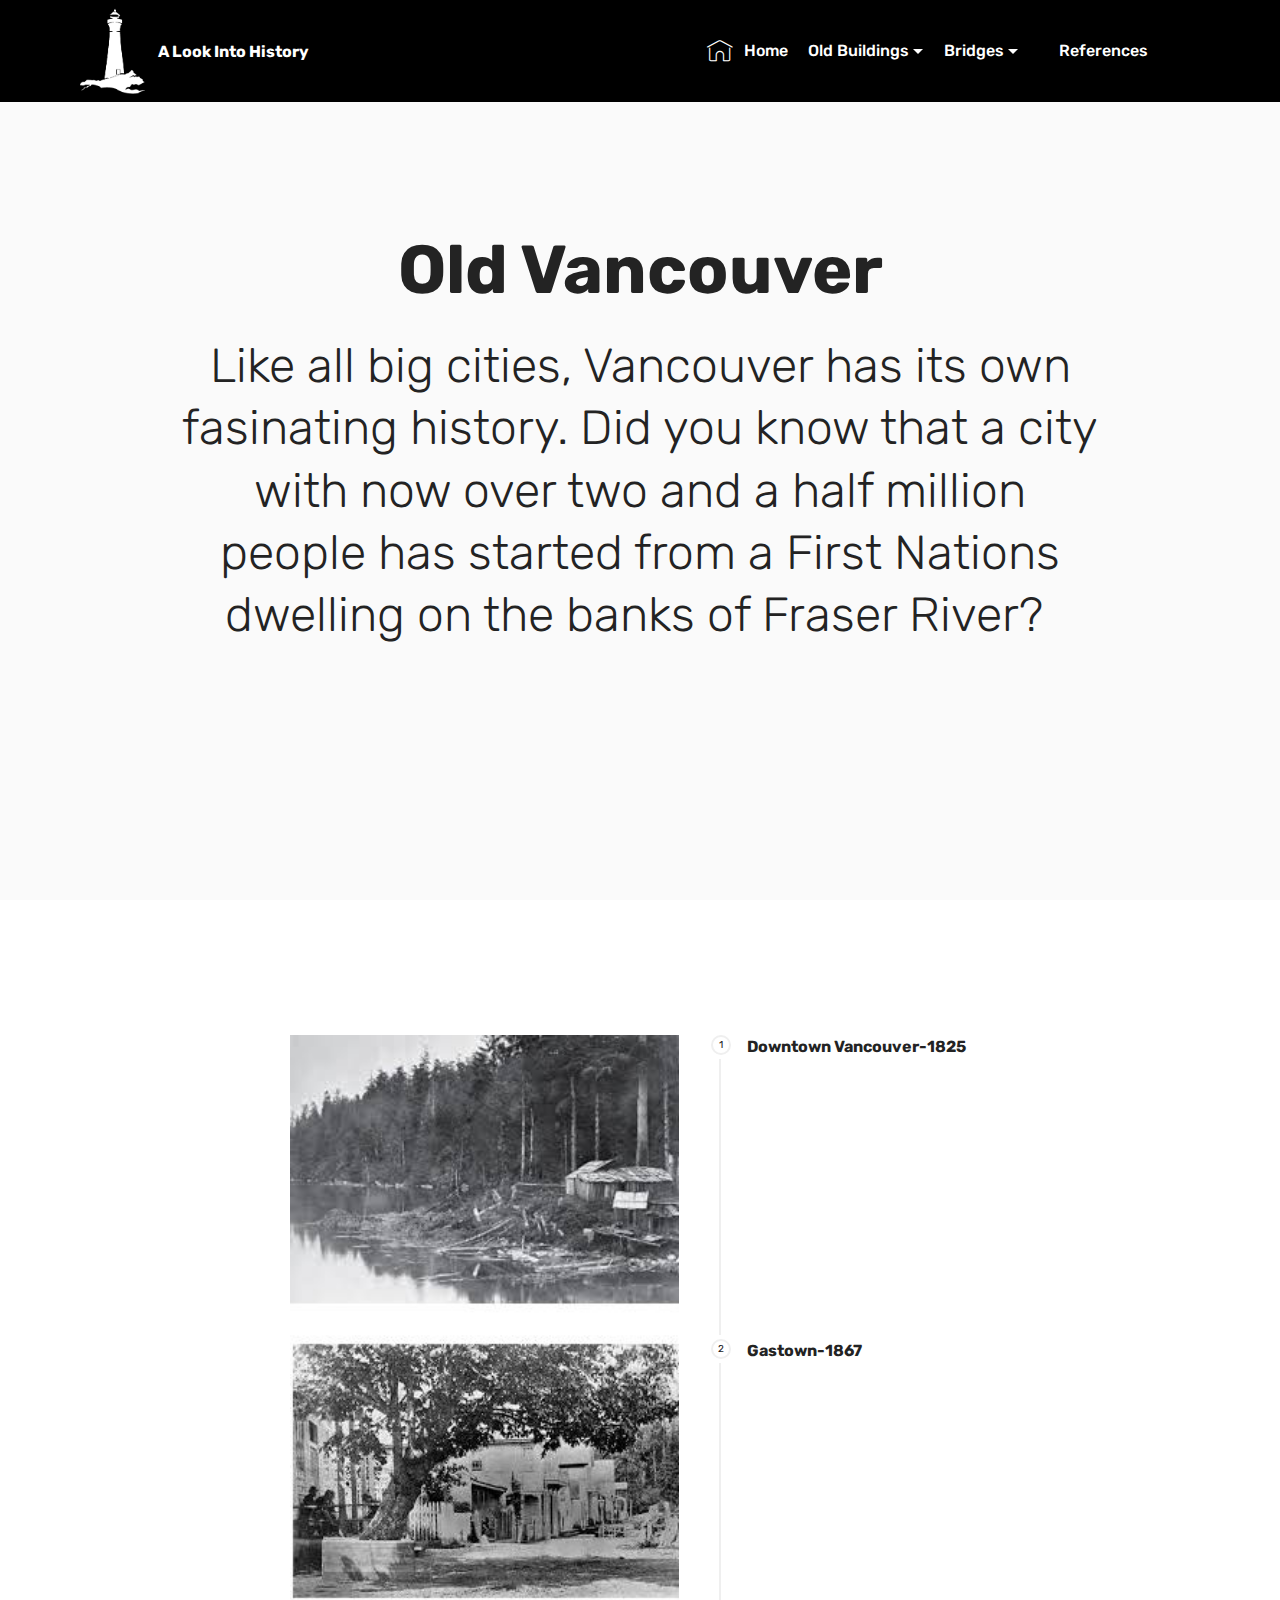
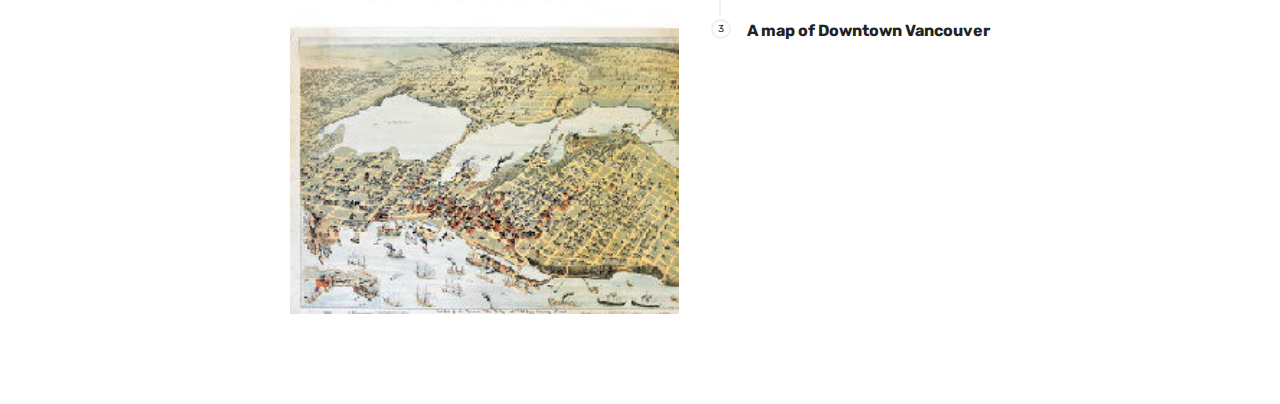
<file: index.html>
<!DOCTYPE html>
<html  >
<head>
  <!-- Site made with Mobirise Website Builder v4.12.3, https://mobirise.com -->
  <meta charset="UTF-8">
  <meta http-equiv="X-UA-Compatible" content="IE=edge">
  <meta name="generator" content="Mobirise v4.12.3, mobirise.com">
  <meta name="viewport" content="width=device-width, initial-scale=1, minimum-scale=1">
  <link rel="shortcut icon" href="assets/images/130743510-one-continuous-single-drawn-line-art-doodle-sea-beach-lighthouse-landscape-cliff-ocean-coast-rock-to.jpg" type="image/x-icon">
  <meta name="description" content="">
  
  
  <title>Home</title>
  <link rel="stylesheet" href="assets/web/assets/mobirise-icons/mobirise-icons.css">
  <link rel="stylesheet" href="assets/bootstrap/css/bootstrap.min.css">
  <link rel="stylesheet" href="assets/bootstrap/css/bootstrap-grid.min.css">
  <link rel="stylesheet" href="assets/bootstrap/css/bootstrap-reboot.min.css">
  <link rel="stylesheet" href="assets/tether/tether.min.css">
  <link rel="stylesheet" href="assets/dropdown/css/style.css">
  <link rel="stylesheet" href="assets/theme/css/style.css">
  <link rel="preload" as="style" href="assets/mobirise/css/mbr-additional.css"><link rel="stylesheet" href="assets/mobirise/css/mbr-additional.css" type="text/css">
  
  
  
</head>
<body>
  <section class="menu cid-rTpZGhavoj" once="menu" id="menu1-2">

    

    <nav class="navbar navbar-expand beta-menu navbar-dropdown align-items-center navbar-fixed-top navbar-toggleable-sm">
        <button class="navbar-toggler navbar-toggler-right" type="button" data-toggle="collapse" data-target="#navbarSupportedContent" aria-controls="navbarSupportedContent" aria-expanded="false" aria-label="Toggle navigation">
            <div class="hamburger">
                <span></span>
                <span></span>
                <span></span>
                <span></span>
            </div>
        </button>
        <div class="menu-logo">
            <div class="navbar-brand">
                <span class="navbar-logo">
                    <a href="https://mobirise.co">
                         <img src="assets/images/130743510-one-continuous-single-drawn-line-art-doodle-sea-beach-lighthouse-landscape-cliff-ocean-coast-rock-to.jpg" alt="Mobirise" title="" style="height: 5.4rem;">
                    </a>
                </span>
                <span class="navbar-caption-wrap"><a class="navbar-caption text-white display-4" href="https://mobirise.co">A Look Into History &nbsp; &nbsp; &nbsp; &nbsp; &nbsp; &nbsp;&nbsp;</a></span>
            </div>
        </div>
        <div class="collapse navbar-collapse" id="navbarSupportedContent">
            <ul class="navbar-nav nav-dropdown nav-right" data-app-modern-menu="true"><li class="nav-item"><a class="nav-link link text-white display-4" href="index.html">
                        <span class="mbri-home mbr-iconfont mbr-iconfont-btn"></span>Home</a></li><li class="nav-item dropdown"><a class="nav-link link text-white dropdown-toggle display-4" href="page1.html" data-toggle="dropdown-submenu" aria-expanded="false">Old Buildings</a><div class="dropdown-menu"><div class="dropdown"><a class="text-white dropdown-item dropdown-toggle display-4" href="page3.html" aria-expanded="false" data-toggle="dropdown-submenu">1950-2000</a><div class="dropdown-menu dropdown-submenu"><a class="text-white dropdown-item display-4" href="page1.html" aria-expanded="false">Library on Burrard Street</a></div></div><div class="dropdown"><a class="text-white dropdown-item dropdown-toggle display-4" href="page1.html" aria-expanded="false" data-toggle="dropdown-submenu">1900-1949<br></a><div class="dropdown-menu dropdown-submenu"><a class="text-white dropdown-item display-4" href="page3.html" aria-expanded="false">BMO Bank on 222 Main Street</a><a class="text-white dropdown-item display-4" href="page4.html" aria-expanded="false">Third CPR Station</a></div></div><div class="dropdown"><a class="text-white dropdown-item dropdown-toggle display-4" href="page1.html" aria-expanded="false" data-toggle="dropdown-submenu">1850-1899</a><div class="dropdown-menu dropdown-submenu"><a class="text-white dropdown-item display-4" href="page6.html" aria-expanded="false">Fairmont Hotel</a></div></div></div></li><li class="nav-item dropdown"><a class="nav-link link text-white dropdown-toggle display-4" href="page1.html" aria-expanded="true" data-toggle="dropdown-submenu">Bridges</a><div class="dropdown-menu"><a class="text-white dropdown-item display-4" href="page7.html" aria-expanded="false">The Lions Gate Bridge</a><a class="text-white dropdown-item display-4" href="page8.html" aria-expanded="true">Iron Workers Memorial Bridge</a></div></li><li class="nav-item"><a class="nav-link link text-white display-4" href="page2.html" aria-expanded="false">&nbsp; &nbsp; &nbsp;References</a></li><li class="nav-item"><a class="nav-link link text-white display-4" href="page1.html">
                        </a></li>
                <li class="nav-item">
                    <a class="nav-link link text-white display-4" href="page1.html">
                        </a>
                </li></ul>
            
        </div>
    </nav>
</section>

<section class="engine"><a href="https://mobirise.info/y">free html web templates</a></section><section class="header1 cid-rWG0Tz98rc mbr-fullscreen" data-bg-video="https://www.youtube.com/watch?v=jOY3gVV_KRE" id="header1-2d">

    

    <div class="mbr-overlay" style="opacity: 0.7; background-color: rgb(255, 255, 255);">
    </div>

    <div class="container">
        <div class="row justify-content-md-center">
            <div class="mbr-white col-md-10">
                <h1 class="mbr-section-title align-center mbr-bold pb-3 mbr-fonts-style display-1">Old Vancouver</h1>
                <h3 class="mbr-section-subtitle align-center mbr-light pb-3 mbr-fonts-style display-2">Like all big cities, Vancouver has its own fasinating history. Did you know that a city with now over two and a half million people has started from a First Nations dwelling on the banks of Fraser River?&nbsp;</h3>
                
                
            </div>
        </div>
    </div>

</section>

<section class="step3 cid-rWIguWskMF" id="step3-2g">

    

    
    
    <div class="container">
        
        
        <div class="media-container-row">
            <div class="media-block" style="width: 38%;">
                <div class="mbr-figure">
                    <img src="assets/images/index-270x609.jpg" alt="" title="">
                </div>
            </div>
            <div class="step-container">
                <div class="card separline pb-4">
                    <div class="step-element d-flex">
                        <div class="step-wrapper pr-3">
                            <div class="step d-flex align-items-center justify-content-center">
                                1
                            </div>
                        </div>          
                        <div class="step-text-content">
                            
                            <p class="mbr-step-text mbr-fonts-style display-7"><strong>Downtown Vancouver-1825</strong><br><br><br><br><br><br><br><br><br><br><br></p>
                        </div>
                    </div>
                </div>

                <div class="card separline pb-4">
                    <div class="step-element d-flex">
                        <div class="step-wrapper pr-3">
                            <div class="step d-flex align-items-center justify-content-center">
                                2
                            </div>
                        </div>          
                        <div class="step-text-content">
                            
                            <p class="mbr-step-text mbr-fonts-style display-7"><strong>Gastown-1867</strong><br><br><br><br><br><br><br><br><br><strong><br></strong></p>
                        </div>
                    </div>
                </div>

                <div class="card">
                    <div class="step-element d-flex">
                        <div class="step-wrapper pr-3">
                            <div class="step d-flex align-items-center justify-content-center">
                                3
                            </div>
                        </div>          
                        <div class="step-text-content">
                            
                            <p class="mbr-step-text mbr-fonts-style display-7"><strong>A map of Downtown Vancouver</strong></p>
                        </div>
                    </div>
                </div>

                

                

                

                

                

                
            </div>
        </div>
    </div>
</section>


  <script src="assets/web/assets/jquery/jquery.min.js"></script>
  <script src="assets/popper/popper.min.js"></script>
  <script src="assets/bootstrap/js/bootstrap.min.js"></script>
  <script src="assets/tether/tether.min.js"></script>
  <script src="assets/dropdown/js/nav-dropdown.js"></script>
  <script src="assets/dropdown/js/navbar-dropdown.js"></script>
  <script src="assets/touchswipe/jquery.touch-swipe.min.js"></script>
  <script src="assets/ytplayer/jquery.mb.ytplayer.min.js"></script>
  <script src="assets/vimeoplayer/jquery.mb.vimeo_player.js"></script>
  <script src="assets/smoothscroll/smooth-scroll.js"></script>
  <script src="assets/theme/js/script.js"></script>
  
  
</body>
</html>
</file>
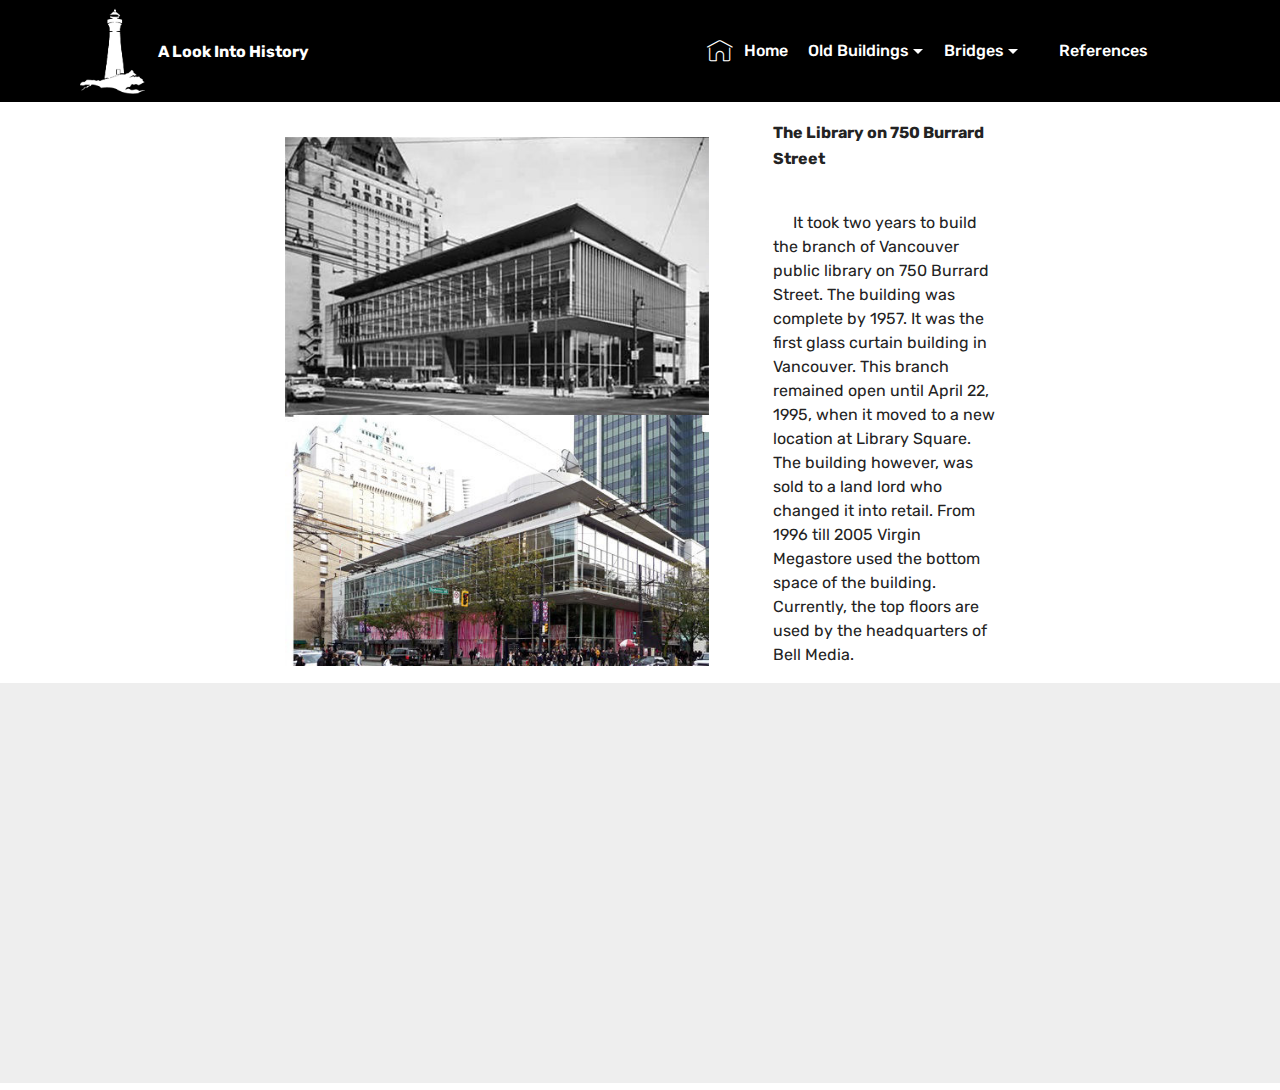
<file: page1.html>
<!DOCTYPE html>
<html  >
<head>
  <!-- Site made with Mobirise Website Builder v4.12.3, https://mobirise.com -->
  <meta charset="UTF-8">
  <meta http-equiv="X-UA-Compatible" content="IE=edge">
  <meta name="generator" content="Mobirise v4.12.3, mobirise.com">
  <meta name="viewport" content="width=device-width, initial-scale=1, minimum-scale=1">
  <link rel="shortcut icon" href="assets/images/130743510-one-continuous-single-drawn-line-art-doodle-sea-beach-lighthouse-landscape-cliff-ocean-coast-rock-to.jpg" type="image/x-icon">
  <meta name="description" content="Web Generator Description">
  
  
  <title>Page 1</title>
  <link rel="stylesheet" href="assets/web/assets/mobirise-icons/mobirise-icons.css">
  <link rel="stylesheet" href="assets/bootstrap/css/bootstrap.min.css">
  <link rel="stylesheet" href="assets/bootstrap/css/bootstrap-grid.min.css">
  <link rel="stylesheet" href="assets/bootstrap/css/bootstrap-reboot.min.css">
  <link rel="stylesheet" href="assets/tether/tether.min.css">
  <link rel="stylesheet" href="assets/dropdown/css/style.css">
  <link rel="stylesheet" href="assets/theme/css/style.css">
  <link rel="preload" as="style" href="assets/mobirise/css/mbr-additional.css"><link rel="stylesheet" href="assets/mobirise/css/mbr-additional.css" type="text/css">
  
  
  
</head>
<body>
  <section class="menu cid-rTpZGhavoj" once="menu" id="menu1-i">

    

    <nav class="navbar navbar-expand beta-menu navbar-dropdown align-items-center navbar-fixed-top navbar-toggleable-sm">
        <button class="navbar-toggler navbar-toggler-right" type="button" data-toggle="collapse" data-target="#navbarSupportedContent" aria-controls="navbarSupportedContent" aria-expanded="false" aria-label="Toggle navigation">
            <div class="hamburger">
                <span></span>
                <span></span>
                <span></span>
                <span></span>
            </div>
        </button>
        <div class="menu-logo">
            <div class="navbar-brand">
                <span class="navbar-logo">
                    <a href="https://mobirise.co">
                         <img src="assets/images/130743510-one-continuous-single-drawn-line-art-doodle-sea-beach-lighthouse-landscape-cliff-ocean-coast-rock-to.jpg" alt="Mobirise" title="" style="height: 5.4rem;">
                    </a>
                </span>
                <span class="navbar-caption-wrap"><a class="navbar-caption text-white display-4" href="https://mobirise.co">A Look Into History &nbsp; &nbsp; &nbsp; &nbsp; &nbsp; &nbsp;&nbsp;</a></span>
            </div>
        </div>
        <div class="collapse navbar-collapse" id="navbarSupportedContent">
            <ul class="navbar-nav nav-dropdown nav-right" data-app-modern-menu="true"><li class="nav-item"><a class="nav-link link text-white display-4" href="index.html">
                        <span class="mbri-home mbr-iconfont mbr-iconfont-btn"></span>Home</a></li><li class="nav-item dropdown"><a class="nav-link link text-white dropdown-toggle display-4" href="page1.html" data-toggle="dropdown-submenu" aria-expanded="false">Old Buildings</a><div class="dropdown-menu"><div class="dropdown"><a class="text-white dropdown-item dropdown-toggle display-4" href="page3.html" aria-expanded="false" data-toggle="dropdown-submenu">1950-2000</a><div class="dropdown-menu dropdown-submenu"><a class="text-white dropdown-item display-4" href="page1.html" aria-expanded="false">Library on Burrard Street</a></div></div><div class="dropdown"><a class="text-white dropdown-item dropdown-toggle display-4" href="page1.html" aria-expanded="false" data-toggle="dropdown-submenu">1900-1949<br></a><div class="dropdown-menu dropdown-submenu"><a class="text-white dropdown-item display-4" href="page3.html" aria-expanded="false">BMO Bank on 222 Main Street</a><a class="text-white dropdown-item display-4" href="page4.html" aria-expanded="false">Third CPR Station</a></div></div><div class="dropdown"><a class="text-white dropdown-item dropdown-toggle display-4" href="page1.html" aria-expanded="false" data-toggle="dropdown-submenu">1850-1899</a><div class="dropdown-menu dropdown-submenu"><a class="text-white dropdown-item display-4" href="page6.html" aria-expanded="false">Fairmont Hotel</a></div></div></div></li><li class="nav-item dropdown open"><a class="nav-link link text-white dropdown-toggle display-4" href="page1.html" aria-expanded="true" data-toggle="dropdown-submenu">Bridges</a><div class="dropdown-menu"><a class="text-white dropdown-item display-4" href="page7.html" aria-expanded="false">The Lions Gate Bridge</a><a class="text-white dropdown-item display-4" href="page8.html" aria-expanded="true">Iron Workers Memorial Bridge</a></div></li><li class="nav-item"><a class="nav-link link text-white display-4" href="page2.html" aria-expanded="false">&nbsp; &nbsp; &nbsp;References</a></li><li class="nav-item"><a class="nav-link link text-white display-4" href="page1.html">
                        </a></li>
                <li class="nav-item">
                    <a class="nav-link link text-white display-4" href="page1.html">
                        </a>
                </li></ul>
            
        </div>
    </nav>
</section>

<section class="engine"><a href="https://mobirise.info/t">free amp templates</a></section><section class="mbr-section content6 cid-rUGnB4Ergu" id="content6-k">
    
     
    
    <div class="container">
        <div class="media-container-row">
            <div class="col-12 col-md-8">
                <div class="media-container-row">
                    <div class="mbr-figure" style="width: 200%;">
                      <img src="assets/images/library-old-new-500x624.jpg" alt="Mobirise" title="">  
                    </div>
                    <div class="media-content">
                        <div class="mbr-section-text">
                            <p class="mbr-text mb-0 mbr-fonts-style display-7"><strong>The Library on 750 Burrard Street</strong><br></p><p></p><p><br>&nbsp;&nbsp;&nbsp;&nbsp;&nbsp;It took two years to build the branch of Vancouver public library on 750 Burrard Street. The building was complete by 1957. It was the first glass curtain building in Vancouver. This branch remained open until April 22, 1995, when it moved to a new location at Library Square. The building however, was sold to a land lord who changed it into retail. From 1996 till 2005 Virgin Megastore used the bottom space of the building. Currently, the top floors are used by the headquarters of Bell Media. &nbsp;<br></p><p></p><p></p>
                        </div>
                    </div>
                </div>
            </div>
        </div>
    </div>
</section>

<section class="map1 cid-rUQogdRkta" id="map1-1q">

     

    <div class="google-map"><iframe frameborder="0" style="border:0" src="https://www.google.com/maps/embed?pb=!1m18!1m12!1m3!1d24760.774751886387!2d-123.14080295835005!3d49.28291823361782!2m3!1f0!2f0!3f0!3m2!1i1024!2i768!4f13.1!3m3!1m2!1s0x5486718033731cb7%3A0x16652bcae237871!2s750%20Burrard%20St%2C%20Vancouver%2C%20BC%20V6Z%202V6!5e0!3m2!1sen!2sca!4v1585684473442!5m2!1sen!2sca" allowfullscreen=""></iframe></div>
</section>


  <script src="assets/web/assets/jquery/jquery.min.js"></script>
  <script src="assets/popper/popper.min.js"></script>
  <script src="assets/bootstrap/js/bootstrap.min.js"></script>
  <script src="assets/tether/tether.min.js"></script>
  <script src="assets/smoothscroll/smooth-scroll.js"></script>
  <script src="assets/dropdown/js/nav-dropdown.js"></script>
  <script src="assets/dropdown/js/navbar-dropdown.js"></script>
  <script src="assets/touchswipe/jquery.touch-swipe.min.js"></script>
  <script src="assets/theme/js/script.js"></script>
  
  
</body>
</html>
</file>
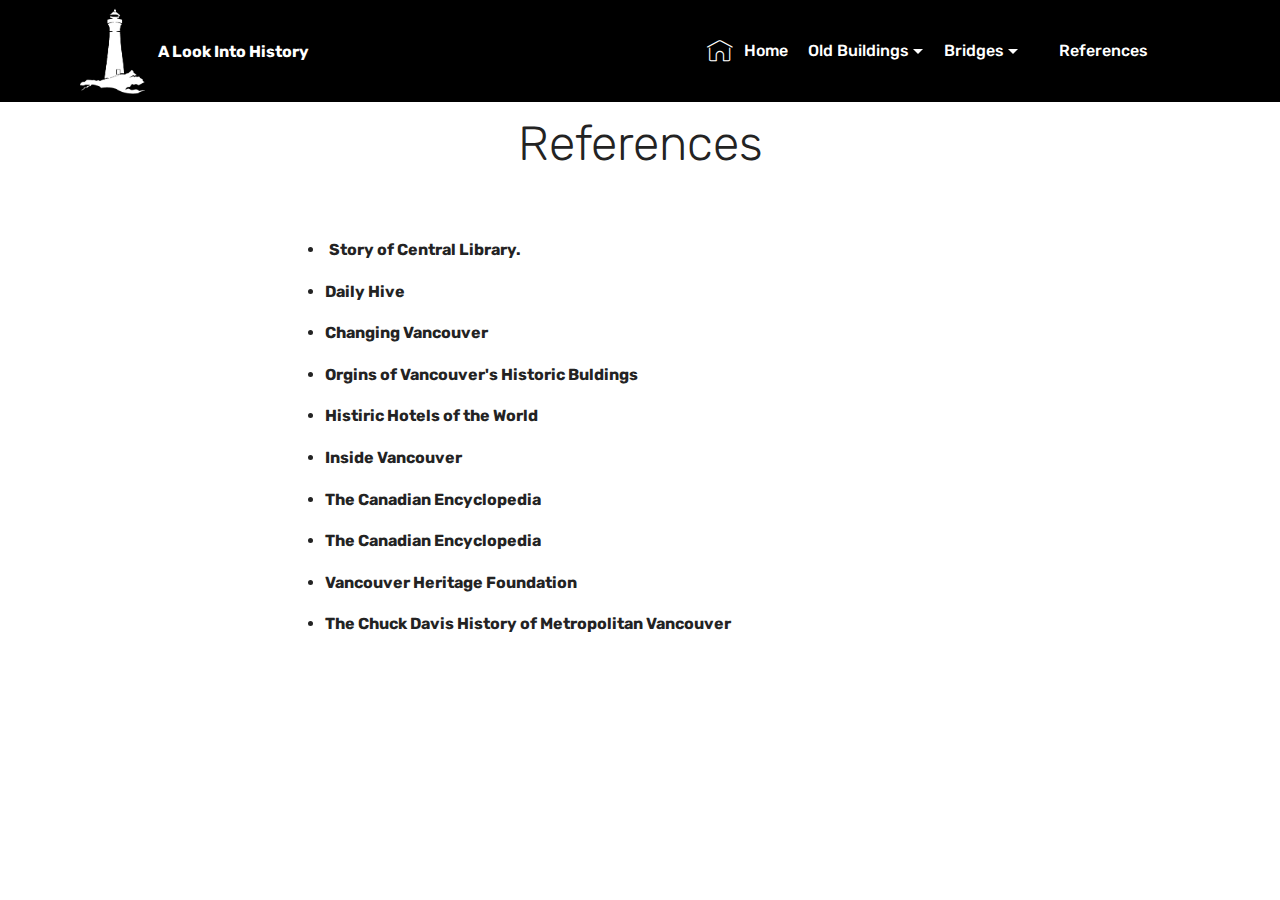
<file: page2.html>
<!DOCTYPE html>
<html  >
<head>
  <!-- Site made with Mobirise Website Builder v4.12.3, https://mobirise.com -->
  <meta charset="UTF-8">
  <meta http-equiv="X-UA-Compatible" content="IE=edge">
  <meta name="generator" content="Mobirise v4.12.3, mobirise.com">
  <meta name="viewport" content="width=device-width, initial-scale=1, minimum-scale=1">
  <link rel="shortcut icon" href="assets/images/130743510-one-continuous-single-drawn-line-art-doodle-sea-beach-lighthouse-landscape-cliff-ocean-coast-rock-to.jpg" type="image/x-icon">
  <meta name="description" content="Website Builder Description">
  
  
  <title>Page 2</title>
  <link rel="stylesheet" href="assets/web/assets/mobirise-icons/mobirise-icons.css">
  <link rel="stylesheet" href="assets/bootstrap/css/bootstrap.min.css">
  <link rel="stylesheet" href="assets/bootstrap/css/bootstrap-grid.min.css">
  <link rel="stylesheet" href="assets/bootstrap/css/bootstrap-reboot.min.css">
  <link rel="stylesheet" href="assets/tether/tether.min.css">
  <link rel="stylesheet" href="assets/dropdown/css/style.css">
  <link rel="stylesheet" href="assets/theme/css/style.css">
  <link rel="preload" as="style" href="assets/mobirise/css/mbr-additional.css"><link rel="stylesheet" href="assets/mobirise/css/mbr-additional.css" type="text/css">
  
  
  
</head>
<body>
  <section class="menu cid-rTpZGhavoj" once="menu" id="menu1-m">

    

    <nav class="navbar navbar-expand beta-menu navbar-dropdown align-items-center navbar-fixed-top navbar-toggleable-sm">
        <button class="navbar-toggler navbar-toggler-right" type="button" data-toggle="collapse" data-target="#navbarSupportedContent" aria-controls="navbarSupportedContent" aria-expanded="false" aria-label="Toggle navigation">
            <div class="hamburger">
                <span></span>
                <span></span>
                <span></span>
                <span></span>
            </div>
        </button>
        <div class="menu-logo">
            <div class="navbar-brand">
                <span class="navbar-logo">
                    <a href="https://mobirise.co">
                         <img src="assets/images/130743510-one-continuous-single-drawn-line-art-doodle-sea-beach-lighthouse-landscape-cliff-ocean-coast-rock-to.jpg" alt="Mobirise" title="" style="height: 5.4rem;">
                    </a>
                </span>
                <span class="navbar-caption-wrap"><a class="navbar-caption text-white display-4" href="https://mobirise.co">A Look Into History &nbsp; &nbsp; &nbsp; &nbsp; &nbsp; &nbsp;&nbsp;</a></span>
            </div>
        </div>
        <div class="collapse navbar-collapse" id="navbarSupportedContent">
            <ul class="navbar-nav nav-dropdown nav-right" data-app-modern-menu="true"><li class="nav-item"><a class="nav-link link text-white display-4" href="index.html">
                        <span class="mbri-home mbr-iconfont mbr-iconfont-btn"></span>Home</a></li><li class="nav-item dropdown"><a class="nav-link link text-white dropdown-toggle display-4" href="page1.html" data-toggle="dropdown-submenu" aria-expanded="false">Old Buildings</a><div class="dropdown-menu"><div class="dropdown"><a class="text-white dropdown-item dropdown-toggle display-4" href="page3.html" aria-expanded="false" data-toggle="dropdown-submenu">1950-2000</a><div class="dropdown-menu dropdown-submenu"><a class="text-white dropdown-item display-4" href="page1.html" aria-expanded="false">Library on Burrard Street</a></div></div><div class="dropdown"><a class="text-white dropdown-item dropdown-toggle display-4" href="page1.html" aria-expanded="false" data-toggle="dropdown-submenu">1900-1949<br></a><div class="dropdown-menu dropdown-submenu"><a class="text-white dropdown-item display-4" href="page3.html" aria-expanded="false">BMO Bank on 222 Main Street</a><a class="text-white dropdown-item display-4" href="page4.html" aria-expanded="false">Third CPR Station</a></div></div><div class="dropdown"><a class="text-white dropdown-item dropdown-toggle display-4" href="page1.html" aria-expanded="false" data-toggle="dropdown-submenu">1850-1899</a><div class="dropdown-menu dropdown-submenu"><a class="text-white dropdown-item display-4" href="page6.html" aria-expanded="false">Fairmont Hotel</a></div></div></div></li><li class="nav-item dropdown"><a class="nav-link link text-white dropdown-toggle display-4" href="page1.html" aria-expanded="true" data-toggle="dropdown-submenu">Bridges</a><div class="dropdown-menu"><a class="text-white dropdown-item display-4" href="page7.html" aria-expanded="false">The Lions Gate Bridge</a><a class="text-white dropdown-item display-4" href="page8.html" aria-expanded="true">Iron Workers Memorial Bridge</a></div></li><li class="nav-item"><a class="nav-link link text-white display-4" href="page2.html" aria-expanded="false">&nbsp; &nbsp; &nbsp;References</a></li><li class="nav-item"><a class="nav-link link text-white display-4" href="page1.html">
                        </a></li>
                <li class="nav-item">
                    <a class="nav-link link text-white display-4" href="page1.html">
                        </a>
                </li></ul>
            
        </div>
    </nav>
</section>

<section class="engine"><a href="https://mobirise.info/w">html5 templates</a></section><section class="mbr-section content4 cid-rUMUmvzogr" id="content4-14">

    

    <div class="container">
        <div class="media-container-row">
            <div class="title col-12 col-md-8">
                <h2 class="align-center pb-3 mbr-fonts-style display-2">References</h2>
                
                
            </div>
        </div>
    </div>
</section>

<section class="mbr-section article content12 cid-rUMSu66RWL" id="content12-11">
     

    <div class="container">
        <div class="media-container-row">
            <div class="mbr-text counter-container col-12 col-md-8 mbr-fonts-style display-7">
                <ul>
                    <li>&nbsp;<strong>Story of <a href="https://www.vpl.ca/story-of-central-library" target="_blank"><b>Central Library</b></a>.</strong></li><li><a href="https://dailyhive.com/vancouver/vancouver-public-library-central-branch-burrard-building-victorias-secret" target="_blank"><strong>Daily Hive</strong></a></li><li><strong><a href="https://changingvancouver.wordpress.com/" target="_blank"><b>Changing Vancouver</b></a></strong></li><li><span style="font-size: 1rem;"><a href="https://www.sfu.ca/geog/geog351fall11/project6/website%20here/waterfront.html" target="_blank"><strong>Orgins of Vancouver's Historic Buldings</strong></a></span></li><li><a href="http://www.historichotelsthenandnow.com/fairmontvancouver.html" target="_blank"><strong>Histiric Hotels of the World</strong></a></li><li><a href="https://www.insidevancouver.ca/2012/06/26/the-secret-history-of-the-hotel-vancouver/" target="_blank"><strong>Inside Vancouver</strong></a></li><li><a href="https://www.thecanadianencyclopedia.ca/en/article/second-narrows-bridge-collapse" target="_blank"><strong>The Canadian Encyclopedia</strong></a></li><li><a href="https://www.thecanadianencyclopedia.ca/en/article/lions-gate-bridge" target="_blank"><strong>The Canadian Encyclopedia</strong></a></li><li><a href="https://www.vancouverheritagefoundation.org/place-that-matters/lions-gate-bridge/" target="_blank"><strong>Vancouver Heritage Foundation</strong></a></li><li><a href="https://fvrl.bibliocommons.com/item/show/1574847021" target="_blank"><strong>The Chuck Davis History of Metropolitan Vancouver</strong></a></li>
                </ul>
            </div>
        </div>
    </div>
</section>


  <script src="assets/web/assets/jquery/jquery.min.js"></script>
  <script src="assets/popper/popper.min.js"></script>
  <script src="assets/bootstrap/js/bootstrap.min.js"></script>
  <script src="assets/tether/tether.min.js"></script>
  <script src="assets/smoothscroll/smooth-scroll.js"></script>
  <script src="assets/dropdown/js/nav-dropdown.js"></script>
  <script src="assets/dropdown/js/navbar-dropdown.js"></script>
  <script src="assets/touchswipe/jquery.touch-swipe.min.js"></script>
  <script src="assets/theme/js/script.js"></script>
  
  
</body>
</html>
</file>
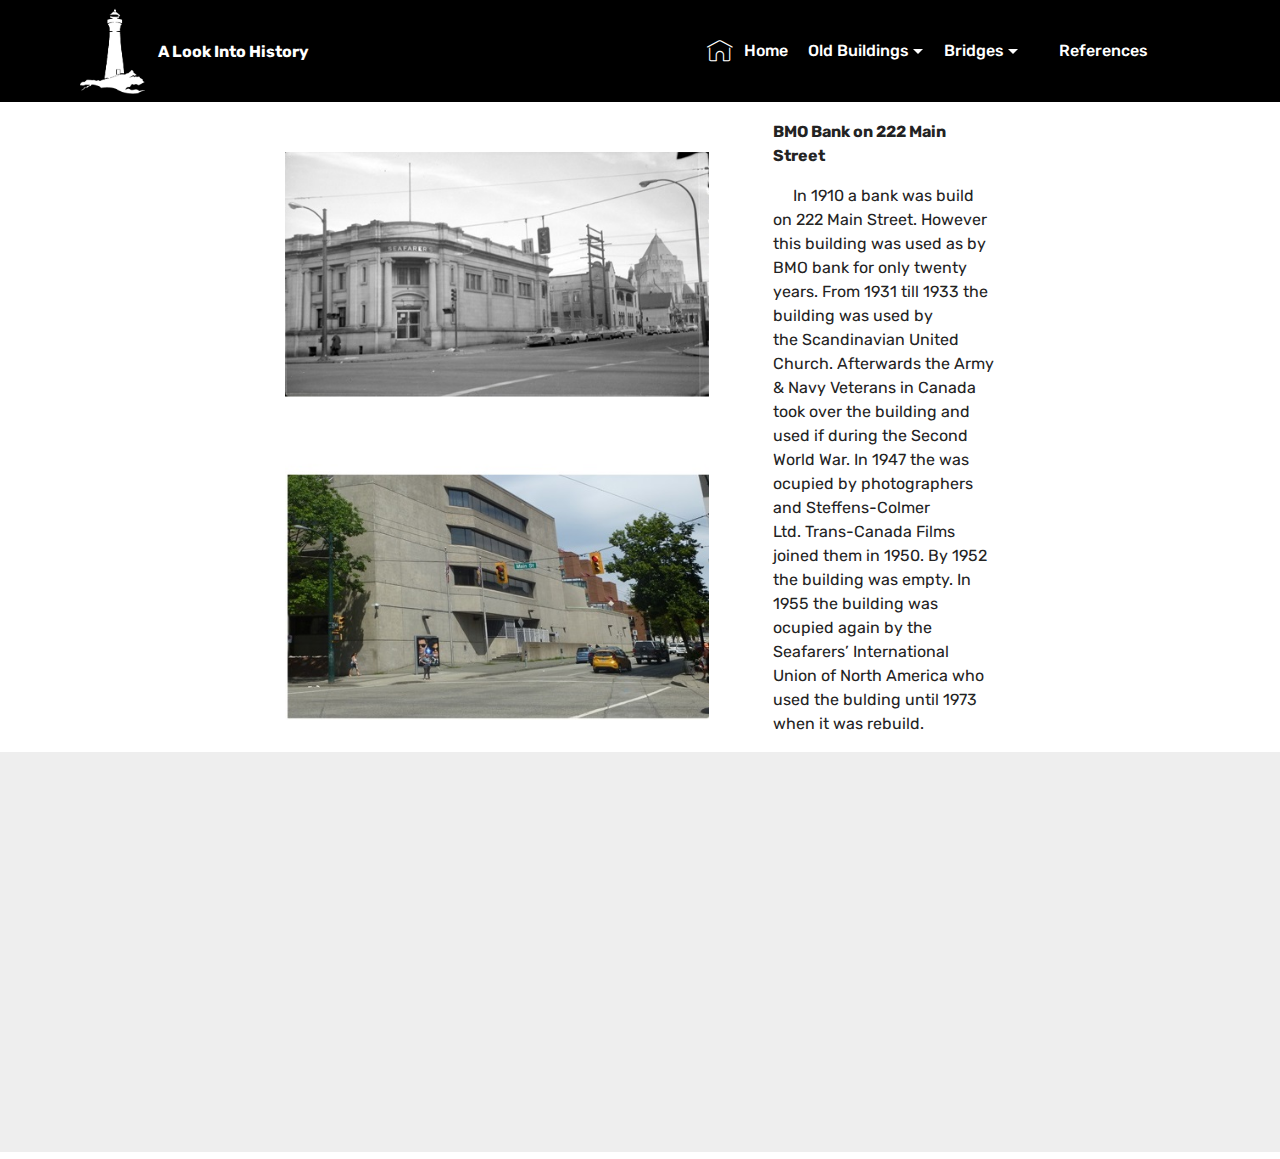
<file: page3.html>
<!DOCTYPE html>
<html  >
<head>
  <!-- Site made with Mobirise Website Builder v4.12.3, https://mobirise.com -->
  <meta charset="UTF-8">
  <meta http-equiv="X-UA-Compatible" content="IE=edge">
  <meta name="generator" content="Mobirise v4.12.3, mobirise.com">
  <meta name="viewport" content="width=device-width, initial-scale=1, minimum-scale=1">
  <link rel="shortcut icon" href="assets/images/130743510-one-continuous-single-drawn-line-art-doodle-sea-beach-lighthouse-landscape-cliff-ocean-coast-rock-to.jpg" type="image/x-icon">
  <meta name="description" content="Web Site Generator Description">
  
  
  <title>Page 3</title>
  <link rel="stylesheet" href="assets/web/assets/mobirise-icons/mobirise-icons.css">
  <link rel="stylesheet" href="assets/bootstrap/css/bootstrap.min.css">
  <link rel="stylesheet" href="assets/bootstrap/css/bootstrap-grid.min.css">
  <link rel="stylesheet" href="assets/bootstrap/css/bootstrap-reboot.min.css">
  <link rel="stylesheet" href="assets/tether/tether.min.css">
  <link rel="stylesheet" href="assets/dropdown/css/style.css">
  <link rel="stylesheet" href="assets/theme/css/style.css">
  <link rel="preload" as="style" href="assets/mobirise/css/mbr-additional.css"><link rel="stylesheet" href="assets/mobirise/css/mbr-additional.css" type="text/css">
  
  
  
</head>
<body>
  <section class="menu cid-rTpZGhavoj" once="menu" id="menu1-o">

    

    <nav class="navbar navbar-expand beta-menu navbar-dropdown align-items-center navbar-fixed-top navbar-toggleable-sm">
        <button class="navbar-toggler navbar-toggler-right" type="button" data-toggle="collapse" data-target="#navbarSupportedContent" aria-controls="navbarSupportedContent" aria-expanded="false" aria-label="Toggle navigation">
            <div class="hamburger">
                <span></span>
                <span></span>
                <span></span>
                <span></span>
            </div>
        </button>
        <div class="menu-logo">
            <div class="navbar-brand">
                <span class="navbar-logo">
                    <a href="https://mobirise.co">
                         <img src="assets/images/130743510-one-continuous-single-drawn-line-art-doodle-sea-beach-lighthouse-landscape-cliff-ocean-coast-rock-to.jpg" alt="Mobirise" title="" style="height: 5.4rem;">
                    </a>
                </span>
                <span class="navbar-caption-wrap"><a class="navbar-caption text-white display-4" href="https://mobirise.co">A Look Into History &nbsp; &nbsp; &nbsp; &nbsp; &nbsp; &nbsp;&nbsp;</a></span>
            </div>
        </div>
        <div class="collapse navbar-collapse" id="navbarSupportedContent">
            <ul class="navbar-nav nav-dropdown nav-right" data-app-modern-menu="true"><li class="nav-item"><a class="nav-link link text-white display-4" href="index.html">
                        <span class="mbri-home mbr-iconfont mbr-iconfont-btn"></span>Home</a></li><li class="nav-item dropdown"><a class="nav-link link text-white dropdown-toggle display-4" href="page1.html" data-toggle="dropdown-submenu" aria-expanded="false">Old Buildings</a><div class="dropdown-menu"><div class="dropdown"><a class="text-white dropdown-item dropdown-toggle display-4" href="page3.html" aria-expanded="false" data-toggle="dropdown-submenu">1950-2000</a><div class="dropdown-menu dropdown-submenu"><a class="text-white dropdown-item display-4" href="page1.html" aria-expanded="false">Library on Burrard Street</a></div></div><div class="dropdown"><a class="text-white dropdown-item dropdown-toggle display-4" href="page1.html" aria-expanded="false" data-toggle="dropdown-submenu">1900-1949<br></a><div class="dropdown-menu dropdown-submenu"><a class="text-white dropdown-item display-4" href="page3.html" aria-expanded="false">BMO Bank on 222 Main Street</a><a class="text-white dropdown-item display-4" href="page4.html" aria-expanded="false">Third CPR Station</a></div></div><div class="dropdown"><a class="text-white dropdown-item dropdown-toggle display-4" href="page1.html" aria-expanded="false" data-toggle="dropdown-submenu">1850-1899</a><div class="dropdown-menu dropdown-submenu"><a class="text-white dropdown-item display-4" href="page6.html" aria-expanded="false">Fairmont Hotel</a></div></div></div></li><li class="nav-item dropdown open"><a class="nav-link link text-white dropdown-toggle display-4" href="page1.html" aria-expanded="true" data-toggle="dropdown-submenu">Bridges</a><div class="dropdown-menu"><a class="text-white dropdown-item display-4" href="page7.html" aria-expanded="false">The Lions Gate Bridge</a><a class="text-white dropdown-item display-4" href="page8.html" aria-expanded="true">Iron Workers Memorial Bridge</a></div></li><li class="nav-item"><a class="nav-link link text-white display-4" href="page2.html" aria-expanded="false">&nbsp; &nbsp; &nbsp;References</a></li><li class="nav-item"><a class="nav-link link text-white display-4" href="page1.html">
                        </a></li>
                <li class="nav-item">
                    <a class="nav-link link text-white display-4" href="page1.html">
                        </a>
                </li></ul>
            
        </div>
    </nav>
</section>

<section class="engine"><a href="https://mobirise.info/r">free bootstrap template</a></section><section class="mbr-section content6 cid-rUKvUOBRkd" id="content6-p">
    
     
    
    <div class="container">
        <div class="media-container-row">
            <div class="col-12 col-md-8">
                <div class="media-container-row">
                    <div class="mbr-figure" style="width: 200%;">
                      <img src="assets/images/bank.2jpg-1.jpg" alt="Mobirise" title="">  
                    </div>
                    <div class="media-content">
                        <div class="mbr-section-text">
                            <p class="mbr-text mb-0 mbr-fonts-style display-7"></p><p><strong>BMO Bank on 222 Main Street</strong></p><p>&nbsp; &nbsp; &nbsp;In 1910 a bank was build on 222 Main Street. However this building was used as by BMO bank for only twenty years. From 1931 till 1933 the building was used by the&nbsp;Scandinavian United Church. Afterwards the Army &amp; Navy Veterans in Canada took over the building and used if during the Second World War. In 1947 the was ocupied by photographers and&nbsp;Steffens-Colmer Ltd.&nbsp;Trans-Canada Films joined them in 1950. By 1952 the building was empty. In 1955 the building was ocupied again by the Seafarers’ International Union of North America who used the bulding until 1973 when it was rebuild.</p><p></p>
                        </div>
                    </div>
                </div>
            </div>
        </div>
    </div>
</section>

<section class="map1 cid-rUQnytUoKD" id="map1-1o">

     

    <div class="google-map"><iframe frameborder="0" style="border:0" src="https://www.google.com/maps/embed?pb=!1m18!1m12!1m3!1d8754.711295981062!2d-123.10656614425561!3d49.28035279839961!2m3!1f0!2f0!3f0!3m2!1i1024!2i768!4f13.1!3m3!1m2!1s0x5486717110bf27cb%3A0x6594b28be8e089ee!2s222%20Main%20St%2C%20Vancouver%2C%20BC!5e0!3m2!1sen!2sca!4v1585683212411!5m2!1sen!2sca" allowfullscreen=""></iframe></div>
</section>


  <script src="assets/web/assets/jquery/jquery.min.js"></script>
  <script src="assets/popper/popper.min.js"></script>
  <script src="assets/bootstrap/js/bootstrap.min.js"></script>
  <script src="assets/tether/tether.min.js"></script>
  <script src="assets/smoothscroll/smooth-scroll.js"></script>
  <script src="assets/dropdown/js/nav-dropdown.js"></script>
  <script src="assets/dropdown/js/navbar-dropdown.js"></script>
  <script src="assets/touchswipe/jquery.touch-swipe.min.js"></script>
  <script src="assets/theme/js/script.js"></script>
  
  
</body>
</html>
</file>
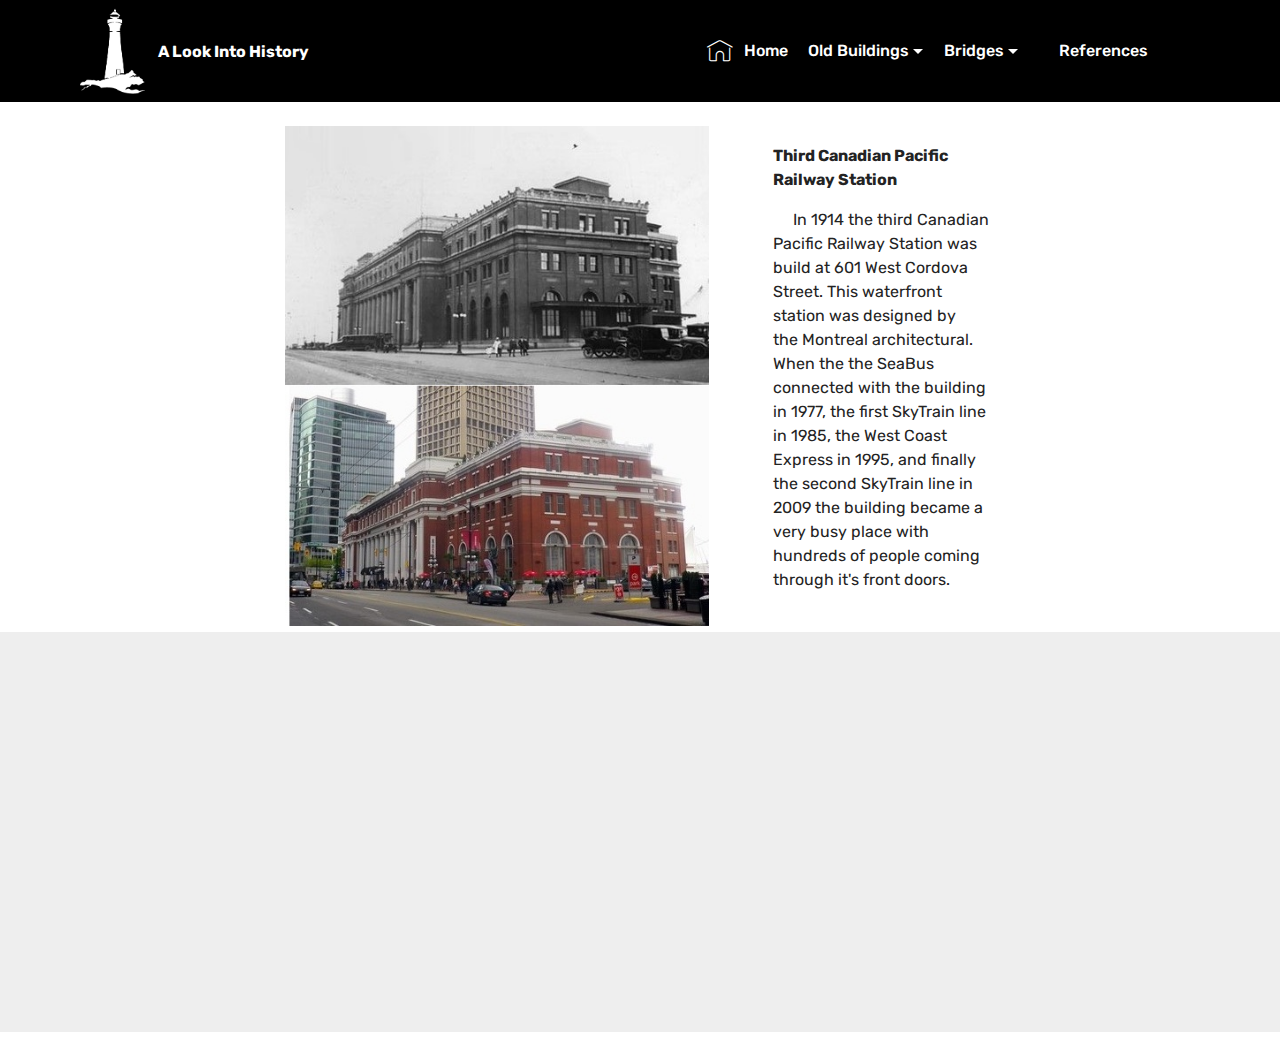
<file: page4.html>
<!DOCTYPE html>
<html  >
<head>
  <!-- Site made with Mobirise Website Builder v4.12.3, https://mobirise.com -->
  <meta charset="UTF-8">
  <meta http-equiv="X-UA-Compatible" content="IE=edge">
  <meta name="generator" content="Mobirise v4.12.3, mobirise.com">
  <meta name="viewport" content="width=device-width, initial-scale=1, minimum-scale=1">
  <link rel="shortcut icon" href="assets/images/130743510-one-continuous-single-drawn-line-art-doodle-sea-beach-lighthouse-landscape-cliff-ocean-coast-rock-to.jpg" type="image/x-icon">
  <meta name="description" content="Web Creator Description">
  
  
  <title>Page 4</title>
  <link rel="stylesheet" href="assets/web/assets/mobirise-icons/mobirise-icons.css">
  <link rel="stylesheet" href="assets/bootstrap/css/bootstrap.min.css">
  <link rel="stylesheet" href="assets/bootstrap/css/bootstrap-grid.min.css">
  <link rel="stylesheet" href="assets/bootstrap/css/bootstrap-reboot.min.css">
  <link rel="stylesheet" href="assets/tether/tether.min.css">
  <link rel="stylesheet" href="assets/dropdown/css/style.css">
  <link rel="stylesheet" href="assets/theme/css/style.css">
  <link rel="preload" as="style" href="assets/mobirise/css/mbr-additional.css"><link rel="stylesheet" href="assets/mobirise/css/mbr-additional.css" type="text/css">
  
  
  
</head>
<body>
  <section class="menu cid-rTpZGhavoj" once="menu" id="menu1-15">

    

    <nav class="navbar navbar-expand beta-menu navbar-dropdown align-items-center navbar-fixed-top navbar-toggleable-sm">
        <button class="navbar-toggler navbar-toggler-right" type="button" data-toggle="collapse" data-target="#navbarSupportedContent" aria-controls="navbarSupportedContent" aria-expanded="false" aria-label="Toggle navigation">
            <div class="hamburger">
                <span></span>
                <span></span>
                <span></span>
                <span></span>
            </div>
        </button>
        <div class="menu-logo">
            <div class="navbar-brand">
                <span class="navbar-logo">
                    <a href="https://mobirise.co">
                         <img src="assets/images/130743510-one-continuous-single-drawn-line-art-doodle-sea-beach-lighthouse-landscape-cliff-ocean-coast-rock-to.jpg" alt="Mobirise" title="" style="height: 5.4rem;">
                    </a>
                </span>
                <span class="navbar-caption-wrap"><a class="navbar-caption text-white display-4" href="https://mobirise.co">A Look Into History &nbsp; &nbsp; &nbsp; &nbsp; &nbsp; &nbsp;&nbsp;</a></span>
            </div>
        </div>
        <div class="collapse navbar-collapse" id="navbarSupportedContent">
            <ul class="navbar-nav nav-dropdown nav-right" data-app-modern-menu="true"><li class="nav-item"><a class="nav-link link text-white display-4" href="index.html">
                        <span class="mbri-home mbr-iconfont mbr-iconfont-btn"></span>Home</a></li><li class="nav-item dropdown"><a class="nav-link link text-white dropdown-toggle display-4" href="page1.html" data-toggle="dropdown-submenu" aria-expanded="false">Old Buildings</a><div class="dropdown-menu"><div class="dropdown"><a class="text-white dropdown-item dropdown-toggle display-4" href="page3.html" aria-expanded="false" data-toggle="dropdown-submenu">1950-2000</a><div class="dropdown-menu dropdown-submenu"><a class="text-white dropdown-item display-4" href="page1.html" aria-expanded="false">Library on Burrard Street</a></div></div><div class="dropdown"><a class="text-white dropdown-item dropdown-toggle display-4" href="page1.html" aria-expanded="false" data-toggle="dropdown-submenu">1900-1949<br></a><div class="dropdown-menu dropdown-submenu"><a class="text-white dropdown-item display-4" href="page3.html" aria-expanded="false">BMO Bank on 222 Main Street</a><a class="text-white dropdown-item display-4" href="page4.html" aria-expanded="false">Third CPR Station</a></div></div><div class="dropdown"><a class="text-white dropdown-item dropdown-toggle display-4" href="page1.html" aria-expanded="false" data-toggle="dropdown-submenu">1850-1899</a><div class="dropdown-menu dropdown-submenu"><a class="text-white dropdown-item display-4" href="page6.html" aria-expanded="false">Fairmont Hotel</a></div></div></div></li><li class="nav-item dropdown open"><a class="nav-link link text-white dropdown-toggle display-4" href="page1.html" aria-expanded="true" data-toggle="dropdown-submenu">Bridges</a><div class="dropdown-menu"><a class="text-white dropdown-item display-4" href="page7.html" aria-expanded="false">The Lions Gate Bridge</a><a class="text-white dropdown-item display-4" href="page8.html" aria-expanded="true">Iron Workers Memorial Bridge</a></div></li><li class="nav-item"><a class="nav-link link text-white display-4" href="page2.html" aria-expanded="false">&nbsp; &nbsp; &nbsp;References</a></li><li class="nav-item"><a class="nav-link link text-white display-4" href="page1.html">
                        </a></li>
                <li class="nav-item">
                    <a class="nav-link link text-white display-4" href="page1.html">
                        </a>
                </li></ul>
            
        </div>
    </nav>
</section>

<section class="engine"><a href="https://mobirise.info">Mobirise</a></section><section class="mbr-section content6 cid-rUPumeB5Ki" id="content6-16">
    
     
    
    <div class="container">
        <div class="media-container-row">
            <div class="col-12 col-md-8">
                <div class="media-container-row">
                    <div class="mbr-figure" style="width: 200%;">
                      <img src="assets/images/station2.jpg" alt="Mobirise" title="">  
                    </div>
                    <div class="media-content">
                        <div class="mbr-section-text">
                            <p class="mbr-text mb-0 mbr-fonts-style display-7"></p><p><br><strong>Third Canadian Pacific Railway Station</strong></p><p>&nbsp; &nbsp; &nbsp;In 1914 the third Canadian Pacific Railway Station was build at 601 West Cordova Street. This waterfront station was designed by the&nbsp;Montreal architectural.<br>When the the SeaBus connected with the building in 1977, the first SkyTrain line in&nbsp;1985, the West Coast Express in 1995, and finally the second SkyTrain line in 2009 the building became a very busy place with hundreds of people coming through it's front doors.<br><br></p><p></p>
                        </div>
                    </div>
                </div>
            </div>
        </div>
    </div>
</section>

<section class="map1 cid-rUQpA9GyeF" id="map1-1s">

     

    <div class="google-map"><iframe frameborder="0" style="border:0" src="https://www.google.com/maps/embed?pb=!1m18!1m12!1m3!1d12379.951319388025!2d-123.1225050504731!3d49.284655052019424!2m3!1f0!2f0!3f0!3m2!1i1024!2i768!4f13.1!3m3!1m2!1s0x548671780b5ae895%3A0xdd36ada08d81c4f6!2s601%20W%20Cordova%20St%2C%20Vancouver%2C%20BC%20V6B%201G1!5e0!3m2!1sen!2sca!4v1585684248329!5m2!1sen!2sca" allowfullscreen=""></iframe></div>
</section>


  <script src="assets/web/assets/jquery/jquery.min.js"></script>
  <script src="assets/popper/popper.min.js"></script>
  <script src="assets/bootstrap/js/bootstrap.min.js"></script>
  <script src="assets/tether/tether.min.js"></script>
  <script src="assets/smoothscroll/smooth-scroll.js"></script>
  <script src="assets/dropdown/js/nav-dropdown.js"></script>
  <script src="assets/dropdown/js/navbar-dropdown.js"></script>
  <script src="assets/touchswipe/jquery.touch-swipe.min.js"></script>
  <script src="assets/theme/js/script.js"></script>
  
  
</body>
</html>
</file>
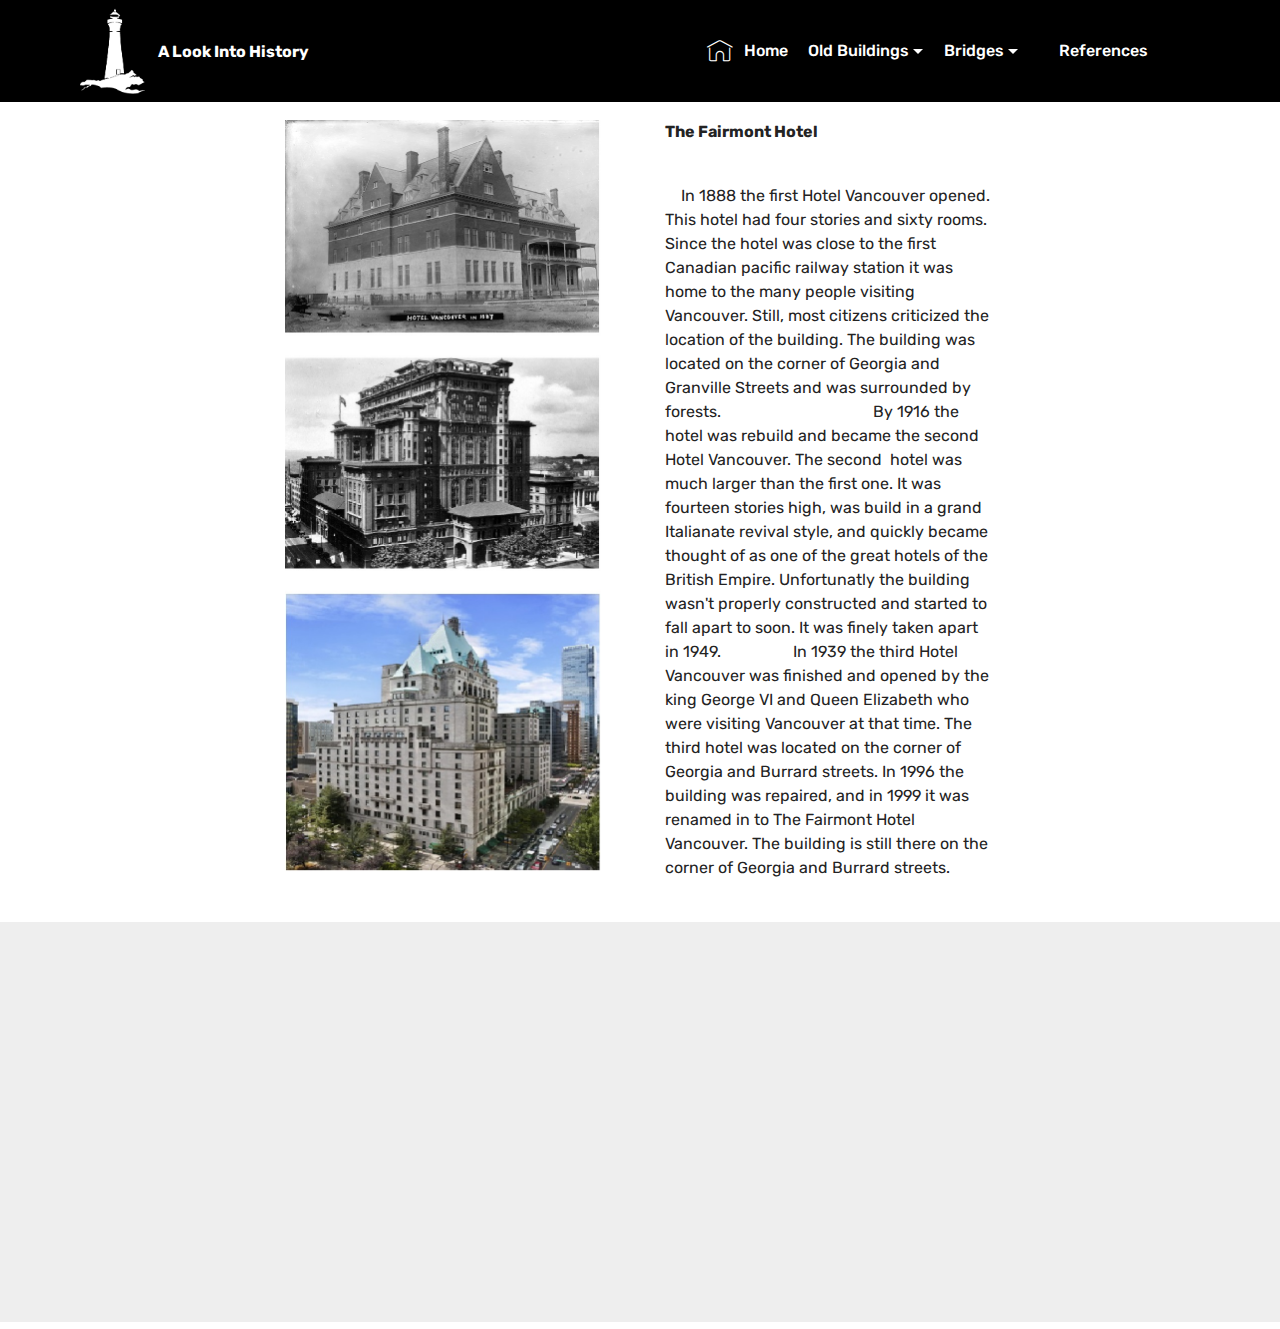
<file: page6.html>
<!DOCTYPE html>
<html  >
<head>
  <!-- Site made with Mobirise Website Builder v4.12.3, https://mobirise.com -->
  <meta charset="UTF-8">
  <meta http-equiv="X-UA-Compatible" content="IE=edge">
  <meta name="generator" content="Mobirise v4.12.3, mobirise.com">
  <meta name="viewport" content="width=device-width, initial-scale=1, minimum-scale=1">
  <link rel="shortcut icon" href="assets/images/130743510-one-continuous-single-drawn-line-art-doodle-sea-beach-lighthouse-landscape-cliff-ocean-coast-rock-to.jpg" type="image/x-icon">
  <meta name="description" content="Web Site Builder Description">
  
  
  <title>page 5</title>
  <link rel="stylesheet" href="assets/web/assets/mobirise-icons/mobirise-icons.css">
  <link rel="stylesheet" href="assets/bootstrap/css/bootstrap.min.css">
  <link rel="stylesheet" href="assets/bootstrap/css/bootstrap-grid.min.css">
  <link rel="stylesheet" href="assets/bootstrap/css/bootstrap-reboot.min.css">
  <link rel="stylesheet" href="assets/tether/tether.min.css">
  <link rel="stylesheet" href="assets/dropdown/css/style.css">
  <link rel="stylesheet" href="assets/theme/css/style.css">
  <link rel="preload" as="style" href="assets/mobirise/css/mbr-additional.css"><link rel="stylesheet" href="assets/mobirise/css/mbr-additional.css" type="text/css">
  
  
  
</head>
<body>
  <section class="menu cid-rTpZGhavoj" once="menu" id="menu1-1v">

    

    <nav class="navbar navbar-expand beta-menu navbar-dropdown align-items-center navbar-fixed-top navbar-toggleable-sm">
        <button class="navbar-toggler navbar-toggler-right" type="button" data-toggle="collapse" data-target="#navbarSupportedContent" aria-controls="navbarSupportedContent" aria-expanded="false" aria-label="Toggle navigation">
            <div class="hamburger">
                <span></span>
                <span></span>
                <span></span>
                <span></span>
            </div>
        </button>
        <div class="menu-logo">
            <div class="navbar-brand">
                <span class="navbar-logo">
                    <a href="https://mobirise.co">
                         <img src="assets/images/130743510-one-continuous-single-drawn-line-art-doodle-sea-beach-lighthouse-landscape-cliff-ocean-coast-rock-to.jpg" alt="Mobirise" title="" style="height: 5.4rem;">
                    </a>
                </span>
                <span class="navbar-caption-wrap"><a class="navbar-caption text-white display-4" href="https://mobirise.co">A Look Into History &nbsp; &nbsp; &nbsp; &nbsp; &nbsp; &nbsp;&nbsp;</a></span>
            </div>
        </div>
        <div class="collapse navbar-collapse" id="navbarSupportedContent">
            <ul class="navbar-nav nav-dropdown nav-right" data-app-modern-menu="true"><li class="nav-item"><a class="nav-link link text-white display-4" href="index.html">
                        <span class="mbri-home mbr-iconfont mbr-iconfont-btn"></span>Home</a></li><li class="nav-item dropdown"><a class="nav-link link text-white dropdown-toggle display-4" href="page1.html" data-toggle="dropdown-submenu" aria-expanded="false">Old Buildings</a><div class="dropdown-menu"><div class="dropdown"><a class="text-white dropdown-item dropdown-toggle display-4" href="page3.html" aria-expanded="false" data-toggle="dropdown-submenu">1950-2000</a><div class="dropdown-menu dropdown-submenu"><a class="text-white dropdown-item display-4" href="page1.html" aria-expanded="false">Library on Burrard Street</a></div></div><div class="dropdown"><a class="text-white dropdown-item dropdown-toggle display-4" href="page1.html" aria-expanded="false" data-toggle="dropdown-submenu">1900-1949<br></a><div class="dropdown-menu dropdown-submenu"><a class="text-white dropdown-item display-4" href="page3.html" aria-expanded="false">BMO Bank on 222 Main Street</a><a class="text-white dropdown-item display-4" href="page4.html" aria-expanded="false">Third CPR Station</a></div></div><div class="dropdown"><a class="text-white dropdown-item dropdown-toggle display-4" href="page1.html" aria-expanded="false" data-toggle="dropdown-submenu">1850-1899</a><div class="dropdown-menu dropdown-submenu"><a class="text-white dropdown-item display-4" href="page6.html" aria-expanded="false">Fairmont Hotel</a></div></div></div></li><li class="nav-item dropdown open"><a class="nav-link link text-white dropdown-toggle display-4" href="page1.html" aria-expanded="true" data-toggle="dropdown-submenu">Bridges</a><div class="dropdown-menu"><a class="text-white dropdown-item display-4" href="page7.html" aria-expanded="false">The Lions Gate Bridge</a><a class="text-white dropdown-item display-4" href="page8.html" aria-expanded="true">Iron Workers Memorial Bridge</a></div></li><li class="nav-item"><a class="nav-link link text-white display-4" href="page2.html" aria-expanded="false">&nbsp; &nbsp; &nbsp;References</a></li><li class="nav-item"><a class="nav-link link text-white display-4" href="page1.html">
                        </a></li>
                <li class="nav-item">
                    <a class="nav-link link text-white display-4" href="page1.html">
                        </a>
                </li></ul>
            
        </div>
    </nav>
</section>

<section class="engine"><a href="https://mobirise.info/p">website templates free download</a></section><section class="mbr-section content6 cid-rUQzPOBPks" id="content6-1x">
    
     
    
    <div class="container">
        <div class="media-container-row">
            <div class="col-12 col-md-8">
                <div class="media-container-row">
                    <div class="mbr-figure" style="width: 105%;">
                      <img src="assets/images/hotel123-2.jpg" alt="Mobirise" title="">  
                    </div>
                    <div class="media-content">
                        <div class="mbr-section-text">
                            <p class="mbr-text mb-0 mbr-fonts-style display-7"></p><p><span style="font-size: 1rem;"><strong>The Fairmont Hotel&nbsp;</strong></span></p><br><p><span style="font-size: 1rem;">&nbsp; &nbsp;&nbsp;</span><span style="font-size: 1rem;">In 1888 the first Hotel Vancouver opened. This hotel had four stories and sixty rooms. Since the hotel was close to the first Canadian pacific railway station it was home to the many people visiting Vancouver. Still, most citizens criticized the location of the building. The building was located on the corner of Georgia and Granville Streets and was surrounded by forests. &nbsp; &nbsp; &nbsp; &nbsp; &nbsp; &nbsp; &nbsp; &nbsp; &nbsp; &nbsp; &nbsp; &nbsp; &nbsp; &nbsp; &nbsp; &nbsp; &nbsp; &nbsp; &nbsp;</span><span style="font-size: 1rem;">By 1916 the hotel was rebuild and became the second Hotel Vancouver. The second &nbsp;hotel was much larger than the first one. It was fourteen stories high, was build in a grand Italianate revival style, and quickly became thought of as one of the great hotels of the British Empire. Unfortunatly the building wasn't properly constructed and started to fall apart to soon. It was finely taken apart in 1949. &nbsp; &nbsp; &nbsp; &nbsp; &nbsp; &nbsp; &nbsp; &nbsp; &nbsp;</span><span style="font-size: 1rem;">In 1939 the third Hotel Vancouver was finished and opened by the king George VI and Queen Elizabeth who were visiting Vancouver at that time. The third hotel was located on the corner of Georgia and Burrard streets. In 1996 the building was repaired, and in 1999 it was renamed in to The Fairmont Hotel Vancouver. The building is still there on the corner of Georgia and Burrard streets.</span></p><p></p>
                        </div>
                    </div>
                </div>
            </div>
        </div>
    </div>
</section>

<section class="map1 cid-rUW12sSszC" id="map1-1z">

     

    <div class="google-map"><iframe frameborder="0" style="border:0" src="https://www.google.com/maps/embed?pb=!1m18!1m12!1m3!1d14723.021297499685!2d-123.12535836800502!3d49.28232692594631!2m3!1f0!2f0!3f0!3m2!1i1024!2i768!4f13.1!3m3!1m2!1s0x5486717f752da5e5%3A0x9616d105f5c310e4!2s701%20Granville%20St%2C%20Vancouver%2C%20BC%20V6Z%201E4!5e0!3m2!1sen!2sca!4v1585770316553!5m2!1sen!2sca" allowfullscreen=""></iframe></div>
</section>


  <script src="assets/web/assets/jquery/jquery.min.js"></script>
  <script src="assets/popper/popper.min.js"></script>
  <script src="assets/bootstrap/js/bootstrap.min.js"></script>
  <script src="assets/tether/tether.min.js"></script>
  <script src="assets/smoothscroll/smooth-scroll.js"></script>
  <script src="assets/dropdown/js/nav-dropdown.js"></script>
  <script src="assets/dropdown/js/navbar-dropdown.js"></script>
  <script src="assets/touchswipe/jquery.touch-swipe.min.js"></script>
  <script src="assets/theme/js/script.js"></script>
  
  
</body>
</html>
</file>
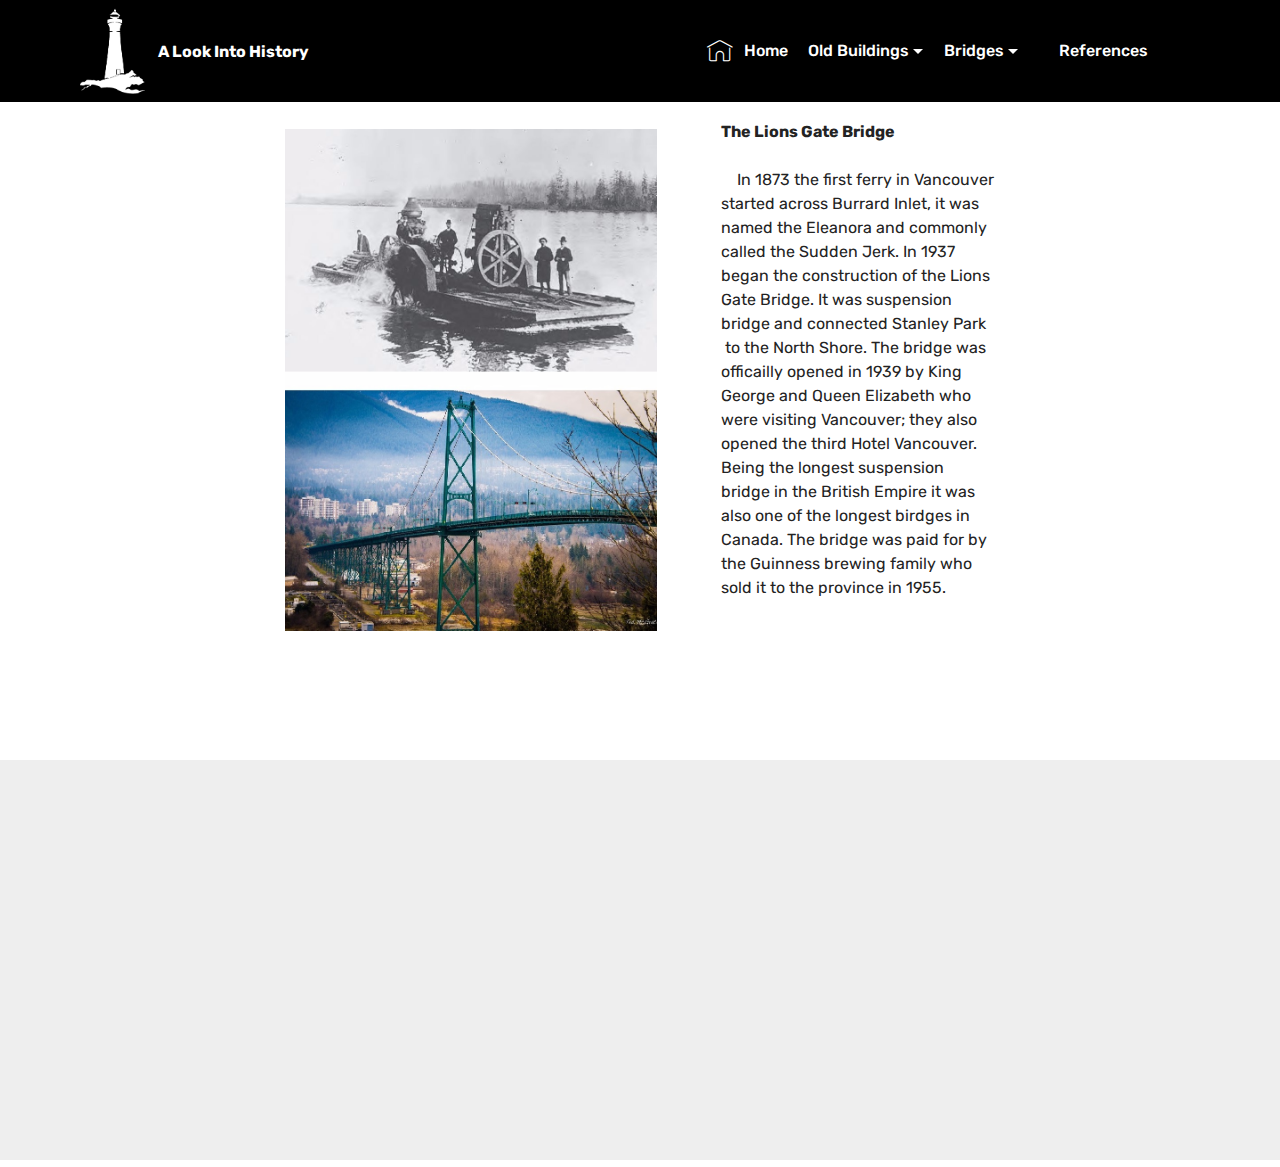
<file: page7.html>
<!DOCTYPE html>
<html  >
<head>
  <!-- Site made with Mobirise Website Builder v4.12.3, https://mobirise.com -->
  <meta charset="UTF-8">
  <meta http-equiv="X-UA-Compatible" content="IE=edge">
  <meta name="generator" content="Mobirise v4.12.3, mobirise.com">
  <meta name="viewport" content="width=device-width, initial-scale=1, minimum-scale=1">
  <link rel="shortcut icon" href="assets/images/130743510-one-continuous-single-drawn-line-art-doodle-sea-beach-lighthouse-landscape-cliff-ocean-coast-rock-to.jpg" type="image/x-icon">
  <meta name="description" content="Web Site Builder Description">
  
  
  <title>Page 7</title>
  <link rel="stylesheet" href="assets/web/assets/mobirise-icons/mobirise-icons.css">
  <link rel="stylesheet" href="assets/bootstrap/css/bootstrap.min.css">
  <link rel="stylesheet" href="assets/bootstrap/css/bootstrap-grid.min.css">
  <link rel="stylesheet" href="assets/bootstrap/css/bootstrap-reboot.min.css">
  <link rel="stylesheet" href="assets/tether/tether.min.css">
  <link rel="stylesheet" href="assets/dropdown/css/style.css">
  <link rel="stylesheet" href="assets/theme/css/style.css">
  <link rel="preload" as="style" href="assets/mobirise/css/mbr-additional.css"><link rel="stylesheet" href="assets/mobirise/css/mbr-additional.css" type="text/css">
  
  
  
</head>
<body>
  <section class="menu cid-rUQzH29FVY" once="menu" id="menu1-1w">

    

    <nav class="navbar navbar-expand beta-menu navbar-dropdown align-items-center navbar-fixed-top navbar-toggleable-sm">
        <button class="navbar-toggler navbar-toggler-right" type="button" data-toggle="collapse" data-target="#navbarSupportedContent" aria-controls="navbarSupportedContent" aria-expanded="false" aria-label="Toggle navigation">
            <div class="hamburger">
                <span></span>
                <span></span>
                <span></span>
                <span></span>
            </div>
        </button>
        <div class="menu-logo">
            <div class="navbar-brand">
                <span class="navbar-logo">
                    <a href="https://mobirise.co">
                         <img src="assets/images/130743510-one-continuous-single-drawn-line-art-doodle-sea-beach-lighthouse-landscape-cliff-ocean-coast-rock-to.jpg" alt="Mobirise" title="" style="height: 5.4rem;">
                    </a>
                </span>
                <span class="navbar-caption-wrap"><a class="navbar-caption text-white display-4" href="https://mobirise.co">A Look Into History &nbsp; &nbsp; &nbsp; &nbsp; &nbsp; &nbsp;&nbsp;</a></span>
            </div>
        </div>
        <div class="collapse navbar-collapse" id="navbarSupportedContent">
            <ul class="navbar-nav nav-dropdown nav-right" data-app-modern-menu="true"><li class="nav-item"><a class="nav-link link text-white display-4" href="index.html">
                        <span class="mbri-home mbr-iconfont mbr-iconfont-btn"></span>Home</a></li><li class="nav-item dropdown"><a class="nav-link link text-white dropdown-toggle display-4" href="page1.html" data-toggle="dropdown-submenu" aria-expanded="false">Old Buildings</a><div class="dropdown-menu"><div class="dropdown"><a class="text-white dropdown-item dropdown-toggle display-4" href="page3.html" aria-expanded="false" data-toggle="dropdown-submenu">1950-2000</a><div class="dropdown-menu dropdown-submenu"><a class="text-white dropdown-item display-4" href="page1.html" aria-expanded="false">Library on Burrard Street</a></div></div><div class="dropdown"><a class="text-white dropdown-item dropdown-toggle display-4" href="page1.html" aria-expanded="false" data-toggle="dropdown-submenu">1900-1949<br></a><div class="dropdown-menu dropdown-submenu"><a class="text-white dropdown-item display-4" href="page3.html" aria-expanded="false">BMO Bank on 222 Main Street</a><a class="text-white dropdown-item display-4" href="page4.html" aria-expanded="false">Third CPR Station</a></div></div><div class="dropdown"><a class="text-white dropdown-item dropdown-toggle display-4" href="page1.html" aria-expanded="false" data-toggle="dropdown-submenu">1850-1899</a><div class="dropdown-menu dropdown-submenu"><a class="text-white dropdown-item display-4" href="page6.html" aria-expanded="false">Fairmont Hotel</a></div></div></div></li><li class="nav-item dropdown open"><a class="nav-link link text-white dropdown-toggle display-4" href="page1.html" aria-expanded="true" data-toggle="dropdown-submenu">Bridges</a><div class="dropdown-menu"><a class="text-white dropdown-item display-4" href="page7.html" aria-expanded="false">The Lions Gate Bridge</a><a class="text-white dropdown-item display-4" href="page8.html" aria-expanded="true">Iron Workers Memorial Bridge</a></div></li><li class="nav-item"><a class="nav-link link text-white display-4" href="page2.html" aria-expanded="false">&nbsp; &nbsp; &nbsp;References</a></li><li class="nav-item"><a class="nav-link link text-white display-4" href="page1.html">
                        </a></li>
                <li class="nav-item">
                    <a class="nav-link link text-white display-4" href="page1.html">
                        </a>
                </li></ul>
            
        </div>
    </nav>
</section>

<section class="engine"><a href="https://mobirise.info/f">easy website creator</a></section><section class="mbr-section content6 cid-rUWv0tF2wb" id="content6-23">
    
     
    
    <div class="container">
        <div class="media-container-row">
            <div class="col-12 col-md-8">
                <div class="media-container-row">
                    <div class="mbr-figure" style="width: 145%;">
                      <img src="assets/images/08012000-1873-vancouvers-first-ferryw960.jpg-1.jpeg" alt="Mobirise" title="">  
                    </div>
                    <div class="media-content">
                        <div class="mbr-section-text">
                            <p class="mbr-text mb-0 mbr-fonts-style display-7"></p><p><strong>The Lions Gate Bridge</strong><br><strong><br></strong>&nbsp;&nbsp;&nbsp;&nbsp;In 1873&nbsp;the first ferry in Vancouver started across Burrard Inlet, it was named the&nbsp;Eleanora and commonly called the Sudden Jerk. In 1937 began the construction of the&nbsp;Lions Gate Bridge. It was suspension bridge and connected Stanley Park &nbsp;to the North Shore. The bridge was officailly opened in 1939 by King George and Queen Elizabeth who were visiting Vancouver; they also opened the third Hotel Vancouver. Being the longest suspension bridge in the British Empire it was also one of the longest birdges in Canada. The bridge was paid for by the Guinness brewing family who sold it to the province in 1955.<br><br></p><p></p>
                        </div>
                    </div>
                </div>
            </div>
        </div>
    </div>
</section>

<section class="map1 cid-rV25OqCdqo" id="map1-26">

     

    <div class="google-map"><iframe frameborder="0" style="border:0" src="https://www.google.com/maps/embed?pb=!1m18!1m12!1m3!1d49497.13394978651!2d-123.16865379990948!3d49.30722699135188!2m3!1f0!2f0!3f0!3m2!1i1024!2i768!4f13.1!3m3!1m2!1s0x0%3A0x3e51e1a4f59d56fa!2sLions%20Gate%20Bridge!5e0!3m2!1sen!2sca!4v1585856896847!5m2!1sen!2sca" allowfullscreen=""></iframe></div>
</section>


  <script src="assets/web/assets/jquery/jquery.min.js"></script>
  <script src="assets/popper/popper.min.js"></script>
  <script src="assets/bootstrap/js/bootstrap.min.js"></script>
  <script src="assets/tether/tether.min.js"></script>
  <script src="assets/smoothscroll/smooth-scroll.js"></script>
  <script src="assets/dropdown/js/nav-dropdown.js"></script>
  <script src="assets/dropdown/js/navbar-dropdown.js"></script>
  <script src="assets/touchswipe/jquery.touch-swipe.min.js"></script>
  <script src="assets/theme/js/script.js"></script>
  
  
</body>
</html>
</file>
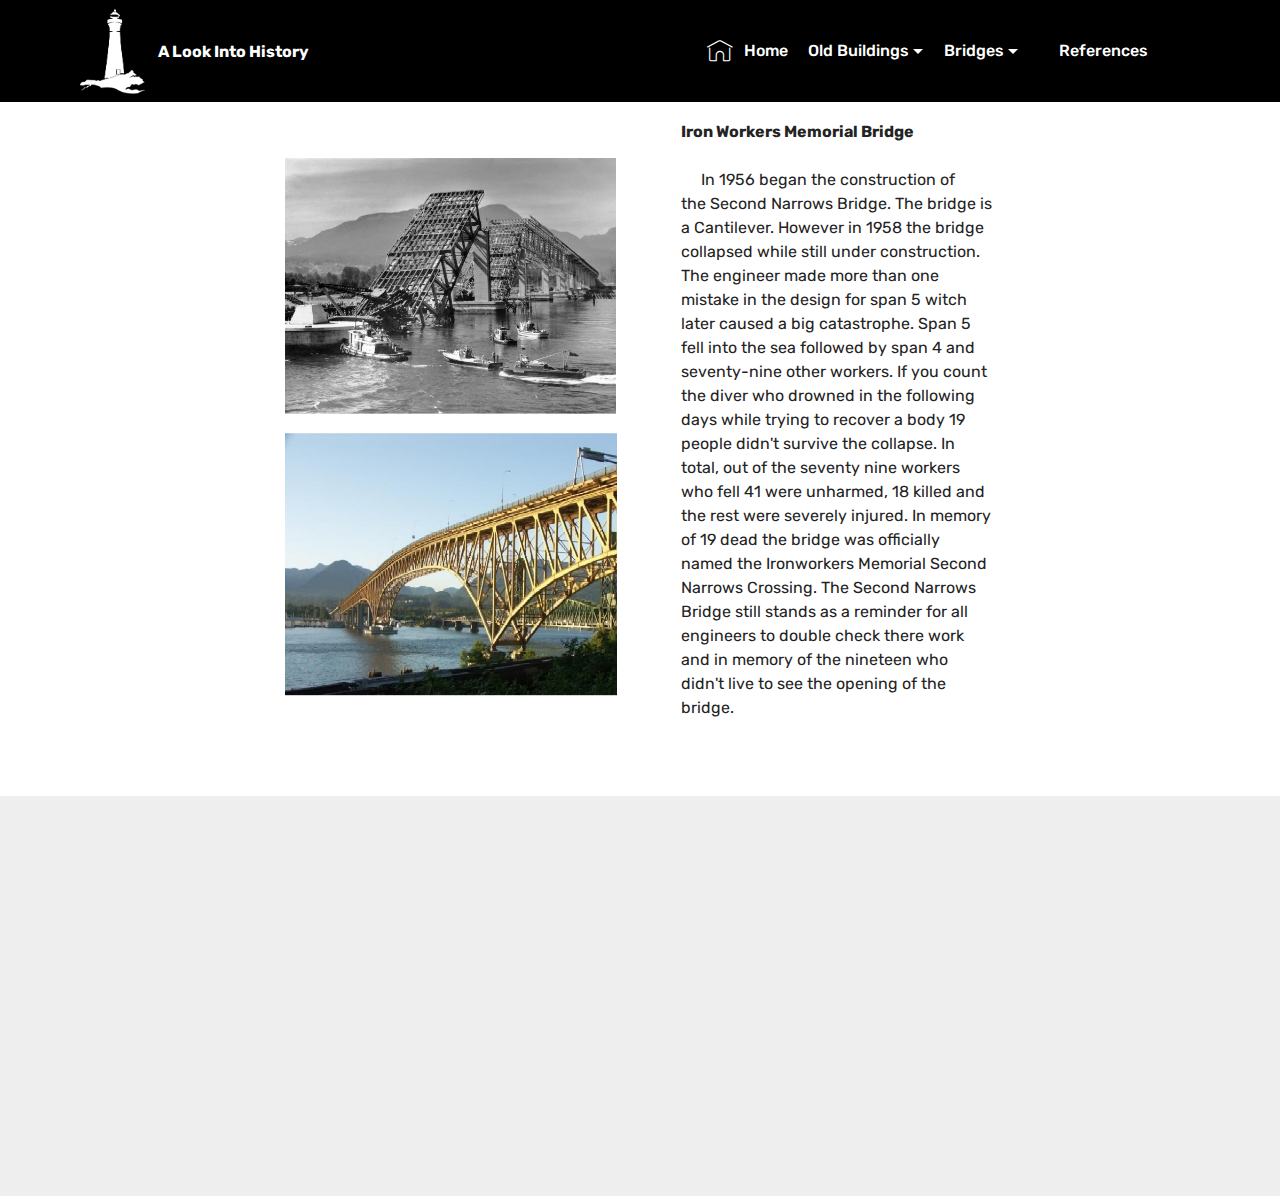
<file: page8.html>
<!DOCTYPE html>
<html  >
<head>
  <!-- Site made with Mobirise Website Builder v4.12.3, https://mobirise.com -->
  <meta charset="UTF-8">
  <meta http-equiv="X-UA-Compatible" content="IE=edge">
  <meta name="generator" content="Mobirise v4.12.3, mobirise.com">
  <meta name="viewport" content="width=device-width, initial-scale=1, minimum-scale=1">
  <link rel="shortcut icon" href="assets/images/130743510-one-continuous-single-drawn-line-art-doodle-sea-beach-lighthouse-landscape-cliff-ocean-coast-rock-to.jpg" type="image/x-icon">
  <meta name="description" content="Website Creator Description">
  
  
  <title>Page 8</title>
  <link rel="stylesheet" href="assets/web/assets/mobirise-icons/mobirise-icons.css">
  <link rel="stylesheet" href="assets/bootstrap/css/bootstrap.min.css">
  <link rel="stylesheet" href="assets/bootstrap/css/bootstrap-grid.min.css">
  <link rel="stylesheet" href="assets/bootstrap/css/bootstrap-reboot.min.css">
  <link rel="stylesheet" href="assets/tether/tether.min.css">
  <link rel="stylesheet" href="assets/dropdown/css/style.css">
  <link rel="stylesheet" href="assets/theme/css/style.css">
  <link rel="preload" as="style" href="assets/mobirise/css/mbr-additional.css"><link rel="stylesheet" href="assets/mobirise/css/mbr-additional.css" type="text/css">
  
  
  
</head>
<body>
  <section class="menu cid-rTpZGhavoj" once="menu" id="menu1-28">

    

    <nav class="navbar navbar-expand beta-menu navbar-dropdown align-items-center navbar-fixed-top navbar-toggleable-sm">
        <button class="navbar-toggler navbar-toggler-right" type="button" data-toggle="collapse" data-target="#navbarSupportedContent" aria-controls="navbarSupportedContent" aria-expanded="false" aria-label="Toggle navigation">
            <div class="hamburger">
                <span></span>
                <span></span>
                <span></span>
                <span></span>
            </div>
        </button>
        <div class="menu-logo">
            <div class="navbar-brand">
                <span class="navbar-logo">
                    <a href="https://mobirise.co">
                         <img src="assets/images/130743510-one-continuous-single-drawn-line-art-doodle-sea-beach-lighthouse-landscape-cliff-ocean-coast-rock-to.jpg" alt="Mobirise" title="" style="height: 5.4rem;">
                    </a>
                </span>
                <span class="navbar-caption-wrap"><a class="navbar-caption text-white display-4" href="https://mobirise.co">A Look Into History &nbsp; &nbsp; &nbsp; &nbsp; &nbsp; &nbsp;&nbsp;</a></span>
            </div>
        </div>
        <div class="collapse navbar-collapse" id="navbarSupportedContent">
            <ul class="navbar-nav nav-dropdown nav-right" data-app-modern-menu="true"><li class="nav-item"><a class="nav-link link text-white display-4" href="index.html">
                        <span class="mbri-home mbr-iconfont mbr-iconfont-btn"></span>Home</a></li><li class="nav-item dropdown"><a class="nav-link link text-white dropdown-toggle display-4" href="page1.html" data-toggle="dropdown-submenu" aria-expanded="false">Old Buildings</a><div class="dropdown-menu"><div class="dropdown"><a class="text-white dropdown-item dropdown-toggle display-4" href="page3.html" aria-expanded="false" data-toggle="dropdown-submenu">1950-2000</a><div class="dropdown-menu dropdown-submenu"><a class="text-white dropdown-item display-4" href="page1.html" aria-expanded="false">Library on Burrard Street</a></div></div><div class="dropdown"><a class="text-white dropdown-item dropdown-toggle display-4" href="page1.html" aria-expanded="false" data-toggle="dropdown-submenu">1900-1949<br></a><div class="dropdown-menu dropdown-submenu"><a class="text-white dropdown-item display-4" href="page3.html" aria-expanded="false">BMO Bank on 222 Main Street</a><a class="text-white dropdown-item display-4" href="page4.html" aria-expanded="false">Third CPR Station</a></div></div><div class="dropdown"><a class="text-white dropdown-item dropdown-toggle display-4" href="page1.html" aria-expanded="false" data-toggle="dropdown-submenu">1850-1899</a><div class="dropdown-menu dropdown-submenu"><a class="text-white dropdown-item display-4" href="page6.html" aria-expanded="false">Fairmont Hotel</a></div></div></div></li><li class="nav-item dropdown"><a class="nav-link link text-white dropdown-toggle display-4" href="page1.html" aria-expanded="true" data-toggle="dropdown-submenu">Bridges</a><div class="dropdown-menu"><a class="text-white dropdown-item display-4" href="page7.html" aria-expanded="false">The Lions Gate Bridge</a><a class="text-white dropdown-item display-4" href="page8.html" aria-expanded="true">Iron Workers Memorial Bridge</a></div></li><li class="nav-item"><a class="nav-link link text-white display-4" href="page2.html" aria-expanded="false">&nbsp; &nbsp; &nbsp;References</a></li><li class="nav-item"><a class="nav-link link text-white display-4" href="page1.html">
                        </a></li>
                <li class="nav-item">
                    <a class="nav-link link text-white display-4" href="page1.html">
                        </a>
                </li></ul>
            
        </div>
    </nav>
</section>

<section class="engine"><a href="https://mobirise.info/x">css templates</a></section><section class="mbr-section content6 cid-rV2BduIkB5" id="content6-29">
    
     
    
    <div class="container">
        <div class="media-container-row">
            <div class="col-12 col-md-8">
                <div class="media-container-row">
                    <div class="mbr-figure" style="width: 115%;">
                      <img src="assets/images/6800456.jpg" alt="Mobirise" title="">  
                    </div>
                    <div class="media-content">
                        <div class="mbr-section-text">
                            <p class="mbr-text mb-0 mbr-fonts-style display-7"></p><p><strong>Iron Workers Memorial Bridge</strong><br><br>&nbsp;&nbsp;&nbsp;&nbsp;&nbsp;In 1956 began the construction of the&nbsp;Second Narrows Bridge. The bridge is a Cantilever. However in 1958 the bridge collapsed while still under construction. The engineer made more than one mistake in the design for span 5 witch later caused a big catastrophe. Span 5 fell into the sea followed by span 4 and seventy-nine other workers. If you count the diver who drowned in the following days while trying to recover a body 19 people didn't survive the collapse. In total, out of the seventy nine workers who fell 41 were unharmed, 18 killed and the rest were severely injured. In memory of 19 dead the bridge was officially named the Ironworkers Memorial Second Narrows Crossing. The Second Narrows Bridge&nbsp;still stands as a reminder for all engineers to double check there work and in memory of the nineteen who didn't live to see the opening of the bridge.<br></p><p></p>
                        </div>
                    </div>
                </div>
            </div>
        </div>
    </div>
</section>

<section class="map1 cid-rV2Bgtj1MF" id="map1-2a">

     

    <div class="google-map"><iframe frameborder="0" style="border:0" src="https://www.google.com/maps/embed?pb=!1m18!1m12!1m3!1d58867.277835245375!2d-123.04992781971052!3d49.30309698041266!2m3!1f0!2f0!3f0!3m2!1i1024!2i768!4f13.1!3m3!1m2!1s0x0%3A0x57302e8bbfccbf06!2sIron%20Workers%20Memorial%20Bridge!5e0!3m2!1sen!2sca!4v1585864430420!5m2!1sen!2sca" allowfullscreen=""></iframe></div>
</section>


  <script src="assets/web/assets/jquery/jquery.min.js"></script>
  <script src="assets/popper/popper.min.js"></script>
  <script src="assets/bootstrap/js/bootstrap.min.js"></script>
  <script src="assets/tether/tether.min.js"></script>
  <script src="assets/smoothscroll/smooth-scroll.js"></script>
  <script src="assets/dropdown/js/nav-dropdown.js"></script>
  <script src="assets/dropdown/js/navbar-dropdown.js"></script>
  <script src="assets/touchswipe/jquery.touch-swipe.min.js"></script>
  <script src="assets/theme/js/script.js"></script>
  
  
</body>
</html>
</file>
<file: assets/web/assets/mobirise-icons/mobirise-icons.css>
@font-face {
  font-family: 'MobiriseIcons';
  src:  url('mobirise-icons.eot?spat4u');
  src:  url('mobirise-icons.eot?spat4u#iefix') format('embedded-opentype'),
    url('mobirise-icons.ttf?spat4u') format('truetype'),
    url('mobirise-icons.woff?spat4u') format('woff'),
    url('mobirise-icons.svg?spat4u#MobiriseIcons') format('svg');
  font-weight: normal;
  font-style: normal;
  font-display: swap;
}

[class^="mbri-"], [class*=" mbri-"] {
  /* use !important to prevent issues with browser extensions that change fonts */
  font-family: MobiriseIcons !important;
  speak: none;
  font-style: normal;
  font-weight: normal;
  font-variant: normal;
  text-transform: none;
  line-height: 1;

  /* Better Font Rendering =========== */
  -webkit-font-smoothing: antialiased;
  -moz-osx-font-smoothing: grayscale;
}

.mbri-add-submenu:before {
  content: "\e900";
}
.mbri-alert:before {
  content: "\e901";
}
.mbri-align-center:before {
  content: "\e902";
}
.mbri-align-justify:before {
  content: "\e903";
}
.mbri-align-left:before {
  content: "\e904";
}
.mbri-align-right:before {
  content: "\e905";
}
.mbri-android:before {
  content: "\e906";
}
.mbri-apple:before {
  content: "\e907";
}
.mbri-arrow-down:before {
  content: "\e908";
}
.mbri-arrow-next:before {
  content: "\e909";
}
.mbri-arrow-prev:before {
  content: "\e90a";
}
.mbri-arrow-up:before {
  content: "\e90b";
}
.mbri-bold:before {
  content: "\e90c";
}
.mbri-bookmark:before {
  content: "\e90d";
}
.mbri-bootstrap:before {
  content: "\e90e";
}
.mbri-briefcase:before {
  content: "\e90f";
}
.mbri-browse:before {
  content: "\e910";
}
.mbri-bulleted-list:before {
  content: "\e911";
}
.mbri-calendar:before {
  content: "\e912";
}
.mbri-camera:before {
  content: "\e913";
}
.mbri-cart-add:before {
  content: "\e914";
}
.mbri-cart-full:before {
  content: "\e915";
}
.mbri-cash:before {
  content: "\e916";
}
.mbri-change-style:before {
  content: "\e917";
}
.mbri-chat:before {
  content: "\e918";
}
.mbri-clock:before {
  content: "\e919";
}
.mbri-close:before {
  content: "\e91a";
}
.mbri-cloud:before {
  content: "\e91b";
}
.mbri-code:before {
  content: "\e91c";
}
.mbri-contact-form:before {
  content: "\e91d";
}
.mbri-credit-card:before {
  content: "\e91e";
}
.mbri-cursor-click:before {
  content: "\e91f";
}
.mbri-cust-feedback:before {
  content: "\e920";
}
.mbri-database:before {
  content: "\e921";
}
.mbri-delivery:before {
  content: "\e922";
}
.mbri-desktop:before {
  content: "\e923";
}
.mbri-devices:before {
  content: "\e924";
}
.mbri-down:before {
  content: "\e925";
}
.mbri-download:before {
  content: "\e989";
}
.mbri-drag-n-drop:before {
  content: "\e927";
}
.mbri-drag-n-drop2:before {
  content: "\e928";
}
.mbri-edit:before {
  content: "\e929";
}
.mbri-edit2:before {
  content: "\e92a";
}
.mbri-error:before {
  content: "\e92b";
}
.mbri-extension:before {
  content: "\e92c";
}
.mbri-features:before {
  content: "\e92d";
}
.mbri-file:before {
  content: "\e92e";
}
.mbri-flag:before {
  content: "\e92f";
}
.mbri-folder:before {
  content: "\e930";
}
.mbri-gift:before {
  content: "\e931";
}
.mbri-github:before {
  content: "\e932";
}
.mbri-globe:before {
  content: "\e933";
}
.mbri-globe-2:before {
  content: "\e934";
}
.mbri-growing-chart:before {
  content: "\e935";
}
.mbri-hearth:before {
  content: "\e936";
}
.mbri-help:before {
  content: "\e937";
}
.mbri-home:before {
  content: "\e938";
}
.mbri-hot-cup:before {
  content: "\e939";
}
.mbri-idea:before {
  content: "\e93a";
}
.mbri-image-gallery:before {
  content: "\e93b";
}
.mbri-image-slider:before {
  content: "\e93c";
}
.mbri-info:before {
  content: "\e93d";
}
.mbri-italic:before {
  content: "\e93e";
}
.mbri-key:before {
  content: "\e93f";
}
.mbri-laptop:before {
  content: "\e940";
}
.mbri-layers:before {
  content: "\e941";
}
.mbri-left-right:before {
  content: "\e942";
}
.mbri-left:before {
  content: "\e943";
}
.mbri-letter:before {
  content: "\e944";
}
.mbri-like:before {
  content: "\e945";
}
.mbri-link:before {
  content: "\e946";
}
.mbri-lock:before {
  content: "\e947";
}
.mbri-login:before {
  content: "\e948";
}
.mbri-logout:before {
  content: "\e949";
}
.mbri-magic-stick:before {
  content: "\e94a";
}
.mbri-map-pin:before {
  content: "\e94b";
}
.mbri-menu:before {
  content: "\e94c";
}
.mbri-mobile:before {
  content: "\e94d";
}
.mbri-mobile2:before {
  content: "\e94e";
}
.mbri-mobirise:before {
  content: "\e94f";
}
.mbri-more-horizontal:before {
  content: "\e950";
}
.mbri-more-vertical:before {
  content: "\e951";
}
.mbri-music:before {
  content: "\e952";
}
.mbri-new-file:before {
  content: "\e953";
}
.mbri-numbered-list:before {
  content: "\e954";
}
.mbri-opened-folder:before {
  content: "\e955";
}
.mbri-pages:before {
  content: "\e956";
}
.mbri-paper-plane:before {
  content: "\e957";
}
.mbri-paperclip:before {
  content: "\e958";
}
.mbri-photo:before {
  content: "\e959";
}
.mbri-photos:before {
  content: "\e95a";
}
.mbri-pin:before {
  content: "\e95b";
}
.mbri-play:before {
  content: "\e95c";
}
.mbri-plus:before {
  content: "\e95d";
}
.mbri-preview:before {
  content: "\e95e";
}
.mbri-print:before {
  content: "\e95f";
}
.mbri-protect:before {
  content: "\e960";
}
.mbri-question:before {
  content: "\e961";
}
.mbri-quote-left:before {
  content: "\e962";
}
.mbri-quote-right:before {
  content: "\e963";
}
.mbri-refresh:before {
  content: "\e964";
}
.mbri-responsive:before {
  content: "\e965";
}
.mbri-right:before {
  content: "\e966";
}
.mbri-rocket:before {
  content: "\e967";
}
.mbri-sad-face:before {
  content: "\e968";
}
.mbri-sale:before {
  content: "\e969";
}
.mbri-save:before {
  content: "\e96a";
}
.mbri-search:before {
  content: "\e96b";
}
.mbri-setting:before {
  content: "\e96c";
}
.mbri-setting2:before {
  content: "\e96d";
}
.mbri-setting3:before {
  content: "\e96e";
}
.mbri-share:before {
  content: "\e96f";
}
.mbri-shopping-bag:before {
  content: "\e970";
}
.mbri-shopping-basket:before {
  content: "\e971";
}
.mbri-shopping-cart:before {
  content: "\e972";
}
.mbri-sites:before {
  content: "\e973";
}
.mbri-smile-face:before {
  content: "\e974";
}
.mbri-speed:before {
  content: "\e975";
}
.mbri-star:before {
  content: "\e976";
}
.mbri-success:before {
  content: "\e977";
}
.mbri-sun:before {
  content: "\e978";
}
.mbri-sun2:before {
  content: "\e979";
}
.mbri-tablet:before {
  content: "\e97a";
}
.mbri-tablet-vertical:before {
  content: "\e97b";
}
.mbri-target:before {
  content: "\e97c";
}
.mbri-timer:before {
  content: "\e97d";
}
.mbri-to-ftp:before {
  content: "\e97e";
}
.mbri-to-local-drive:before {
  content: "\e97f";
}
.mbri-touch-swipe:before {
  content: "\e980";
}
.mbri-touch:before {
  content: "\e981";
}
.mbri-trash:before {
  content: "\e982";
}
.mbri-underline:before {
  content: "\e983";
}
.mbri-unlink:before {
  content: "\e984";
}
.mbri-unlock:before {
  content: "\e985";
}
.mbri-up-down:before {
  content: "\e986";
}
.mbri-up:before {
  content: "\e987";
}
.mbri-update:before {
  content: "\e988";
}
.mbri-upload:before {
 content: "\e926"; 
}
.mbri-user:before {
  content: "\e98a";
}
.mbri-user2:before {
  content: "\e98b";
}
.mbri-users:before {
  content: "\e98c";
}
.mbri-video:before {
  content: "\e98d";
}
.mbri-video-play:before {
  content: "\e98e";
}
.mbri-watch:before {
  content: "\e98f";
}
.mbri-website-theme:before {
  content: "\e990";
}
.mbri-wifi:before {
  content: "\e991";
}
.mbri-windows:before {
  content: "\e992";
}
.mbri-zoom-out:before {
  content: "\e993";
}
.mbri-redo:before {
  content: "\e994";
}
.mbri-undo:before {
  content: "\e995";
}
</file>
<file: assets/dropdown/css/style.css>
.navbar-dropdown {
  left: 0;
  padding: 0;
  position: absolute;
  right: 0;
  top: 0;
  transition: all 0.45s ease;
  z-index: 1030;
  background: #282828; }
  .navbar-dropdown .navbar-logo {
    margin-right: 0.8rem;
    transition: margin 0.3s ease-in-out;
    vertical-align: middle; }
    .navbar-dropdown .navbar-logo img {
      height: 3.125rem;
      transition: all 0.3s ease-in-out; }
    .navbar-dropdown .navbar-logo.mbr-iconfont {
      font-size: 3.125rem;
      line-height: 3.125rem; }
  .navbar-dropdown .navbar-caption {
    font-weight: 700;
    white-space: normal;
    vertical-align: -4px;
    line-height: 3.125rem !important; }
    .navbar-dropdown .navbar-caption, .navbar-dropdown .navbar-caption:hover {
      color: inherit;
      text-decoration: none; }
  .navbar-dropdown .mbr-iconfont + .navbar-caption {
    vertical-align: -1px; }
  .navbar-dropdown.navbar-fixed-top {
    position: fixed; }
  .navbar-dropdown .navbar-brand span {
    vertical-align: -4px; }
  .navbar-dropdown.bg-color.transparent {
    background: none; }
  .navbar-dropdown.navbar-short .navbar-brand {
    padding: 0.625rem 0; }
    .navbar-dropdown.navbar-short .navbar-brand span {
      vertical-align: -1px; }
  .navbar-dropdown.navbar-short .navbar-caption {
    line-height: 2.375rem !important;
    vertical-align: -2px; }
  .navbar-dropdown.navbar-short .navbar-logo {
    margin-right: 0.5rem; }
    .navbar-dropdown.navbar-short .navbar-logo img {
      height: 2.375rem; }
    .navbar-dropdown.navbar-short .navbar-logo.mbr-iconfont {
      font-size: 2.375rem;
      line-height: 2.375rem; }
  .navbar-dropdown.navbar-short .mbr-table-cell {
    height: 3.625rem; }
  .navbar-dropdown .navbar-close {
    left: 0.6875rem;
    position: fixed;
    top: 0.75rem;
    z-index: 1000; }
  .navbar-dropdown .hamburger-icon {
    content: "";
    display: inline-block;
    vertical-align: middle;
    width: 16px;
    -webkit-box-shadow: 0 -6px 0 1px #282828,0 0 0 1px #282828,0 6px 0 1px #282828;
    -moz-box-shadow: 0 -6px 0 1px #282828,0 0 0 1px #282828,0 6px 0 1px #282828;
    box-shadow: 0 -6px 0 1px #282828,0 0 0 1px #282828,0 6px 0 1px #282828; }

.dropdown-menu .dropdown-toggle[data-toggle="dropdown-submenu"]::after {
  border-bottom: 0.35em solid transparent;
  border-left: 0.35em solid;
  border-right: 0;
  border-top: 0.35em solid transparent;
  margin-left: 0.3rem; }

.dropdown-menu .dropdown-item:focus {
  outline: 0; }

.nav-dropdown {
  font-size: 0.75rem;
  font-weight: 500;
  height: auto !important; }
  .nav-dropdown .nav-btn {
    padding-left: 1rem; }
  .nav-dropdown .link {
    margin: .667em 1.667em;
    font-weight: 500;
    padding: 0;
    transition: color .2s ease-in-out; }
    .nav-dropdown .link.dropdown-toggle {
      margin-right: 2.583em; }
      .nav-dropdown .link.dropdown-toggle::after {
        margin-left: .25rem;
        border-top: 0.35em solid;
        border-right: 0.35em solid transparent;
        border-left: 0.35em solid transparent;
        border-bottom: 0; }
      .nav-dropdown .link.dropdown-toggle[aria-expanded="true"] {
        margin: 0;
        padding: 0.667em 3.263em  0.667em 1.667em; }
  .nav-dropdown .link::after,
  .nav-dropdown .dropdown-item::after {
    color: inherit; }
  .nav-dropdown .btn {
    font-size: 0.75rem;
    font-weight: 700;
    letter-spacing: 0;
    margin-bottom: 0;
    padding-left: 1.25rem;
    padding-right: 1.25rem; }
  .nav-dropdown .dropdown-menu {
    border-radius: 0;
    border: 0;
    left: 0;
    margin: 0;
    padding-bottom: 1.25rem;
    padding-top: 1.25rem;
    position: relative; }
  .nav-dropdown .dropdown-submenu {
    margin-left: 0.125rem;
    top: 0; }
  .nav-dropdown .dropdown-item {
    font-weight: 500;
    line-height: 2;
    padding: 0.3846em 4.615em 0.3846em 1.5385em;
    position: relative;
    transition: color .2s ease-in-out, background-color .2s ease-in-out; }
    .nav-dropdown .dropdown-item::after {
      margin-top: -0.3077em;
      position: absolute;
      right: 1.1538em;
      top: 50%; }
    .nav-dropdown .dropdown-item:focus, .nav-dropdown .dropdown-item:hover {
      background: none; }

@media (max-width: 767px) {
  .nav-dropdown.navbar-toggleable-sm {
    bottom: 0;
    display: none;
    left: 0;
    overflow-x: hidden;
    position: fixed;
    top: 0;
    transform: translateX(-100%);
    -ms-transform: translateX(-100%);
    -webkit-transform: translateX(-100%);
    width: 18.75rem;
    z-index: 999; } }
.nav-dropdown.navbar-toggleable-xl {
  bottom: 0;
  display: none;
  left: 0;
  overflow-x: hidden;
  position: fixed;
  top: 0;
  transform: translateX(-100%);
  -ms-transform: translateX(-100%);
  -webkit-transform: translateX(-100%);
  width: 18.75rem;
  z-index: 999; }

.nav-dropdown-sm {
  display: block !important;
  overflow-x: hidden;
  overflow: auto;
  padding-top: 3.875rem; }
  .nav-dropdown-sm::after {
    content: "";
    display: block;
    height: 3rem;
    width: 100%; }
  .nav-dropdown-sm.collapse.in ~ .navbar-close {
    display: block !important; }
  .nav-dropdown-sm.collapsing, .nav-dropdown-sm.collapse.in {
    transform: translateX(0);
    -ms-transform: translateX(0);
    -webkit-transform: translateX(0);
    transition: all 0.25s ease-out;
    -webkit-transition: all 0.25s ease-out;
    background: #282828; }
  .nav-dropdown-sm.collapsing[aria-expanded="false"] {
    transform: translateX(-100%);
    -ms-transform: translateX(-100%);
    -webkit-transform: translateX(-100%); }
  .nav-dropdown-sm .nav-item {
    display: block;
    margin-left: 0 !important;
    padding-left: 0; }
  .nav-dropdown-sm .link,
  .nav-dropdown-sm .dropdown-item {
    border-top: 1px dotted rgba(255, 255, 255, 0.1);
    font-size: 0.8125rem;
    line-height: 1.6;
    margin: 0 !important;
    padding: 0.875rem 2.4rem 0.875rem 1.5625rem !important;
    position: relative;
    white-space: normal; }
    .nav-dropdown-sm .link:focus, .nav-dropdown-sm .link:hover,
    .nav-dropdown-sm .dropdown-item:focus,
    .nav-dropdown-sm .dropdown-item:hover {
      background: rgba(0, 0, 0, 0.2) !important;
      color: #c0a375; }
  .nav-dropdown-sm .nav-btn {
    position: relative;
    padding: 1.5625rem 1.5625rem 0 1.5625rem; }
    .nav-dropdown-sm .nav-btn::before {
      border-top: 1px dotted rgba(255, 255, 255, 0.1);
      content: "";
      left: 0;
      position: absolute;
      top: 0;
      width: 100%; }
    .nav-dropdown-sm .nav-btn + .nav-btn {
      padding-top: 0.625rem; }
      .nav-dropdown-sm .nav-btn + .nav-btn::before {
        display: none; }
  .nav-dropdown-sm .btn {
    padding: 0.625rem 0; }
  .nav-dropdown-sm .dropdown-toggle[data-toggle="dropdown-submenu"]::after {
    margin-left: .25rem;
    border-top: 0.35em solid;
    border-right: 0.35em solid transparent;
    border-left: 0.35em solid transparent;
    border-bottom: 0; }
  .nav-dropdown-sm .dropdown-toggle[data-toggle="dropdown-submenu"][aria-expanded="true"]::after {
    border-top: 0;
    border-right: 0.35em solid transparent;
    border-left: 0.35em solid transparent;
    border-bottom: 0.35em solid; }
  .nav-dropdown-sm .dropdown-menu {
    margin: 0;
    padding: 0;
    position: relative;
    top: 0;
    left: 0;
    width: 100%;
    border: 0;
    float: none;
    border-radius: 0;
    background: none; }
  .nav-dropdown-sm .dropdown-submenu {
    left: 100%;
    margin-left: 0.125rem;
    margin-top: -1.25rem;
    top: 0; }

.navbar-toggleable-sm .nav-dropdown .dropdown-menu {
  position: absolute; }

.navbar-toggleable-sm .nav-dropdown .dropdown-submenu {
  left: 100%;
  margin-left: 0.125rem;
  margin-top: -1.25rem;
  top: 0; }

.navbar-toggleable-sm.opened .nav-dropdown .dropdown-menu {
  position: relative; }

.navbar-toggleable-sm.opened .nav-dropdown .dropdown-submenu {
  left: 0;
  margin-left: 00rem;
  margin-top: 0rem;
  top: 0; }

.is-builder .nav-dropdown.collapsing {
  transition: none !important; }

/*# sourceMappingURL=style.css.map */
</file>
<file: assets/theme/css/style.css>
@charset "UTF-8";
/*!
 * Mobirise v4 theme (https://mobirise.com/)
 * Copyright 2017 Mobirise
 */
section {
  background-color: #eeeeee;
}

body {
  font-style: normal;
  line-height: 1.5;
}

section,
.container,
.container-fluid {
  position: relative;
  word-wrap: break-word;
}

a.mbr-iconfont:hover {
  text-decoration: none;
}

.article .lead p,
.article .lead ul,
.article .lead ol,
.article .lead pre,
.article .lead blockquote {
  margin-bottom: 0;
}

ul,
ol,
pre,
blockquote {
  margin-bottom: 2.3125rem;
}

pre {
  background: #f4f4f4;
  padding: 10px 24px;
  white-space: pre-wrap;
}

.inactive {
  -webkit-user-select: none;
  -moz-user-select: none;
  -ms-user-select: none;
  user-select: none;
  pointer-events: none;
  -webkit-user-drag: none;
  user-drag: none;
}

.mbr-section__comments .row {
  justify-content: center;
  -webkit-justify-content: center;
}

a {
  font-style: normal;
  font-weight: 400;
  cursor: pointer;
}
a, a:hover {
  text-decoration: none;
}

figure {
  margin-bottom: 0;
}

body {
  color: #232323;
}

h1,
h2,
h3,
h4,
h5,
h6,
.h1,
.h2,
.h3,
.h4,
.h5,
.h6,
.display-1,
.display-2,
.display-3,
.display-4 {
  line-height: 1;
  word-break: break-word;
  word-wrap: break-word;
}

.mbr-section-title {
  font-style: normal;
  line-height: 1.2;
}

.mbr-section-subtitle {
  line-height: 1.3;
}

.mbr-text {
  font-style: normal;
  line-height: 1.6;
}

b,
strong {
  font-weight: bold;
}

blockquote {
  padding: 10px 0 10px 20px;
  position: relative;
  border-left: 2px solid;
  border-color: #ff3366;
}

input:-webkit-autofill, input:-webkit-autofill:hover, input:-webkit-autofill:focus, input:-webkit-autofill:active {
  transition-delay: 9999s;
  transition-property: background-color, color;
}

textarea[type=hidden] {
  display: none;
}

body {
  position: relative;
}

section {
  background-position: 50% 50%;
  background-repeat: no-repeat;
  background-size: cover;
}
section .mbr-background-video,
section .mbr-background-video-preview {
  position: absolute;
  bottom: 0;
  left: 0;
  right: 0;
  top: 0;
}

.hidden {
  visibility: hidden;
}

.mbr-z-index20 {
  z-index: 20;
}

/*! Base colors */
.mbr-white {
  color: #ffffff;
}

.mbr-black {
  color: #000000;
}

.mbr-bg-white {
  background-color: #ffffff;
}

.mbr-bg-black {
  background-color: #000000;
}

/*! Text-aligns */
.align-left {
  text-align: left;
}

.align-center {
  text-align: center;
}

.align-right {
  text-align: right;
}

@media (max-width: 767px) {
  .align-left,
.align-center,
.align-right,
.mbr-section-btn,
.mbr-section-title {
    text-align: center;
  }
}
/*! Font-weight  */
.mbr-light {
  font-weight: 300;
}

.mbr-regular {
  font-weight: 400;
}

.mbr-semibold {
  font-weight: 500;
}

.mbr-bold {
  font-weight: 700;
}

/*! Media  */
.media-size-item {
  -webkit-flex: 1 1 auto;
  -moz-flex: 1 1 auto;
  -ms-flex: 1 1 auto;
  -o-flex: 1 1 auto;
  flex: 1 1 auto;
}

.media-content {
  -webkit-flex-basis: 100%;
  flex-basis: 100%;
}

.media-container-row {
  display: -ms-flexbox;
  display: -webkit-flex;
  display: flex;
  -webkit-flex-direction: row;
  -ms-flex-direction: row;
  flex-direction: row;
  -webkit-flex-wrap: wrap;
  -ms-flex-wrap: wrap;
  flex-wrap: wrap;
  -webkit-justify-content: center;
  -ms-flex-pack: center;
  justify-content: center;
  -webkit-align-content: center;
  -ms-flex-line-pack: center;
  align-content: center;
  -webkit-align-items: start;
  -ms-flex-align: start;
  align-items: start;
}
.media-container-row .media-size-item {
  width: 400px;
}

.media-container-column {
  display: -ms-flexbox;
  display: -webkit-flex;
  display: flex;
  -webkit-flex-direction: column;
  -ms-flex-direction: column;
  flex-direction: column;
  -webkit-flex-wrap: wrap;
  -ms-flex-wrap: wrap;
  flex-wrap: wrap;
  -webkit-justify-content: center;
  -ms-flex-pack: center;
  justify-content: center;
  -webkit-align-content: center;
  -ms-flex-line-pack: center;
  align-content: center;
  -webkit-align-items: stretch;
  -ms-flex-align: stretch;
  align-items: stretch;
}
.media-container-column > * {
  width: 100%;
}

@media (min-width: 992px) {
  .media-container-row {
    -webkit-flex-wrap: nowrap;
    -ms-flex-wrap: nowrap;
    flex-wrap: nowrap;
  }
}
figure {
  overflow: hidden;
}

figure[mbr-media-size] {
  transition: width 0.1s;
}

.mbr-figure img,
.mbr-figure iframe {
  display: block;
  width: 100%;
}

.card {
  background-color: transparent;
  border: none;
}

.card-box {
  width: 100%;
}

.card-img {
  text-align: center;
  flex-shrink: 0;
  -webkit-flex-shrink: 0;
}

.media {
  max-width: 100%;
  margin: 0 auto;
}

.mbr-figure {
  -ms-flex-item-align: center;
  -ms-grid-row-align: center;
  -webkit-align-self: center;
  align-self: center;
}

.media-container > div {
  max-width: 100%;
}

.mbr-figure img,
.card-img img {
  width: 100%;
}

@media (max-width: 991px) {
  .media-size-item {
    width: auto !important;
  }

  .media {
    width: auto;
  }

  .mbr-figure {
    width: 100% !important;
  }
}
/*! Buttons */
.btn {
  font-weight: 500;
  border-width: 2px;
  font-style: normal;
  letter-spacing: 1px;
  margin: 0.4rem 0.8rem;
  white-space: normal;
  -webkit-transition: all 0.3s ease-in-out;
  -moz-transition: all 0.3s ease-in-out;
  transition: all 0.3s ease-in-out;
  display: inline-flex;
  align-items: center;
  justify-content: center;
  word-break: break-word;
  -webkit-align-items: center;
  -webkit-justify-content: center;
  display: -webkit-inline-flex;
}

.btn-sm {
  font-weight: 500;
  letter-spacing: 1px;
  -webkit-transition: all 0.3s ease-in-out;
  -moz-transition: all 0.3s ease-in-out;
  transition: all 0.3s ease-in-out;
}

.btn-md {
  font-weight: 500;
  letter-spacing: 1px;
  margin: 0.4rem 0.8rem !important;
  -webkit-transition: all 0.3s ease-in-out;
  -moz-transition: all 0.3s ease-in-out;
  transition: all 0.3s ease-in-out;
}

.btn-lg {
  font-weight: 500;
  letter-spacing: 1px;
  margin: 0.4rem 0.8rem !important;
  -webkit-transition: all 0.3s ease-in-out;
  -moz-transition: all 0.3s ease-in-out;
  transition: all 0.3s ease-in-out;
}

.mbr-section-btn {
  margin-left: -0.25rem;
  margin-right: -0.25rem;
  font-size: 0;
}

nav .mbr-section-btn {
  margin-left: 0rem;
  margin-right: 0rem;
}

.btn-form {
  border-radius: 0;
}
.btn-form:hover {
  cursor: pointer;
}

/*! Btn icon margin */
.btn .mbr-iconfont,
.btn.btn-sm .mbr-iconfont {
  cursor: pointer;
  margin-right: 0.5rem;
}

.btn.btn-md .mbr-iconfont,
.btn.btn-md .mbr-iconfont {
  margin-right: 0.8rem;
}

.mbr-regular {
  font-weight: 400;
}

.mbr-semibold {
  font-weight: 500;
}

.mbr-bold {
  font-weight: 700;
}

[type=submit] {
  -webkit-appearance: none;
}

/*! Full-screen */
.mbr-fullscreen .mbr-overlay {
  min-height: 100vh;
}

.mbr-fullscreen {
  display: flex;
  display: -webkit-flex;
  display: -moz-flex;
  display: -ms-flex;
  display: -o-flex;
  align-items: center;
  -webkit-align-items: center;
  min-height: 100vh;
  padding-top: 3rem;
  padding-bottom: 3rem;
}

/*! Map */
.map {
  height: 25rem;
  position: relative;
}
.map iframe {
  width: 100%;
  height: 100%;
}

.mbr-overlay {
  background-color: #000;
  bottom: 0;
  left: 0;
  opacity: 0.5;
  position: absolute;
  right: 0;
  top: 0;
  z-index: 0;
  pointer-events: none;
}

/* Form */
blockquote {
  font-style: italic;
  padding: 10px 0 10px 20px;
  font-size: 1.09rem;
  position: relative;
  border-width: 3px;
}

.form-control {
  background-color: #f5f5f5;
  box-shadow: none;
  color: #565656;
  line-height: 1.43;
  min-height: 3.5em;
  padding: 1.07em 0.5em;
}
.form-control, .form-control:focus {
  border: 1px solid #e8e8e8;
}
.form-active .form-control:invalid {
  border-color: red;
}

.form-control-label {
  position: relative;
  cursor: pointer;
  margin-bottom: 0.357em;
  padding: 0;
}

.alert {
  color: #ffffff;
  border-radius: 0;
  border: 0;
  font-size: 0.875rem;
  line-height: 1.5;
  margin-bottom: 1.875rem;
  padding: 1.25rem;
  position: relative;
}
.alert.alert-form::after {
  background-color: inherit;
  bottom: -7px;
  content: "";
  display: block;
  height: 14px;
  left: 50%;
  margin-left: -7px;
  position: absolute;
  transform: rotate(45deg);
  width: 14px;
  -webkit-transform: rotate(45deg);
}

.form-asterisk {
  font-family: initial;
  position: absolute;
  top: -2px;
  font-weight: normal;
}

/*! Scroll to top arrow */
#scrollToTop a i:before {
  content: "";
  position: absolute;
  height: 40%;
  top: 25%;
  background: #fff;
  width: 2px;
  left: calc(50% - 1px);
}
#scrollToTop a i:after {
  content: "";
  position: absolute;
  display: block;
  border-top: 2px solid #fff;
  border-right: 2px solid #fff;
  width: 40%;
  height: 40%;
  left: 30%;
  bottom: 30%;
  transform: rotate(135deg);
  -webkit-transform: rotate(135deg);
}

.mbr-arrow-up {
  bottom: 25px;
  right: 90px;
  position: fixed;
  text-align: right;
  z-index: 5000;
  color: #ffffff;
  font-size: 32px;
  transform: rotate(180deg);
  -webkit-transform: rotate(180deg);
}

.mbr-arrow-up a {
  background: rgba(0, 0, 0, 0.2);
  border-radius: 3px;
  color: #fff;
  display: inline-block;
  height: 60px;
  width: 60px;
  outline-style: none !important;
  position: relative;
  text-decoration: none;
  transition: all 0.3s ease-in-out;
  cursor: pointer;
  text-align: center;
}
.mbr-arrow-up a:hover {
  background-color: rgba(0, 0, 0, 0.4);
}
.mbr-arrow-up a i {
  line-height: 60px;
}

.mbr-arrow-up-icon {
  display: block;
  color: #fff;
}

.mbr-arrow-up-icon::before {
  content: "›";
  display: inline-block;
  font-family: serif;
  font-size: 32px;
  line-height: 1;
  font-style: normal;
  position: relative;
  top: 6px;
  left: -4px;
  -webkit-transform: rotate(-90deg);
  transform: rotate(-90deg);
}

/*! Arrow Down */
.mbr-arrow {
  position: absolute;
  bottom: 45px;
  left: 50%;
  width: 60px;
  height: 60px;
  cursor: pointer;
  background-color: rgba(80, 80, 80, 0.5);
  border-radius: 50%;
  -webkit-transform: translateX(-50%);
  transform: translateX(-50%);
}
.mbr-arrow > a {
  display: inline-block;
  text-decoration: none;
  outline-style: none;
  -webkit-animation: arrowdown 1.7s ease-in-out infinite;
  animation: arrowdown 1.7s ease-in-out infinite;
}
.mbr-arrow > a > i {
  position: absolute;
  top: -2px;
  left: 15px;
  font-size: 2rem;
}

@keyframes arrowdown {
  0% {
    transform: translateY(0px);
    -webkit-transform: translateY(0px);
  }
  50% {
    transform: translateY(-5px);
    -webkit-transform: translateY(-5px);
  }
  100% {
    transform: translateY(0px);
    -webkit-transform: translateY(0px);
  }
}
@-webkit-keyframes arrowdown {
  0% {
    transform: translateY(0px);
    -webkit-transform: translateY(0px);
  }
  50% {
    transform: translateY(-5px);
    -webkit-transform: translateY(-5px);
  }
  100% {
    transform: translateY(0px);
    -webkit-transform: translateY(0px);
  }
}
@media (max-width: 500px) {
  .mbr-arrow-up {
    left: 50%;
    right: auto;
    transform: translateX(-50%) rotate(180deg);
    -webkit-transform: translateX(-50%) rotate(180deg);
  }
}
/*Gradients animation*/
@keyframes gradient-animation {
  from {
    background-position: 0% 100%;
    animation-timing-function: ease-in-out;
  }
  to {
    background-position: 100% 0%;
    animation-timing-function: ease-in-out;
  }
}
@-webkit-keyframes gradient-animation {
  from {
    background-position: 0% 100%;
    animation-timing-function: ease-in-out;
  }
  to {
    background-position: 100% 0%;
    animation-timing-function: ease-in-out;
  }
}
.bg-gradient {
  background-size: 200% 200%;
  animation: gradient-animation 5s infinite alternate;
  -webkit-animation: gradient-animation 5s infinite alternate;
}

.menu .navbar-brand {
  display: -webkit-flex;
}
.menu .navbar-brand span {
  display: flex;
  display: -webkit-flex;
}
.menu .navbar-brand .navbar-caption-wrap {
  display: -webkit-flex;
}
.menu .navbar-brand .navbar-logo img {
  display: -webkit-flex;
}
@media (min-width: 768px) and (max-width: 1023px) {
  .menu .navbar-toggleable-sm .navbar-nav {
    display: -webkit-box;
    display: -webkit-flex;
    display: -ms-flexbox;
  }
}
@media (max-width: 1023px) {
  .menu .navbar-collapse {
    max-height: 93.5vh;
  }
  .menu .navbar-collapse.show {
    overflow: auto;
  }
}
@media (min-width: 1024px) {
  .menu .navbar-nav.nav-dropdown {
    display: -webkit-flex;
  }
  .menu .navbar-toggleable-sm .navbar-collapse {
    display: -webkit-flex !important;
  }
  .menu .collapsed .navbar-collapse {
    max-height: 93.5vh;
  }
  .menu .collapsed .navbar-collapse.show {
    overflow: auto;
  }
}
@media (max-width: 767px) {
  .menu .navbar-collapse {
    max-height: 80vh;
  }
}

/* Others*/
.note-check a[data-value=Rubik] {
  font-style: normal;
}

.mbr-arrow a {
  color: #ffffff;
}

@media (max-width: 767px) {
  .mbr-arrow {
    display: none;
  }
}
.navbar {
  display: -webkit-flex;
  -webkit-flex-wrap: wrap;
  -webkit-align-items: center;
  -webkit-justify-content: space-between;
}

.navbar-collapse {
  -webkit-flex-basis: 100%;
  -webkit-flex-grow: 1;
  -webkit-align-items: center;
}

.nav-dropdown .link {
  padding: 0.667em 1.667em !important;
  margin: 0 !important;
}

.nav {
  display: -webkit-flex;
  -webkit-flex-wrap: wrap;
}

.row {
  display: -webkit-flex;
  -webkit-flex-wrap: wrap;
}

.justify-content-center {
  -webkit-justify-content: center;
}

.form-inline {
  display: -webkit-flex;
  -webkit-flex-flow: row wrap;
  -webkit-align-items: center;
}

.card-wrapper {
  -webkit-flex: 1;
}

.carousel-control {
  z-index: 10;
  display: -webkit-flex;
  -webkit-align-items: center;
  -webkit-justify-content: center;
}

.carousel-controls {
  display: -webkit-flex;
}

.media {
  display: -webkit-flex;
}

.form-group:focus {
  outline: none;
}

.jq-selectbox__select {
  padding: 1.07em 0.5em;
  position: absolute;
  top: 0;
  left: 0;
  width: 100%;
}

.jq-selectbox__dropdown {
  position: absolute;
  top: 100%;
  left: 0 !important;
  width: 100% !important;
}

.jq-selectbox__trigger-arrow {
  transform: translateY(-50%);
}

.jq-selectbox li {
  padding: 1.07em 0.5em;
}

input[type=range] {
  padding-left: 0 !important;
  padding-right: 0 !important;
}

.modal-dialog,
.modal-content {
  height: 100%;
}

.modal-dialog .carousel-inner {
  height: calc(100vh - 1.75rem);
}
@media (max-width: 575px) {
  .modal-dialog .carousel-inner {
    height: calc(100vh - 1rem);
  }
}

.carousel-item {
  text-align: center;
}

.carousel-item img {
  margin: auto;
}

.navbar-toggler {
  -webkit-align-self: flex-start;
  -ms-flex-item-align: start;
  align-self: flex-start;
  padding: 0.25rem 0.75rem;
  font-size: 1.25rem;
  line-height: 1;
  background: transparent;
  border: 1px solid transparent;
  -webkit-border-radius: 0.25rem;
  border-radius: 0.25rem;
}

.navbar-toggler:focus,
.navbar-toggler:hover {
  text-decoration: none;
}

.navbar-toggler-icon {
  display: inline-block;
  width: 1.5em;
  height: 1.5em;
  vertical-align: middle;
  content: "";
  background: no-repeat center center;
  -webkit-background-size: 100% 100%;
  -o-background-size: 100% 100%;
  background-size: 100% 100%;
}

.navbar-toggler-left {
  position: absolute;
  left: 1rem;
}

.navbar-toggler-right {
  position: absolute;
  right: 1rem;
}

@media (max-width: 575px) {
  .navbar-toggleable .navbar-nav .dropdown-menu {
    position: static;
    float: none;
  }

  .navbar-toggleable > .container {
    padding-right: 0;
    padding-left: 0;
  }
}
@media (min-width: 576px) {
  .navbar-toggleable {
    -webkit-box-orient: horizontal;
    -webkit-box-direction: normal;
    -webkit-flex-direction: row;
    -ms-flex-direction: row;
    flex-direction: row;
    -webkit-flex-wrap: nowrap;
    -ms-flex-wrap: nowrap;
    flex-wrap: nowrap;
    -webkit-box-align: center;
    -webkit-align-items: center;
    -ms-flex-align: center;
    align-items: center;
  }

  .navbar-toggleable .navbar-nav {
    -webkit-box-orient: horizontal;
    -webkit-box-direction: normal;
    -webkit-flex-direction: row;
    -ms-flex-direction: row;
    flex-direction: row;
  }

  .navbar-toggleable .navbar-nav .nav-link {
    padding-right: 0.5rem;
    padding-left: 0.5rem;
  }

  .navbar-toggleable > .container {
    display: -webkit-box;
    display: -webkit-flex;
    display: -ms-flexbox;
    display: flex;
    -webkit-flex-wrap: nowrap;
    -ms-flex-wrap: nowrap;
    flex-wrap: nowrap;
    -webkit-box-align: center;
    -webkit-align-items: center;
    -ms-flex-align: center;
    align-items: center;
  }

  .navbar-toggleable .navbar-collapse {
    display: -webkit-box !important;
    display: -webkit-flex !important;
    display: -ms-flexbox !important;
    display: flex !important;
    width: 100%;
  }

  .navbar-toggleable .navbar-toggler {
    display: none;
  }
}
@media (max-width: 767px) {
  .navbar-toggleable-sm .navbar-nav .dropdown-menu {
    position: static;
    float: none;
  }

  .navbar-toggleable-sm > .container {
    padding-right: 0;
    padding-left: 0;
  }
}
@media (min-width: 768px) {
  .navbar-toggleable-sm {
    -webkit-box-orient: horizontal;
    -webkit-box-direction: normal;
    -webkit-flex-direction: row;
    -ms-flex-direction: row;
    flex-direction: row;
    -webkit-flex-wrap: nowrap;
    -ms-flex-wrap: nowrap;
    flex-wrap: nowrap;
    -webkit-box-align: center;
    -webkit-align-items: center;
    -ms-flex-align: center;
    align-items: center;
  }

  .navbar-toggleable-sm .navbar-nav {
    -webkit-box-orient: horizontal;
    -webkit-box-direction: normal;
    -webkit-flex-direction: row;
    -ms-flex-direction: row;
    flex-direction: row;
  }

  .navbar-toggleable-sm .navbar-nav .nav-link {
    padding-right: 0.5rem;
    padding-left: 0.5rem;
  }

  .navbar-toggleable-sm > .container {
    display: -webkit-box;
    display: -webkit-flex;
    display: -ms-flexbox;
    display: flex;
    -webkit-flex-wrap: nowrap;
    -ms-flex-wrap: nowrap;
    flex-wrap: nowrap;
    -webkit-box-align: center;
    -webkit-align-items: center;
    -ms-flex-align: center;
    align-items: center;
  }

  .navbar-toggleable-sm .navbar-collapse {
    display: none;
    width: 100%;
  }

  .navbar-toggleable-sm .navbar-toggler {
    display: none;
  }
}
@media (max-width: 1023px) {
  .navbar-toggleable-md .navbar-nav .dropdown-menu {
    position: static;
    float: none;
  }

  .navbar-toggleable-md > .container {
    padding-right: 0;
    padding-left: 0;
  }
}
@media (min-width: 1024px) {
  .navbar-toggleable-md {
    -webkit-box-orient: horizontal;
    -webkit-box-direction: normal;
    -webkit-flex-direction: row;
    -ms-flex-direction: row;
    flex-direction: row;
    -webkit-flex-wrap: nowrap;
    -ms-flex-wrap: nowrap;
    flex-wrap: nowrap;
    -webkit-box-align: center;
    -webkit-align-items: center;
    -ms-flex-align: center;
    align-items: center;
  }

  .navbar-toggleable-md .navbar-nav {
    -webkit-box-orient: horizontal;
    -webkit-box-direction: normal;
    -webkit-flex-direction: row;
    -ms-flex-direction: row;
    flex-direction: row;
  }

  .navbar-toggleable-md .navbar-nav .nav-link {
    padding-right: 0.5rem;
    padding-left: 0.5rem;
  }

  .navbar-toggleable-md > .container {
    display: -webkit-box;
    display: -webkit-flex;
    display: -ms-flexbox;
    display: flex;
    -webkit-flex-wrap: nowrap;
    -ms-flex-wrap: nowrap;
    flex-wrap: nowrap;
    -webkit-box-align: center;
    -webkit-align-items: center;
    -ms-flex-align: center;
    align-items: center;
  }

  .navbar-toggleable-md .navbar-collapse {
    display: -webkit-box !important;
    display: -webkit-flex !important;
    display: -ms-flexbox !important;
    display: flex !important;
    width: 100%;
  }

  .navbar-toggleable-md .navbar-toggler {
    display: none;
  }
}
@media (max-width: 1199px) {
  .navbar-toggleable-lg .navbar-nav .dropdown-menu {
    position: static;
    float: none;
  }

  .navbar-toggleable-lg > .container {
    padding-right: 0;
    padding-left: 0;
  }
}
@media (min-width: 1200px) {
  .navbar-toggleable-lg {
    -webkit-box-orient: horizontal;
    -webkit-box-direction: normal;
    -webkit-flex-direction: row;
    -ms-flex-direction: row;
    flex-direction: row;
    -webkit-flex-wrap: nowrap;
    -ms-flex-wrap: nowrap;
    flex-wrap: nowrap;
    -webkit-box-align: center;
    -webkit-align-items: center;
    -ms-flex-align: center;
    align-items: center;
  }

  .navbar-toggleable-lg .navbar-nav {
    -webkit-box-orient: horizontal;
    -webkit-box-direction: normal;
    -webkit-flex-direction: row;
    -ms-flex-direction: row;
    flex-direction: row;
  }

  .navbar-toggleable-lg .navbar-nav .nav-link {
    padding-right: 0.5rem;
    padding-left: 0.5rem;
  }

  .navbar-toggleable-lg > .container {
    display: -webkit-box;
    display: -webkit-flex;
    display: -ms-flexbox;
    display: flex;
    -webkit-flex-wrap: nowrap;
    -ms-flex-wrap: nowrap;
    flex-wrap: nowrap;
    -webkit-box-align: center;
    -webkit-align-items: center;
    -ms-flex-align: center;
    align-items: center;
  }

  .navbar-toggleable-lg .navbar-collapse {
    display: -webkit-box !important;
    display: -webkit-flex !important;
    display: -ms-flexbox !important;
    display: flex !important;
    width: 100%;
  }

  .navbar-toggleable-lg .navbar-toggler {
    display: none;
  }
}
.navbar-toggleable-xl {
  -webkit-box-orient: horizontal;
  -webkit-box-direction: normal;
  -webkit-flex-direction: row;
  -ms-flex-direction: row;
  flex-direction: row;
  -webkit-flex-wrap: nowrap;
  -ms-flex-wrap: nowrap;
  flex-wrap: nowrap;
  -webkit-box-align: center;
  -webkit-align-items: center;
  -ms-flex-align: center;
  align-items: center;
}

.navbar-toggleable-xl .navbar-nav .dropdown-menu {
  position: static;
  float: none;
}

.navbar-toggleable-xl > .container {
  padding-right: 0;
  padding-left: 0;
}

.navbar-toggleable-xl .navbar-nav {
  -webkit-box-orient: horizontal;
  -webkit-box-direction: normal;
  -webkit-flex-direction: row;
  -ms-flex-direction: row;
  flex-direction: row;
}

.navbar-toggleable-xl .navbar-nav .nav-link {
  padding-right: 0.5rem;
  padding-left: 0.5rem;
}

.navbar-toggleable-xl > .container {
  display: -webkit-box;
  display: -webkit-flex;
  display: -ms-flexbox;
  display: flex;
  -webkit-flex-wrap: nowrap;
  -ms-flex-wrap: nowrap;
  flex-wrap: nowrap;
  -webkit-box-align: center;
  -webkit-align-items: center;
  -ms-flex-align: center;
  align-items: center;
}

.navbar-toggleable-xl .navbar-collapse {
  display: -webkit-box !important;
  display: -webkit-flex !important;
  display: -ms-flexbox !important;
  display: flex !important;
  width: 100%;
}

.navbar-toggleable-xl .navbar-toggler {
  display: none;
}

.card-img {
  width: auto;
}

.menu .navbar.collapsed:not(.beta-menu) {
  flex-direction: column;
  -webkit-flex-direction: column;
}

.carousel-item.active,
.carousel-item-next,
.carousel-item-prev {
  display: -webkit-box;
  display: -webkit-flex;
  display: -ms-flexbox;
  display: flex;
}

.note-air-layout .dropup .dropdown-menu,
.note-air-layout .navbar-fixed-bottom .dropdown .dropdown-menu {
  bottom: initial !important;
}

html,
body {
  height: auto;
  min-height: 100vh;
}

.dropup .dropdown-toggle::after {
  display: none;
}.engine {
	position: absolute;
	text-indent: -2400px;
	text-align: center;
	padding: 0;
	top: 0;
	left: -2400px;
}
</file>
<file: assets/mobirise/css/mbr-additional.css>
@import url(https://fonts.googleapis.com/css?family=Rubik:300,300i,400,400i,500,500i,700,700i,900,900i&display=swap);





body {
  font-family: Rubik;
}
.display-1 {
  font-family: 'Rubik', sans-serif;
  font-size: 4.25rem;
  font-display: swap;
}
.display-1 > .mbr-iconfont {
  font-size: 6.8rem;
}
.display-2 {
  font-family: 'Rubik', sans-serif;
  font-size: 3rem;
  font-display: swap;
}
.display-2 > .mbr-iconfont {
  font-size: 4.8rem;
}
.display-4 {
  font-family: 'Rubik', sans-serif;
  font-size: 1rem;
  font-display: swap;
}
.display-4 > .mbr-iconfont {
  font-size: 1.6rem;
}
.display-5 {
  font-family: 'Rubik', sans-serif;
  font-size: 1.5rem;
  font-display: swap;
}
.display-5 > .mbr-iconfont {
  font-size: 2.4rem;
}
.display-7 {
  font-family: 'Rubik', sans-serif;
  font-size: 1rem;
  font-display: swap;
}
.display-7 > .mbr-iconfont {
  font-size: 1.6rem;
}
/* ---- Fluid typography for mobile devices ---- */
/* 1.4 - font scale ratio ( bootstrap == 1.42857 ) */
/* 100vw - current viewport width */
/* (48 - 20)  48 == 48rem == 768px, 20 == 20rem == 320px(minimal supported viewport) */
/* 0.65 - min scale variable, may vary */
@media (max-width: 768px) {
  .display-1 {
    font-size: 3.4rem;
    font-size: calc( 2.1374999999999997rem + (4.25 - 2.1374999999999997) * ((100vw - 20rem) / (48 - 20)));
    line-height: calc( 1.4 * (2.1374999999999997rem + (4.25 - 2.1374999999999997) * ((100vw - 20rem) / (48 - 20))));
  }
  .display-2 {
    font-size: 2.4rem;
    font-size: calc( 1.7rem + (3 - 1.7) * ((100vw - 20rem) / (48 - 20)));
    line-height: calc( 1.4 * (1.7rem + (3 - 1.7) * ((100vw - 20rem) / (48 - 20))));
  }
  .display-4 {
    font-size: 0.8rem;
    font-size: calc( 1rem + (1 - 1) * ((100vw - 20rem) / (48 - 20)));
    line-height: calc( 1.4 * (1rem + (1 - 1) * ((100vw - 20rem) / (48 - 20))));
  }
  .display-5 {
    font-size: 1.2rem;
    font-size: calc( 1.175rem + (1.5 - 1.175) * ((100vw - 20rem) / (48 - 20)));
    line-height: calc( 1.4 * (1.175rem + (1.5 - 1.175) * ((100vw - 20rem) / (48 - 20))));
  }
}
/* Buttons */
.btn {
  padding: 1rem 3rem;
  border-radius: 3px;
}
.btn-sm {
  padding: 0.6rem 1.5rem;
  border-radius: 3px;
}
.btn-md {
  padding: 1rem 3rem;
  border-radius: 3px;
}
.btn-lg {
  padding: 1.2rem 3.2rem;
  border-radius: 3px;
}
.bg-primary {
  background-color: #232323 !important;
}
.bg-success {
  background-color: #f7ed4a !important;
}
.bg-info {
  background-color: #82786e !important;
}
.bg-warning {
  background-color: #879a9f !important;
}
.bg-danger {
  background-color: #b1a374 !important;
}
.btn-primary,
.btn-primary:active {
  background-color: #232323 !important;
  border-color: #232323 !important;
  color: #ffffff !important;
}
.btn-primary:hover,
.btn-primary:focus,
.btn-primary.focus,
.btn-primary.active {
  color: #ffffff !important;
  background-color: #000000 !important;
  border-color: #000000 !important;
}
.btn-primary.disabled,
.btn-primary:disabled {
  color: #ffffff !important;
  background-color: #000000 !important;
  border-color: #000000 !important;
}
.btn-secondary,
.btn-secondary:active {
  background-color: #ff3366 !important;
  border-color: #ff3366 !important;
  color: #ffffff !important;
}
.btn-secondary:hover,
.btn-secondary:focus,
.btn-secondary.focus,
.btn-secondary.active {
  color: #ffffff !important;
  background-color: #e50039 !important;
  border-color: #e50039 !important;
}
.btn-secondary.disabled,
.btn-secondary:disabled {
  color: #ffffff !important;
  background-color: #e50039 !important;
  border-color: #e50039 !important;
}
.btn-info,
.btn-info:active {
  background-color: #82786e !important;
  border-color: #82786e !important;
  color: #ffffff !important;
}
.btn-info:hover,
.btn-info:focus,
.btn-info.focus,
.btn-info.active {
  color: #ffffff !important;
  background-color: #59524b !important;
  border-color: #59524b !important;
}
.btn-info.disabled,
.btn-info:disabled {
  color: #ffffff !important;
  background-color: #59524b !important;
  border-color: #59524b !important;
}
.btn-success,
.btn-success:active {
  background-color: #f7ed4a !important;
  border-color: #f7ed4a !important;
  color: #3f3c03 !important;
}
.btn-success:hover,
.btn-success:focus,
.btn-success.focus,
.btn-success.active {
  color: #3f3c03 !important;
  background-color: #eadd0a !important;
  border-color: #eadd0a !important;
}
.btn-success.disabled,
.btn-success:disabled {
  color: #3f3c03 !important;
  background-color: #eadd0a !important;
  border-color: #eadd0a !important;
}
.btn-warning,
.btn-warning:active {
  background-color: #879a9f !important;
  border-color: #879a9f !important;
  color: #ffffff !important;
}
.btn-warning:hover,
.btn-warning:focus,
.btn-warning.focus,
.btn-warning.active {
  color: #ffffff !important;
  background-color: #617479 !important;
  border-color: #617479 !important;
}
.btn-warning.disabled,
.btn-warning:disabled {
  color: #ffffff !important;
  background-color: #617479 !important;
  border-color: #617479 !important;
}
.btn-danger,
.btn-danger:active {
  background-color: #b1a374 !important;
  border-color: #b1a374 !important;
  color: #ffffff !important;
}
.btn-danger:hover,
.btn-danger:focus,
.btn-danger.focus,
.btn-danger.active {
  color: #ffffff !important;
  background-color: #8b7d4e !important;
  border-color: #8b7d4e !important;
}
.btn-danger.disabled,
.btn-danger:disabled {
  color: #ffffff !important;
  background-color: #8b7d4e !important;
  border-color: #8b7d4e !important;
}
.btn-white {
  color: #333333 !important;
}
.btn-white,
.btn-white:active {
  background-color: #ffffff !important;
  border-color: #ffffff !important;
  color: #808080 !important;
}
.btn-white:hover,
.btn-white:focus,
.btn-white.focus,
.btn-white.active {
  color: #808080 !important;
  background-color: #d9d9d9 !important;
  border-color: #d9d9d9 !important;
}
.btn-white.disabled,
.btn-white:disabled {
  color: #808080 !important;
  background-color: #d9d9d9 !important;
  border-color: #d9d9d9 !important;
}
.btn-black,
.btn-black:active {
  background-color: #333333 !important;
  border-color: #333333 !important;
  color: #ffffff !important;
}
.btn-black:hover,
.btn-black:focus,
.btn-black.focus,
.btn-black.active {
  color: #ffffff !important;
  background-color: #0d0d0d !important;
  border-color: #0d0d0d !important;
}
.btn-black.disabled,
.btn-black:disabled {
  color: #ffffff !important;
  background-color: #0d0d0d !important;
  border-color: #0d0d0d !important;
}
.btn-primary-outline,
.btn-primary-outline:active {
  background: none;
  border-color: #000000;
  color: #000000;
}
.btn-primary-outline:hover,
.btn-primary-outline:focus,
.btn-primary-outline.focus,
.btn-primary-outline.active {
  color: #ffffff;
  background-color: #232323;
  border-color: #232323;
}
.btn-primary-outline.disabled,
.btn-primary-outline:disabled {
  color: #ffffff !important;
  background-color: #232323 !important;
  border-color: #232323 !important;
}
.btn-secondary-outline,
.btn-secondary-outline:active {
  background: none;
  border-color: #cc0033;
  color: #cc0033;
}
.btn-secondary-outline:hover,
.btn-secondary-outline:focus,
.btn-secondary-outline.focus,
.btn-secondary-outline.active {
  color: #ffffff;
  background-color: #ff3366;
  border-color: #ff3366;
}
.btn-secondary-outline.disabled,
.btn-secondary-outline:disabled {
  color: #ffffff !important;
  background-color: #ff3366 !important;
  border-color: #ff3366 !important;
}
.btn-info-outline,
.btn-info-outline:active {
  background: none;
  border-color: #4b453f;
  color: #4b453f;
}
.btn-info-outline:hover,
.btn-info-outline:focus,
.btn-info-outline.focus,
.btn-info-outline.active {
  color: #ffffff;
  background-color: #82786e;
  border-color: #82786e;
}
.btn-info-outline.disabled,
.btn-info-outline:disabled {
  color: #ffffff !important;
  background-color: #82786e !important;
  border-color: #82786e !important;
}
.btn-success-outline,
.btn-success-outline:active {
  background: none;
  border-color: #d2c609;
  color: #d2c609;
}
.btn-success-outline:hover,
.btn-success-outline:focus,
.btn-success-outline.focus,
.btn-success-outline.active {
  color: #3f3c03;
  background-color: #f7ed4a;
  border-color: #f7ed4a;
}
.btn-success-outline.disabled,
.btn-success-outline:disabled {
  color: #3f3c03 !important;
  background-color: #f7ed4a !important;
  border-color: #f7ed4a !important;
}
.btn-warning-outline,
.btn-warning-outline:active {
  background: none;
  border-color: #55666b;
  color: #55666b;
}
.btn-warning-outline:hover,
.btn-warning-outline:focus,
.btn-warning-outline.focus,
.btn-warning-outline.active {
  color: #ffffff;
  background-color: #879a9f;
  border-color: #879a9f;
}
.btn-warning-outline.disabled,
.btn-warning-outline:disabled {
  color: #ffffff !important;
  background-color: #879a9f !important;
  border-color: #879a9f !important;
}
.btn-danger-outline,
.btn-danger-outline:active {
  background: none;
  border-color: #7a6e45;
  color: #7a6e45;
}
.btn-danger-outline:hover,
.btn-danger-outline:focus,
.btn-danger-outline.focus,
.btn-danger-outline.active {
  color: #ffffff;
  background-color: #b1a374;
  border-color: #b1a374;
}
.btn-danger-outline.disabled,
.btn-danger-outline:disabled {
  color: #ffffff !important;
  background-color: #b1a374 !important;
  border-color: #b1a374 !important;
}
.btn-black-outline,
.btn-black-outline:active {
  background: none;
  border-color: #000000;
  color: #000000;
}
.btn-black-outline:hover,
.btn-black-outline:focus,
.btn-black-outline.focus,
.btn-black-outline.active {
  color: #ffffff;
  background-color: #333333;
  border-color: #333333;
}
.btn-black-outline.disabled,
.btn-black-outline:disabled {
  color: #ffffff !important;
  background-color: #333333 !important;
  border-color: #333333 !important;
}
.btn-white-outline,
.btn-white-outline:active,
.btn-white-outline.active {
  background: none;
  border-color: #ffffff;
  color: #ffffff;
}
.btn-white-outline:hover,
.btn-white-outline:focus,
.btn-white-outline.focus {
  color: #333333;
  background-color: #ffffff;
  border-color: #ffffff;
}
.text-primary {
  color: #232323 !important;
}
.text-secondary {
  color: #ff3366 !important;
}
.text-success {
  color: #f7ed4a !important;
}
.text-info {
  color: #82786e !important;
}
.text-warning {
  color: #879a9f !important;
}
.text-danger {
  color: #b1a374 !important;
}
.text-white {
  color: #ffffff !important;
}
.text-black {
  color: #000000 !important;
}
a.text-primary:hover,
a.text-primary:focus {
  color: #000000 !important;
}
a.text-secondary:hover,
a.text-secondary:focus {
  color: #cc0033 !important;
}
a.text-success:hover,
a.text-success:focus {
  color: #d2c609 !important;
}
a.text-info:hover,
a.text-info:focus {
  color: #4b453f !important;
}
a.text-warning:hover,
a.text-warning:focus {
  color: #55666b !important;
}
a.text-danger:hover,
a.text-danger:focus {
  color: #7a6e45 !important;
}
a.text-white:hover,
a.text-white:focus {
  color: #b3b3b3 !important;
}
a.text-black:hover,
a.text-black:focus {
  color: #4d4d4d !important;
}
.alert-success {
  background-color: #70c770;
}
.alert-info {
  background-color: #82786e;
}
.alert-warning {
  background-color: #879a9f;
}
.alert-danger {
  background-color: #b1a374;
}
.mbr-section-btn a.btn:not(.btn-form) {
  border-radius: 100px;
}
.mbr-section-btn a.btn:not(.btn-form):hover,
.mbr-section-btn a.btn:not(.btn-form):focus {
  box-shadow: none !important;
}
.mbr-section-btn a.btn:not(.btn-form):hover,
.mbr-section-btn a.btn:not(.btn-form):focus {
  box-shadow: 0 10px 40px 0 rgba(0, 0, 0, 0.2) !important;
  -webkit-box-shadow: 0 10px 40px 0 rgba(0, 0, 0, 0.2) !important;
}
.mbr-gallery-filter li a {
  border-radius: 100px !important;
}
.mbr-gallery-filter li.active .btn {
  background-color: #232323;
  border-color: #232323;
  color: #ffffff;
}
.mbr-gallery-filter li.active .btn:focus {
  box-shadow: none;
}
.nav-tabs .nav-link {
  border-radius: 100px !important;
}
a,
a:hover {
  color: #232323;
}
.mbr-plan-header.bg-primary .mbr-plan-subtitle,
.mbr-plan-header.bg-primary .mbr-plan-price-desc {
  color: #d5d5d5;
}
.mbr-plan-header.bg-success .mbr-plan-subtitle,
.mbr-plan-header.bg-success .mbr-plan-price-desc {
  color: #ffffff;
}
.mbr-plan-header.bg-info .mbr-plan-subtitle,
.mbr-plan-header.bg-info .mbr-plan-price-desc {
  color: #beb8b2;
}
.mbr-plan-header.bg-warning .mbr-plan-subtitle,
.mbr-plan-header.bg-warning .mbr-plan-price-desc {
  color: #ced6d8;
}
.mbr-plan-header.bg-danger .mbr-plan-subtitle,
.mbr-plan-header.bg-danger .mbr-plan-price-desc {
  color: #dfd9c6;
}
/* Scroll to top button*/
.scrollToTop_wraper {
  display: none;
}
.form-control {
  font-family: 'Rubik', sans-serif;
  font-size: 1rem;
  font-display: swap;
}
.form-control > .mbr-iconfont {
  font-size: 1.6rem;
}
blockquote {
  border-color: #232323;
}
/* Forms */
.mbr-form .btn {
  margin: .4rem 0;
}
.mbr-form .input-group-btn a.btn {
  border-radius: 100px !important;
}
.mbr-form .input-group-btn a.btn:hover {
  box-shadow: 0 10px 40px 0 rgba(0, 0, 0, 0.2);
}
.mbr-form .input-group-btn button[type="submit"] {
  border-radius: 100px !important;
  padding: 1rem 3rem;
}
.mbr-form .input-group-btn button[type="submit"]:hover {
  box-shadow: 0 10px 40px 0 rgba(0, 0, 0, 0.2);
}
.form2 .form-control {
  border-top-left-radius: 100px;
  border-bottom-left-radius: 100px;
}
.form2 .input-group-btn a.btn {
  border-top-left-radius: 0 !important;
  border-bottom-left-radius: 0 !important;
}
.form2 .input-group-btn button[type="submit"] {
  border-top-left-radius: 0 !important;
  border-bottom-left-radius: 0 !important;
}
.form3 input[type="email"] {
  border-radius: 100px !important;
}
@media (max-width: 349px) {
  .form2 input[type="email"] {
    border-radius: 100px !important;
  }
  .form2 .input-group-btn a.btn {
    border-radius: 100px !important;
  }
  .form2 .input-group-btn button[type="submit"] {
    border-radius: 100px !important;
  }
}
@media (max-width: 767px) {
  .btn {
    font-size: .75rem !important;
  }
  .btn .mbr-iconfont {
    font-size: 1rem !important;
  }
}
/* Footer */
.mbr-footer-content li::before,
.mbr-footer .mbr-contacts li::before {
  background: #232323;
}
.mbr-footer-content li a:hover,
.mbr-footer .mbr-contacts li a:hover {
  color: #232323;
}
.footer3 input[type="email"],
.footer4 input[type="email"] {
  border-radius: 100px !important;
}
.footer3 .input-group-btn a.btn,
.footer4 .input-group-btn a.btn {
  border-radius: 100px !important;
}
.footer3 .input-group-btn button[type="submit"],
.footer4 .input-group-btn button[type="submit"] {
  border-radius: 100px !important;
}
/* Headers*/
.header13 .form-inline input[type="email"],
.header14 .form-inline input[type="email"] {
  border-radius: 100px;
}
.header13 .form-inline input[type="text"],
.header14 .form-inline input[type="text"] {
  border-radius: 100px;
}
.header13 .form-inline input[type="tel"],
.header14 .form-inline input[type="tel"] {
  border-radius: 100px;
}
.header13 .form-inline a.btn,
.header14 .form-inline a.btn {
  border-radius: 100px;
}
.header13 .form-inline button,
.header14 .form-inline button {
  border-radius: 100px !important;
}
@media screen and (-ms-high-contrast: active), (-ms-high-contrast: none) {
  .card-wrapper {
    flex: auto !important;
  }
}
.jq-selectbox li:hover,
.jq-selectbox li.selected {
  background-color: #232323;
  color: #ffffff;
}
.jq-selectbox .jq-selectbox__trigger-arrow,
.jq-number__spin.minus:after,
.jq-number__spin.plus:after {
  transition: 0.4s;
  border-top-color: currentColor;
  border-bottom-color: currentColor;
}
.jq-selectbox:hover .jq-selectbox__trigger-arrow,
.jq-number__spin.minus:hover:after,
.jq-number__spin.plus:hover:after {
  border-top-color: #232323;
  border-bottom-color: #232323;
}
.xdsoft_datetimepicker .xdsoft_calendar td.xdsoft_default,
.xdsoft_datetimepicker .xdsoft_calendar td.xdsoft_current,
.xdsoft_datetimepicker .xdsoft_timepicker .xdsoft_time_box > div > div.xdsoft_current {
  color: #ffffff !important;
  background-color: #232323 !important;
  box-shadow: none !important;
}
.xdsoft_datetimepicker .xdsoft_calendar td:hover,
.xdsoft_datetimepicker .xdsoft_timepicker .xdsoft_time_box > div > div:hover {
  color: #ffffff !important;
  background: #ff3366 !important;
  box-shadow: none !important;
}
.lazy-bg {
  background-image: none !important;
}
.lazy-placeholder:not(section),
.lazy-none {
  display: block;
  position: relative;
  padding-bottom: 56.25%;
}
iframe.lazy-placeholder,
.lazy-placeholder:after {
  content: '';
  position: absolute;
  width: 100px;
  height: 100px;
  background: transparent no-repeat center;
  background-size: contain;
  top: 50%;
  left: 50%;
  transform: translateX(-50%) translateY(-50%);
  background-image: url("data:image/svg+xml;charset=UTF-8,%3csvg width='32' height='32' viewBox='0 0 64 64' xmlns='http://www.w3.org/2000/svg' stroke='%23232323' %3e%3cg fill='none' fill-rule='evenodd'%3e%3cg transform='translate(16 16)' stroke-width='2'%3e%3ccircle stroke-opacity='.5' cx='16' cy='16' r='16'/%3e%3cpath d='M32 16c0-9.94-8.06-16-16-16'%3e%3canimateTransform attributeName='transform' type='rotate' from='0 16 16' to='360 16 16' dur='1s' repeatCount='indefinite'/%3e%3c/path%3e%3c/g%3e%3c/g%3e%3c/svg%3e");
}
section.lazy-placeholder:after {
  opacity: 0.3;
}
.cid-rTpZGhavoj .navbar {
  padding: .5rem 0;
  background: #000000;
  transition: none;
  min-height: 77px;
}
.cid-rTpZGhavoj .navbar-dropdown.bg-color.transparent.opened {
  background: #000000;
}
.cid-rTpZGhavoj a {
  font-style: normal;
}
.cid-rTpZGhavoj .nav-item span {
  padding-right: 0.4em;
  line-height: 0.5em;
  vertical-align: text-bottom;
  position: relative;
  text-decoration: none;
}
.cid-rTpZGhavoj .nav-item a {
  display: -webkit-flex;
  align-items: center;
  justify-content: center;
  padding: 0.7rem 0 !important;
  margin: 0rem .65rem !important;
  -webkit-align-items: center;
  -webkit-justify-content: center;
}
.cid-rTpZGhavoj .nav-item:focus,
.cid-rTpZGhavoj .nav-link:focus {
  outline: none;
}
.cid-rTpZGhavoj .btn {
  padding: 0.4rem 1.5rem;
  display: -webkit-inline-flex;
  align-items: center;
  -webkit-align-items: center;
}
.cid-rTpZGhavoj .btn .mbr-iconfont {
  font-size: 1.6rem;
}
.cid-rTpZGhavoj .menu-logo {
  margin-right: auto;
}
.cid-rTpZGhavoj .menu-logo .navbar-brand {
  display: flex;
  margin-left: 5rem;
  padding: 0;
  transition: padding .2s;
  min-height: 3.8rem;
  -webkit-align-items: center;
  align-items: center;
}
.cid-rTpZGhavoj .menu-logo .navbar-brand .navbar-caption-wrap {
  display: flex;
  -webkit-align-items: center;
  align-items: center;
  word-break: break-word;
  min-width: 7rem;
  margin: .3rem 0;
}
.cid-rTpZGhavoj .menu-logo .navbar-brand .navbar-caption-wrap .navbar-caption {
  line-height: 1.2rem !important;
  padding-right: 2rem;
}
.cid-rTpZGhavoj .menu-logo .navbar-brand .navbar-logo {
  font-size: 4rem;
  transition: font-size 0.25s;
}
.cid-rTpZGhavoj .menu-logo .navbar-brand .navbar-logo img {
  display: flex;
}
.cid-rTpZGhavoj .menu-logo .navbar-brand .navbar-logo .mbr-iconfont {
  transition: font-size 0.25s;
}
.cid-rTpZGhavoj .menu-logo .navbar-brand .navbar-logo a {
  display: inline-flex;
}
.cid-rTpZGhavoj .navbar-toggleable-sm .navbar-collapse {
  justify-content: flex-end;
  -webkit-justify-content: flex-end;
  padding-right: 5rem;
  width: auto;
}
.cid-rTpZGhavoj .navbar-toggleable-sm .navbar-collapse .navbar-nav {
  flex-wrap: wrap;
  -webkit-flex-wrap: wrap;
  padding-left: 0;
}
.cid-rTpZGhavoj .navbar-toggleable-sm .navbar-collapse .navbar-nav .nav-item {
  -webkit-align-self: center;
  align-self: center;
}
.cid-rTpZGhavoj .navbar-toggleable-sm .navbar-collapse .navbar-buttons {
  padding-left: 0;
  padding-bottom: 0;
}
.cid-rTpZGhavoj .dropdown .dropdown-menu {
  background: #000000;
  display: none;
  position: absolute;
  min-width: 5rem;
  padding-top: 1.4rem;
  padding-bottom: 1.4rem;
  text-align: left;
}
.cid-rTpZGhavoj .dropdown .dropdown-menu .dropdown-item {
  width: auto;
  padding: 0.235em 1.5385em 0.235em 1.5385em !important;
}
.cid-rTpZGhavoj .dropdown .dropdown-menu .dropdown-item::after {
  right: 0.5rem;
}
.cid-rTpZGhavoj .dropdown .dropdown-menu .dropdown-submenu {
  margin: 0;
}
.cid-rTpZGhavoj .dropdown.open > .dropdown-menu {
  display: block;
}
.cid-rTpZGhavoj .navbar-toggleable-sm.opened:after {
  position: absolute;
  width: 100vw;
  height: 100vh;
  content: '';
  background-color: rgba(0, 0, 0, 0.1);
  left: 0;
  bottom: 0;
  transform: translateY(100%);
  -webkit-transform: translateY(100%);
  z-index: 1000;
}
.cid-rTpZGhavoj .navbar.navbar-short {
  min-height: 60px;
  transition: all .2s;
}
.cid-rTpZGhavoj .navbar.navbar-short .navbar-toggler-right {
  top: 20px;
}
.cid-rTpZGhavoj .navbar.navbar-short .navbar-logo a {
  font-size: 2.5rem !important;
  line-height: 2.5rem;
  transition: font-size 0.25s;
}
.cid-rTpZGhavoj .navbar.navbar-short .navbar-logo a .mbr-iconfont {
  font-size: 2.5rem !important;
}
.cid-rTpZGhavoj .navbar.navbar-short .navbar-logo a img {
  height: 3rem !important;
}
.cid-rTpZGhavoj .navbar.navbar-short .navbar-brand {
  min-height: 3rem;
}
.cid-rTpZGhavoj button.navbar-toggler {
  width: 31px;
  height: 18px;
  cursor: pointer;
  transition: all .2s;
  top: 1.5rem;
  right: 1rem;
}
.cid-rTpZGhavoj button.navbar-toggler:focus {
  outline: none;
}
.cid-rTpZGhavoj button.navbar-toggler .hamburger span {
  position: absolute;
  right: 0;
  width: 30px;
  height: 2px;
  border-right: 5px;
  background-color: #ffffff;
}
.cid-rTpZGhavoj button.navbar-toggler .hamburger span:nth-child(1) {
  top: 0;
  transition: all .2s;
}
.cid-rTpZGhavoj button.navbar-toggler .hamburger span:nth-child(2) {
  top: 8px;
  transition: all .15s;
}
.cid-rTpZGhavoj button.navbar-toggler .hamburger span:nth-child(3) {
  top: 8px;
  transition: all .15s;
}
.cid-rTpZGhavoj button.navbar-toggler .hamburger span:nth-child(4) {
  top: 16px;
  transition: all .2s;
}
.cid-rTpZGhavoj nav.opened .hamburger span:nth-child(1) {
  top: 8px;
  width: 0;
  opacity: 0;
  right: 50%;
  transition: all .2s;
}
.cid-rTpZGhavoj nav.opened .hamburger span:nth-child(2) {
  -webkit-transform: rotate(45deg);
  transform: rotate(45deg);
  transition: all .25s;
}
.cid-rTpZGhavoj nav.opened .hamburger span:nth-child(3) {
  -webkit-transform: rotate(-45deg);
  transform: rotate(-45deg);
  transition: all .25s;
}
.cid-rTpZGhavoj nav.opened .hamburger span:nth-child(4) {
  top: 8px;
  width: 0;
  opacity: 0;
  right: 50%;
  transition: all .2s;
}
.cid-rTpZGhavoj .collapsed.navbar-expand {
  flex-direction: column;
  -webkit-flex-direction: column;
}
.cid-rTpZGhavoj .collapsed .btn {
  display: -webkit-flex;
}
.cid-rTpZGhavoj .collapsed .navbar-collapse {
  display: none !important;
  padding-right: 0 !important;
}
.cid-rTpZGhavoj .collapsed .navbar-collapse.collapsing,
.cid-rTpZGhavoj .collapsed .navbar-collapse.show {
  display: block !important;
}
.cid-rTpZGhavoj .collapsed .navbar-collapse.collapsing .navbar-nav,
.cid-rTpZGhavoj .collapsed .navbar-collapse.show .navbar-nav {
  display: block;
  text-align: center;
}
.cid-rTpZGhavoj .collapsed .navbar-collapse.collapsing .navbar-nav .nav-item,
.cid-rTpZGhavoj .collapsed .navbar-collapse.show .navbar-nav .nav-item {
  clear: both;
}
.cid-rTpZGhavoj .collapsed .navbar-collapse.collapsing .navbar-nav .nav-item:last-child,
.cid-rTpZGhavoj .collapsed .navbar-collapse.show .navbar-nav .nav-item:last-child {
  margin-bottom: 1rem;
}
.cid-rTpZGhavoj .collapsed .navbar-collapse.collapsing .navbar-buttons,
.cid-rTpZGhavoj .collapsed .navbar-collapse.show .navbar-buttons {
  text-align: center;
}
.cid-rTpZGhavoj .collapsed .navbar-collapse.collapsing .navbar-buttons:last-child,
.cid-rTpZGhavoj .collapsed .navbar-collapse.show .navbar-buttons:last-child {
  margin-bottom: 1rem;
}
@media (min-width: 992px) {
  .cid-rTpZGhavoj .collapsed:not(.navbar-short) .navbar-collapse {
    max-height: calc(98.5vh - 5.4rem);
  }
}
.cid-rTpZGhavoj .collapsed button.navbar-toggler {
  display: block;
}
.cid-rTpZGhavoj .collapsed .navbar-brand {
  margin-left: 1rem !important;
}
.cid-rTpZGhavoj .collapsed .navbar-toggleable-sm {
  flex-direction: column;
  -webkit-flex-direction: column;
}
.cid-rTpZGhavoj .collapsed .dropdown .dropdown-menu {
  width: 100%;
  text-align: center;
  position: relative;
  opacity: 0;
  overflow: hidden;
  display: block;
  height: 0;
  visibility: hidden;
  padding: 0;
  transition-duration: .5s;
  transition-property: opacity,padding,height;
}
.cid-rTpZGhavoj .collapsed .dropdown.open > .dropdown-menu {
  position: relative;
  opacity: 1;
  height: auto;
  padding: 1.4rem 0;
  visibility: visible;
}
.cid-rTpZGhavoj .collapsed .dropdown .dropdown-submenu {
  left: 0;
  text-align: center;
  width: 100%;
}
.cid-rTpZGhavoj .collapsed .dropdown .dropdown-toggle[data-toggle="dropdown-submenu"]::after {
  margin-top: 0;
  position: inherit;
  right: 0;
  top: 50%;
  display: inline-block;
  width: 0;
  height: 0;
  margin-left: .3em;
  vertical-align: middle;
  content: "";
  border-top: .30em solid;
  border-right: .30em solid transparent;
  border-left: .30em solid transparent;
}
@media (max-width: 991px) {
  .cid-rTpZGhavoj .navbar-expand {
    flex-direction: column;
    -webkit-flex-direction: column;
  }
  .cid-rTpZGhavoj img {
    height: 3.8rem !important;
  }
  .cid-rTpZGhavoj .btn {
    display: -webkit-flex;
  }
  .cid-rTpZGhavoj button.navbar-toggler {
    display: block;
  }
  .cid-rTpZGhavoj .navbar-brand {
    margin-left: 1rem !important;
  }
  .cid-rTpZGhavoj .navbar-toggleable-sm {
    flex-direction: column;
    -webkit-flex-direction: column;
  }
  .cid-rTpZGhavoj .navbar-collapse {
    display: none !important;
    padding-right: 0 !important;
  }
  .cid-rTpZGhavoj .navbar-collapse.collapsing,
  .cid-rTpZGhavoj .navbar-collapse.show {
    display: block !important;
  }
  .cid-rTpZGhavoj .navbar-collapse.collapsing .navbar-nav,
  .cid-rTpZGhavoj .navbar-collapse.show .navbar-nav {
    display: block;
    text-align: center;
  }
  .cid-rTpZGhavoj .navbar-collapse.collapsing .navbar-nav .nav-item,
  .cid-rTpZGhavoj .navbar-collapse.show .navbar-nav .nav-item {
    clear: both;
  }
  .cid-rTpZGhavoj .navbar-collapse.collapsing .navbar-nav .nav-item:last-child,
  .cid-rTpZGhavoj .navbar-collapse.show .navbar-nav .nav-item:last-child {
    margin-bottom: 1rem;
  }
  .cid-rTpZGhavoj .navbar-collapse.collapsing .navbar-buttons,
  .cid-rTpZGhavoj .navbar-collapse.show .navbar-buttons {
    text-align: center;
  }
  .cid-rTpZGhavoj .navbar-collapse.collapsing .navbar-buttons:last-child,
  .cid-rTpZGhavoj .navbar-collapse.show .navbar-buttons:last-child {
    margin-bottom: 1rem;
  }
  .cid-rTpZGhavoj .dropdown .dropdown-menu {
    width: 100%;
    text-align: center;
    position: relative;
    opacity: 0;
    overflow: hidden;
    display: block;
    height: 0;
    visibility: hidden;
    padding: 0;
    transition-duration: .5s;
    transition-property: opacity,padding,height;
  }
  .cid-rTpZGhavoj .dropdown.open > .dropdown-menu {
    position: relative;
    opacity: 1;
    height: auto;
    padding: 1.4rem 0;
    visibility: visible;
  }
  .cid-rTpZGhavoj .dropdown .dropdown-submenu {
    left: 0;
    text-align: center;
    width: 100%;
  }
  .cid-rTpZGhavoj .dropdown .dropdown-toggle[data-toggle="dropdown-submenu"]::after {
    margin-top: 0;
    position: inherit;
    right: 0;
    top: 50%;
    display: inline-block;
    width: 0;
    height: 0;
    margin-left: .3em;
    vertical-align: middle;
    content: "";
    border-top: .30em solid;
    border-right: .30em solid transparent;
    border-left: .30em solid transparent;
  }
}
@media (min-width: 767px) {
  .cid-rTpZGhavoj .menu-logo {
    flex-shrink: 0;
    -webkit-flex-shrink: 0;
  }
}
.cid-rTpZGhavoj .navbar-collapse {
  flex-basis: auto;
  -webkit-flex-basis: auto;
}
.cid-rTpZGhavoj .nav-link:hover,
.cid-rTpZGhavoj .dropdown-item:hover {
  color: #c1c1c1 !important;
}
.cid-rWG0Tz98rc H3 {
  color: #232323;
}
.cid-rWG0Tz98rc H1 {
  color: #232323;
}
.cid-rWIguWskMF {
  padding-top: 135px;
  padding-bottom: 90px;
  background-color: #ffffff;
}
.cid-rWIguWskMF .mbr-section-subtitle {
  color: #767676;
  text-align: center;
  font-weight: 300;
}
.cid-rWIguWskMF .step {
  width: 20px;
  height: 20px;
  font-size: 10px;
  border-radius: 50%;
  border: 2px solid #efefef;
}
.cid-rWIguWskMF .separline {
  position: relative;
}
.cid-rWIguWskMF .separline:after {
  top: 24px;
  left: 8px;
  position: absolute;
  content: "";
  width: 2px;
  height: calc(100% - (10px + 4px) * 2);
  background-color: #efefef;
}
.cid-rWIguWskMF .media-block {
  flex-shrink: 0;
  -webkit-flex-shrink: 0;
}
@media (min-width: 992px) {
  .cid-rWIguWskMF .media-block {
    padding-right: 2rem;
  }
}
@media (max-width: 991px) {
  .cid-rWIguWskMF .media-block {
    flex-basis: 100%;
    -webkit-flex-basis: 100%;
    padding-bottom: 2rem;
  }
}
.cid-rTpZGhavoj .navbar {
  padding: .5rem 0;
  background: #000000;
  transition: none;
  min-height: 77px;
}
.cid-rTpZGhavoj .navbar-dropdown.bg-color.transparent.opened {
  background: #000000;
}
.cid-rTpZGhavoj a {
  font-style: normal;
}
.cid-rTpZGhavoj .nav-item span {
  padding-right: 0.4em;
  line-height: 0.5em;
  vertical-align: text-bottom;
  position: relative;
  text-decoration: none;
}
.cid-rTpZGhavoj .nav-item a {
  display: -webkit-flex;
  align-items: center;
  justify-content: center;
  padding: 0.7rem 0 !important;
  margin: 0rem .65rem !important;
  -webkit-align-items: center;
  -webkit-justify-content: center;
}
.cid-rTpZGhavoj .nav-item:focus,
.cid-rTpZGhavoj .nav-link:focus {
  outline: none;
}
.cid-rTpZGhavoj .btn {
  padding: 0.4rem 1.5rem;
  display: -webkit-inline-flex;
  align-items: center;
  -webkit-align-items: center;
}
.cid-rTpZGhavoj .btn .mbr-iconfont {
  font-size: 1.6rem;
}
.cid-rTpZGhavoj .menu-logo {
  margin-right: auto;
}
.cid-rTpZGhavoj .menu-logo .navbar-brand {
  display: flex;
  margin-left: 5rem;
  padding: 0;
  transition: padding .2s;
  min-height: 3.8rem;
  -webkit-align-items: center;
  align-items: center;
}
.cid-rTpZGhavoj .menu-logo .navbar-brand .navbar-caption-wrap {
  display: flex;
  -webkit-align-items: center;
  align-items: center;
  word-break: break-word;
  min-width: 7rem;
  margin: .3rem 0;
}
.cid-rTpZGhavoj .menu-logo .navbar-brand .navbar-caption-wrap .navbar-caption {
  line-height: 1.2rem !important;
  padding-right: 2rem;
}
.cid-rTpZGhavoj .menu-logo .navbar-brand .navbar-logo {
  font-size: 4rem;
  transition: font-size 0.25s;
}
.cid-rTpZGhavoj .menu-logo .navbar-brand .navbar-logo img {
  display: flex;
}
.cid-rTpZGhavoj .menu-logo .navbar-brand .navbar-logo .mbr-iconfont {
  transition: font-size 0.25s;
}
.cid-rTpZGhavoj .menu-logo .navbar-brand .navbar-logo a {
  display: inline-flex;
}
.cid-rTpZGhavoj .navbar-toggleable-sm .navbar-collapse {
  justify-content: flex-end;
  -webkit-justify-content: flex-end;
  padding-right: 5rem;
  width: auto;
}
.cid-rTpZGhavoj .navbar-toggleable-sm .navbar-collapse .navbar-nav {
  flex-wrap: wrap;
  -webkit-flex-wrap: wrap;
  padding-left: 0;
}
.cid-rTpZGhavoj .navbar-toggleable-sm .navbar-collapse .navbar-nav .nav-item {
  -webkit-align-self: center;
  align-self: center;
}
.cid-rTpZGhavoj .navbar-toggleable-sm .navbar-collapse .navbar-buttons {
  padding-left: 0;
  padding-bottom: 0;
}
.cid-rTpZGhavoj .dropdown .dropdown-menu {
  background: #000000;
  display: none;
  position: absolute;
  min-width: 5rem;
  padding-top: 1.4rem;
  padding-bottom: 1.4rem;
  text-align: left;
}
.cid-rTpZGhavoj .dropdown .dropdown-menu .dropdown-item {
  width: auto;
  padding: 0.235em 1.5385em 0.235em 1.5385em !important;
}
.cid-rTpZGhavoj .dropdown .dropdown-menu .dropdown-item::after {
  right: 0.5rem;
}
.cid-rTpZGhavoj .dropdown .dropdown-menu .dropdown-submenu {
  margin: 0;
}
.cid-rTpZGhavoj .dropdown.open > .dropdown-menu {
  display: block;
}
.cid-rTpZGhavoj .navbar-toggleable-sm.opened:after {
  position: absolute;
  width: 100vw;
  height: 100vh;
  content: '';
  background-color: rgba(0, 0, 0, 0.1);
  left: 0;
  bottom: 0;
  transform: translateY(100%);
  -webkit-transform: translateY(100%);
  z-index: 1000;
}
.cid-rTpZGhavoj .navbar.navbar-short {
  min-height: 60px;
  transition: all .2s;
}
.cid-rTpZGhavoj .navbar.navbar-short .navbar-toggler-right {
  top: 20px;
}
.cid-rTpZGhavoj .navbar.navbar-short .navbar-logo a {
  font-size: 2.5rem !important;
  line-height: 2.5rem;
  transition: font-size 0.25s;
}
.cid-rTpZGhavoj .navbar.navbar-short .navbar-logo a .mbr-iconfont {
  font-size: 2.5rem !important;
}
.cid-rTpZGhavoj .navbar.navbar-short .navbar-logo a img {
  height: 3rem !important;
}
.cid-rTpZGhavoj .navbar.navbar-short .navbar-brand {
  min-height: 3rem;
}
.cid-rTpZGhavoj button.navbar-toggler {
  width: 31px;
  height: 18px;
  cursor: pointer;
  transition: all .2s;
  top: 1.5rem;
  right: 1rem;
}
.cid-rTpZGhavoj button.navbar-toggler:focus {
  outline: none;
}
.cid-rTpZGhavoj button.navbar-toggler .hamburger span {
  position: absolute;
  right: 0;
  width: 30px;
  height: 2px;
  border-right: 5px;
  background-color: #ffffff;
}
.cid-rTpZGhavoj button.navbar-toggler .hamburger span:nth-child(1) {
  top: 0;
  transition: all .2s;
}
.cid-rTpZGhavoj button.navbar-toggler .hamburger span:nth-child(2) {
  top: 8px;
  transition: all .15s;
}
.cid-rTpZGhavoj button.navbar-toggler .hamburger span:nth-child(3) {
  top: 8px;
  transition: all .15s;
}
.cid-rTpZGhavoj button.navbar-toggler .hamburger span:nth-child(4) {
  top: 16px;
  transition: all .2s;
}
.cid-rTpZGhavoj nav.opened .hamburger span:nth-child(1) {
  top: 8px;
  width: 0;
  opacity: 0;
  right: 50%;
  transition: all .2s;
}
.cid-rTpZGhavoj nav.opened .hamburger span:nth-child(2) {
  -webkit-transform: rotate(45deg);
  transform: rotate(45deg);
  transition: all .25s;
}
.cid-rTpZGhavoj nav.opened .hamburger span:nth-child(3) {
  -webkit-transform: rotate(-45deg);
  transform: rotate(-45deg);
  transition: all .25s;
}
.cid-rTpZGhavoj nav.opened .hamburger span:nth-child(4) {
  top: 8px;
  width: 0;
  opacity: 0;
  right: 50%;
  transition: all .2s;
}
.cid-rTpZGhavoj .collapsed.navbar-expand {
  flex-direction: column;
  -webkit-flex-direction: column;
}
.cid-rTpZGhavoj .collapsed .btn {
  display: -webkit-flex;
}
.cid-rTpZGhavoj .collapsed .navbar-collapse {
  display: none !important;
  padding-right: 0 !important;
}
.cid-rTpZGhavoj .collapsed .navbar-collapse.collapsing,
.cid-rTpZGhavoj .collapsed .navbar-collapse.show {
  display: block !important;
}
.cid-rTpZGhavoj .collapsed .navbar-collapse.collapsing .navbar-nav,
.cid-rTpZGhavoj .collapsed .navbar-collapse.show .navbar-nav {
  display: block;
  text-align: center;
}
.cid-rTpZGhavoj .collapsed .navbar-collapse.collapsing .navbar-nav .nav-item,
.cid-rTpZGhavoj .collapsed .navbar-collapse.show .navbar-nav .nav-item {
  clear: both;
}
.cid-rTpZGhavoj .collapsed .navbar-collapse.collapsing .navbar-nav .nav-item:last-child,
.cid-rTpZGhavoj .collapsed .navbar-collapse.show .navbar-nav .nav-item:last-child {
  margin-bottom: 1rem;
}
.cid-rTpZGhavoj .collapsed .navbar-collapse.collapsing .navbar-buttons,
.cid-rTpZGhavoj .collapsed .navbar-collapse.show .navbar-buttons {
  text-align: center;
}
.cid-rTpZGhavoj .collapsed .navbar-collapse.collapsing .navbar-buttons:last-child,
.cid-rTpZGhavoj .collapsed .navbar-collapse.show .navbar-buttons:last-child {
  margin-bottom: 1rem;
}
@media (min-width: 992px) {
  .cid-rTpZGhavoj .collapsed:not(.navbar-short) .navbar-collapse {
    max-height: calc(98.5vh - 5.4rem);
  }
}
.cid-rTpZGhavoj .collapsed button.navbar-toggler {
  display: block;
}
.cid-rTpZGhavoj .collapsed .navbar-brand {
  margin-left: 1rem !important;
}
.cid-rTpZGhavoj .collapsed .navbar-toggleable-sm {
  flex-direction: column;
  -webkit-flex-direction: column;
}
.cid-rTpZGhavoj .collapsed .dropdown .dropdown-menu {
  width: 100%;
  text-align: center;
  position: relative;
  opacity: 0;
  overflow: hidden;
  display: block;
  height: 0;
  visibility: hidden;
  padding: 0;
  transition-duration: .5s;
  transition-property: opacity,padding,height;
}
.cid-rTpZGhavoj .collapsed .dropdown.open > .dropdown-menu {
  position: relative;
  opacity: 1;
  height: auto;
  padding: 1.4rem 0;
  visibility: visible;
}
.cid-rTpZGhavoj .collapsed .dropdown .dropdown-submenu {
  left: 0;
  text-align: center;
  width: 100%;
}
.cid-rTpZGhavoj .collapsed .dropdown .dropdown-toggle[data-toggle="dropdown-submenu"]::after {
  margin-top: 0;
  position: inherit;
  right: 0;
  top: 50%;
  display: inline-block;
  width: 0;
  height: 0;
  margin-left: .3em;
  vertical-align: middle;
  content: "";
  border-top: .30em solid;
  border-right: .30em solid transparent;
  border-left: .30em solid transparent;
}
@media (max-width: 991px) {
  .cid-rTpZGhavoj .navbar-expand {
    flex-direction: column;
    -webkit-flex-direction: column;
  }
  .cid-rTpZGhavoj img {
    height: 3.8rem !important;
  }
  .cid-rTpZGhavoj .btn {
    display: -webkit-flex;
  }
  .cid-rTpZGhavoj button.navbar-toggler {
    display: block;
  }
  .cid-rTpZGhavoj .navbar-brand {
    margin-left: 1rem !important;
  }
  .cid-rTpZGhavoj .navbar-toggleable-sm {
    flex-direction: column;
    -webkit-flex-direction: column;
  }
  .cid-rTpZGhavoj .navbar-collapse {
    display: none !important;
    padding-right: 0 !important;
  }
  .cid-rTpZGhavoj .navbar-collapse.collapsing,
  .cid-rTpZGhavoj .navbar-collapse.show {
    display: block !important;
  }
  .cid-rTpZGhavoj .navbar-collapse.collapsing .navbar-nav,
  .cid-rTpZGhavoj .navbar-collapse.show .navbar-nav {
    display: block;
    text-align: center;
  }
  .cid-rTpZGhavoj .navbar-collapse.collapsing .navbar-nav .nav-item,
  .cid-rTpZGhavoj .navbar-collapse.show .navbar-nav .nav-item {
    clear: both;
  }
  .cid-rTpZGhavoj .navbar-collapse.collapsing .navbar-nav .nav-item:last-child,
  .cid-rTpZGhavoj .navbar-collapse.show .navbar-nav .nav-item:last-child {
    margin-bottom: 1rem;
  }
  .cid-rTpZGhavoj .navbar-collapse.collapsing .navbar-buttons,
  .cid-rTpZGhavoj .navbar-collapse.show .navbar-buttons {
    text-align: center;
  }
  .cid-rTpZGhavoj .navbar-collapse.collapsing .navbar-buttons:last-child,
  .cid-rTpZGhavoj .navbar-collapse.show .navbar-buttons:last-child {
    margin-bottom: 1rem;
  }
  .cid-rTpZGhavoj .dropdown .dropdown-menu {
    width: 100%;
    text-align: center;
    position: relative;
    opacity: 0;
    overflow: hidden;
    display: block;
    height: 0;
    visibility: hidden;
    padding: 0;
    transition-duration: .5s;
    transition-property: opacity,padding,height;
  }
  .cid-rTpZGhavoj .dropdown.open > .dropdown-menu {
    position: relative;
    opacity: 1;
    height: auto;
    padding: 1.4rem 0;
    visibility: visible;
  }
  .cid-rTpZGhavoj .dropdown .dropdown-submenu {
    left: 0;
    text-align: center;
    width: 100%;
  }
  .cid-rTpZGhavoj .dropdown .dropdown-toggle[data-toggle="dropdown-submenu"]::after {
    margin-top: 0;
    position: inherit;
    right: 0;
    top: 50%;
    display: inline-block;
    width: 0;
    height: 0;
    margin-left: .3em;
    vertical-align: middle;
    content: "";
    border-top: .30em solid;
    border-right: .30em solid transparent;
    border-left: .30em solid transparent;
  }
}
@media (min-width: 767px) {
  .cid-rTpZGhavoj .menu-logo {
    flex-shrink: 0;
    -webkit-flex-shrink: 0;
  }
}
.cid-rTpZGhavoj .navbar-collapse {
  flex-basis: auto;
  -webkit-flex-basis: auto;
}
.cid-rTpZGhavoj .nav-link:hover,
.cid-rTpZGhavoj .dropdown-item:hover {
  color: #c1c1c1 !important;
}
.cid-rUGnB4Ergu {
  padding-top: 120px;
  padding-bottom: 0px;
  background-color: #ffffff;
}
@media (min-width: 992px) {
  .cid-rUGnB4Ergu .mbr-figure {
    padding-right: 4rem;
  }
}
@media (max-width: 991px) {
  .cid-rUGnB4Ergu .mbr-figure {
    padding-bottom: 1rem;
  }
}
.cid-rUGnB4Ergu .mbr-text {
  color: #232323;
  text-align: left;
}
.cid-rUGnB4Ergu .mbr-text P {
  text-align: left;
}
.cid-rUQogdRkta .google-map {
  height: 25rem;
  position: relative;
}
.cid-rUQogdRkta .google-map iframe {
  height: 100%;
  width: 100%;
}
.cid-rUQogdRkta .google-map [data-state-details] {
  color: #6b6763;
  font-family: Montserrat;
  height: 1.5em;
  margin-top: -0.75em;
  padding-left: 1.25rem;
  padding-right: 1.25rem;
  position: absolute;
  text-align: center;
  top: 50%;
  width: 100%;
}
.cid-rUQogdRkta .google-map[data-state] {
  background: #e9e5dc;
}
.cid-rUQogdRkta .google-map[data-state="loading"] [data-state-details] {
  display: none;
}
.cid-rTpZGhavoj .navbar {
  padding: .5rem 0;
  background: #000000;
  transition: none;
  min-height: 77px;
}
.cid-rTpZGhavoj .navbar-dropdown.bg-color.transparent.opened {
  background: #000000;
}
.cid-rTpZGhavoj a {
  font-style: normal;
}
.cid-rTpZGhavoj .nav-item span {
  padding-right: 0.4em;
  line-height: 0.5em;
  vertical-align: text-bottom;
  position: relative;
  text-decoration: none;
}
.cid-rTpZGhavoj .nav-item a {
  display: -webkit-flex;
  align-items: center;
  justify-content: center;
  padding: 0.7rem 0 !important;
  margin: 0rem .65rem !important;
  -webkit-align-items: center;
  -webkit-justify-content: center;
}
.cid-rTpZGhavoj .nav-item:focus,
.cid-rTpZGhavoj .nav-link:focus {
  outline: none;
}
.cid-rTpZGhavoj .btn {
  padding: 0.4rem 1.5rem;
  display: -webkit-inline-flex;
  align-items: center;
  -webkit-align-items: center;
}
.cid-rTpZGhavoj .btn .mbr-iconfont {
  font-size: 1.6rem;
}
.cid-rTpZGhavoj .menu-logo {
  margin-right: auto;
}
.cid-rTpZGhavoj .menu-logo .navbar-brand {
  display: flex;
  margin-left: 5rem;
  padding: 0;
  transition: padding .2s;
  min-height: 3.8rem;
  -webkit-align-items: center;
  align-items: center;
}
.cid-rTpZGhavoj .menu-logo .navbar-brand .navbar-caption-wrap {
  display: flex;
  -webkit-align-items: center;
  align-items: center;
  word-break: break-word;
  min-width: 7rem;
  margin: .3rem 0;
}
.cid-rTpZGhavoj .menu-logo .navbar-brand .navbar-caption-wrap .navbar-caption {
  line-height: 1.2rem !important;
  padding-right: 2rem;
}
.cid-rTpZGhavoj .menu-logo .navbar-brand .navbar-logo {
  font-size: 4rem;
  transition: font-size 0.25s;
}
.cid-rTpZGhavoj .menu-logo .navbar-brand .navbar-logo img {
  display: flex;
}
.cid-rTpZGhavoj .menu-logo .navbar-brand .navbar-logo .mbr-iconfont {
  transition: font-size 0.25s;
}
.cid-rTpZGhavoj .menu-logo .navbar-brand .navbar-logo a {
  display: inline-flex;
}
.cid-rTpZGhavoj .navbar-toggleable-sm .navbar-collapse {
  justify-content: flex-end;
  -webkit-justify-content: flex-end;
  padding-right: 5rem;
  width: auto;
}
.cid-rTpZGhavoj .navbar-toggleable-sm .navbar-collapse .navbar-nav {
  flex-wrap: wrap;
  -webkit-flex-wrap: wrap;
  padding-left: 0;
}
.cid-rTpZGhavoj .navbar-toggleable-sm .navbar-collapse .navbar-nav .nav-item {
  -webkit-align-self: center;
  align-self: center;
}
.cid-rTpZGhavoj .navbar-toggleable-sm .navbar-collapse .navbar-buttons {
  padding-left: 0;
  padding-bottom: 0;
}
.cid-rTpZGhavoj .dropdown .dropdown-menu {
  background: #000000;
  display: none;
  position: absolute;
  min-width: 5rem;
  padding-top: 1.4rem;
  padding-bottom: 1.4rem;
  text-align: left;
}
.cid-rTpZGhavoj .dropdown .dropdown-menu .dropdown-item {
  width: auto;
  padding: 0.235em 1.5385em 0.235em 1.5385em !important;
}
.cid-rTpZGhavoj .dropdown .dropdown-menu .dropdown-item::after {
  right: 0.5rem;
}
.cid-rTpZGhavoj .dropdown .dropdown-menu .dropdown-submenu {
  margin: 0;
}
.cid-rTpZGhavoj .dropdown.open > .dropdown-menu {
  display: block;
}
.cid-rTpZGhavoj .navbar-toggleable-sm.opened:after {
  position: absolute;
  width: 100vw;
  height: 100vh;
  content: '';
  background-color: rgba(0, 0, 0, 0.1);
  left: 0;
  bottom: 0;
  transform: translateY(100%);
  -webkit-transform: translateY(100%);
  z-index: 1000;
}
.cid-rTpZGhavoj .navbar.navbar-short {
  min-height: 60px;
  transition: all .2s;
}
.cid-rTpZGhavoj .navbar.navbar-short .navbar-toggler-right {
  top: 20px;
}
.cid-rTpZGhavoj .navbar.navbar-short .navbar-logo a {
  font-size: 2.5rem !important;
  line-height: 2.5rem;
  transition: font-size 0.25s;
}
.cid-rTpZGhavoj .navbar.navbar-short .navbar-logo a .mbr-iconfont {
  font-size: 2.5rem !important;
}
.cid-rTpZGhavoj .navbar.navbar-short .navbar-logo a img {
  height: 3rem !important;
}
.cid-rTpZGhavoj .navbar.navbar-short .navbar-brand {
  min-height: 3rem;
}
.cid-rTpZGhavoj button.navbar-toggler {
  width: 31px;
  height: 18px;
  cursor: pointer;
  transition: all .2s;
  top: 1.5rem;
  right: 1rem;
}
.cid-rTpZGhavoj button.navbar-toggler:focus {
  outline: none;
}
.cid-rTpZGhavoj button.navbar-toggler .hamburger span {
  position: absolute;
  right: 0;
  width: 30px;
  height: 2px;
  border-right: 5px;
  background-color: #ffffff;
}
.cid-rTpZGhavoj button.navbar-toggler .hamburger span:nth-child(1) {
  top: 0;
  transition: all .2s;
}
.cid-rTpZGhavoj button.navbar-toggler .hamburger span:nth-child(2) {
  top: 8px;
  transition: all .15s;
}
.cid-rTpZGhavoj button.navbar-toggler .hamburger span:nth-child(3) {
  top: 8px;
  transition: all .15s;
}
.cid-rTpZGhavoj button.navbar-toggler .hamburger span:nth-child(4) {
  top: 16px;
  transition: all .2s;
}
.cid-rTpZGhavoj nav.opened .hamburger span:nth-child(1) {
  top: 8px;
  width: 0;
  opacity: 0;
  right: 50%;
  transition: all .2s;
}
.cid-rTpZGhavoj nav.opened .hamburger span:nth-child(2) {
  -webkit-transform: rotate(45deg);
  transform: rotate(45deg);
  transition: all .25s;
}
.cid-rTpZGhavoj nav.opened .hamburger span:nth-child(3) {
  -webkit-transform: rotate(-45deg);
  transform: rotate(-45deg);
  transition: all .25s;
}
.cid-rTpZGhavoj nav.opened .hamburger span:nth-child(4) {
  top: 8px;
  width: 0;
  opacity: 0;
  right: 50%;
  transition: all .2s;
}
.cid-rTpZGhavoj .collapsed.navbar-expand {
  flex-direction: column;
  -webkit-flex-direction: column;
}
.cid-rTpZGhavoj .collapsed .btn {
  display: -webkit-flex;
}
.cid-rTpZGhavoj .collapsed .navbar-collapse {
  display: none !important;
  padding-right: 0 !important;
}
.cid-rTpZGhavoj .collapsed .navbar-collapse.collapsing,
.cid-rTpZGhavoj .collapsed .navbar-collapse.show {
  display: block !important;
}
.cid-rTpZGhavoj .collapsed .navbar-collapse.collapsing .navbar-nav,
.cid-rTpZGhavoj .collapsed .navbar-collapse.show .navbar-nav {
  display: block;
  text-align: center;
}
.cid-rTpZGhavoj .collapsed .navbar-collapse.collapsing .navbar-nav .nav-item,
.cid-rTpZGhavoj .collapsed .navbar-collapse.show .navbar-nav .nav-item {
  clear: both;
}
.cid-rTpZGhavoj .collapsed .navbar-collapse.collapsing .navbar-nav .nav-item:last-child,
.cid-rTpZGhavoj .collapsed .navbar-collapse.show .navbar-nav .nav-item:last-child {
  margin-bottom: 1rem;
}
.cid-rTpZGhavoj .collapsed .navbar-collapse.collapsing .navbar-buttons,
.cid-rTpZGhavoj .collapsed .navbar-collapse.show .navbar-buttons {
  text-align: center;
}
.cid-rTpZGhavoj .collapsed .navbar-collapse.collapsing .navbar-buttons:last-child,
.cid-rTpZGhavoj .collapsed .navbar-collapse.show .navbar-buttons:last-child {
  margin-bottom: 1rem;
}
@media (min-width: 992px) {
  .cid-rTpZGhavoj .collapsed:not(.navbar-short) .navbar-collapse {
    max-height: calc(98.5vh - 5.4rem);
  }
}
.cid-rTpZGhavoj .collapsed button.navbar-toggler {
  display: block;
}
.cid-rTpZGhavoj .collapsed .navbar-brand {
  margin-left: 1rem !important;
}
.cid-rTpZGhavoj .collapsed .navbar-toggleable-sm {
  flex-direction: column;
  -webkit-flex-direction: column;
}
.cid-rTpZGhavoj .collapsed .dropdown .dropdown-menu {
  width: 100%;
  text-align: center;
  position: relative;
  opacity: 0;
  overflow: hidden;
  display: block;
  height: 0;
  visibility: hidden;
  padding: 0;
  transition-duration: .5s;
  transition-property: opacity,padding,height;
}
.cid-rTpZGhavoj .collapsed .dropdown.open > .dropdown-menu {
  position: relative;
  opacity: 1;
  height: auto;
  padding: 1.4rem 0;
  visibility: visible;
}
.cid-rTpZGhavoj .collapsed .dropdown .dropdown-submenu {
  left: 0;
  text-align: center;
  width: 100%;
}
.cid-rTpZGhavoj .collapsed .dropdown .dropdown-toggle[data-toggle="dropdown-submenu"]::after {
  margin-top: 0;
  position: inherit;
  right: 0;
  top: 50%;
  display: inline-block;
  width: 0;
  height: 0;
  margin-left: .3em;
  vertical-align: middle;
  content: "";
  border-top: .30em solid;
  border-right: .30em solid transparent;
  border-left: .30em solid transparent;
}
@media (max-width: 991px) {
  .cid-rTpZGhavoj .navbar-expand {
    flex-direction: column;
    -webkit-flex-direction: column;
  }
  .cid-rTpZGhavoj img {
    height: 3.8rem !important;
  }
  .cid-rTpZGhavoj .btn {
    display: -webkit-flex;
  }
  .cid-rTpZGhavoj button.navbar-toggler {
    display: block;
  }
  .cid-rTpZGhavoj .navbar-brand {
    margin-left: 1rem !important;
  }
  .cid-rTpZGhavoj .navbar-toggleable-sm {
    flex-direction: column;
    -webkit-flex-direction: column;
  }
  .cid-rTpZGhavoj .navbar-collapse {
    display: none !important;
    padding-right: 0 !important;
  }
  .cid-rTpZGhavoj .navbar-collapse.collapsing,
  .cid-rTpZGhavoj .navbar-collapse.show {
    display: block !important;
  }
  .cid-rTpZGhavoj .navbar-collapse.collapsing .navbar-nav,
  .cid-rTpZGhavoj .navbar-collapse.show .navbar-nav {
    display: block;
    text-align: center;
  }
  .cid-rTpZGhavoj .navbar-collapse.collapsing .navbar-nav .nav-item,
  .cid-rTpZGhavoj .navbar-collapse.show .navbar-nav .nav-item {
    clear: both;
  }
  .cid-rTpZGhavoj .navbar-collapse.collapsing .navbar-nav .nav-item:last-child,
  .cid-rTpZGhavoj .navbar-collapse.show .navbar-nav .nav-item:last-child {
    margin-bottom: 1rem;
  }
  .cid-rTpZGhavoj .navbar-collapse.collapsing .navbar-buttons,
  .cid-rTpZGhavoj .navbar-collapse.show .navbar-buttons {
    text-align: center;
  }
  .cid-rTpZGhavoj .navbar-collapse.collapsing .navbar-buttons:last-child,
  .cid-rTpZGhavoj .navbar-collapse.show .navbar-buttons:last-child {
    margin-bottom: 1rem;
  }
  .cid-rTpZGhavoj .dropdown .dropdown-menu {
    width: 100%;
    text-align: center;
    position: relative;
    opacity: 0;
    overflow: hidden;
    display: block;
    height: 0;
    visibility: hidden;
    padding: 0;
    transition-duration: .5s;
    transition-property: opacity,padding,height;
  }
  .cid-rTpZGhavoj .dropdown.open > .dropdown-menu {
    position: relative;
    opacity: 1;
    height: auto;
    padding: 1.4rem 0;
    visibility: visible;
  }
  .cid-rTpZGhavoj .dropdown .dropdown-submenu {
    left: 0;
    text-align: center;
    width: 100%;
  }
  .cid-rTpZGhavoj .dropdown .dropdown-toggle[data-toggle="dropdown-submenu"]::after {
    margin-top: 0;
    position: inherit;
    right: 0;
    top: 50%;
    display: inline-block;
    width: 0;
    height: 0;
    margin-left: .3em;
    vertical-align: middle;
    content: "";
    border-top: .30em solid;
    border-right: .30em solid transparent;
    border-left: .30em solid transparent;
  }
}
@media (min-width: 767px) {
  .cid-rTpZGhavoj .menu-logo {
    flex-shrink: 0;
    -webkit-flex-shrink: 0;
  }
}
.cid-rTpZGhavoj .navbar-collapse {
  flex-basis: auto;
  -webkit-flex-basis: auto;
}
.cid-rTpZGhavoj .nav-link:hover,
.cid-rTpZGhavoj .dropdown-item:hover {
  color: #c1c1c1 !important;
}
.cid-rUMUmvzogr {
  padding-top: 120px;
  padding-bottom: 0px;
  background-color: #ffffff;
}
.cid-rUMUmvzogr .mbr-section-subtitle {
  color: #767676;
}
.cid-rUMSu66RWL {
  padding-top: 45px;
  padding-bottom: 120px;
  background-color: #ffffff;
}
.cid-rUMSu66RWL .counter-container {
  color: #767676;
}
.cid-rUMSu66RWL .counter-container ul {
  margin-bottom: 0;
}
.cid-rUMSu66RWL .counter-container ul li {
  margin-bottom: 1rem;
}
.cid-rUMSu66RWL .mbr-text {
  color: #232323;
}
.cid-rTpZGhavoj .navbar {
  padding: .5rem 0;
  background: #000000;
  transition: none;
  min-height: 77px;
}
.cid-rTpZGhavoj .navbar-dropdown.bg-color.transparent.opened {
  background: #000000;
}
.cid-rTpZGhavoj a {
  font-style: normal;
}
.cid-rTpZGhavoj .nav-item span {
  padding-right: 0.4em;
  line-height: 0.5em;
  vertical-align: text-bottom;
  position: relative;
  text-decoration: none;
}
.cid-rTpZGhavoj .nav-item a {
  display: -webkit-flex;
  align-items: center;
  justify-content: center;
  padding: 0.7rem 0 !important;
  margin: 0rem .65rem !important;
  -webkit-align-items: center;
  -webkit-justify-content: center;
}
.cid-rTpZGhavoj .nav-item:focus,
.cid-rTpZGhavoj .nav-link:focus {
  outline: none;
}
.cid-rTpZGhavoj .btn {
  padding: 0.4rem 1.5rem;
  display: -webkit-inline-flex;
  align-items: center;
  -webkit-align-items: center;
}
.cid-rTpZGhavoj .btn .mbr-iconfont {
  font-size: 1.6rem;
}
.cid-rTpZGhavoj .menu-logo {
  margin-right: auto;
}
.cid-rTpZGhavoj .menu-logo .navbar-brand {
  display: flex;
  margin-left: 5rem;
  padding: 0;
  transition: padding .2s;
  min-height: 3.8rem;
  -webkit-align-items: center;
  align-items: center;
}
.cid-rTpZGhavoj .menu-logo .navbar-brand .navbar-caption-wrap {
  display: flex;
  -webkit-align-items: center;
  align-items: center;
  word-break: break-word;
  min-width: 7rem;
  margin: .3rem 0;
}
.cid-rTpZGhavoj .menu-logo .navbar-brand .navbar-caption-wrap .navbar-caption {
  line-height: 1.2rem !important;
  padding-right: 2rem;
}
.cid-rTpZGhavoj .menu-logo .navbar-brand .navbar-logo {
  font-size: 4rem;
  transition: font-size 0.25s;
}
.cid-rTpZGhavoj .menu-logo .navbar-brand .navbar-logo img {
  display: flex;
}
.cid-rTpZGhavoj .menu-logo .navbar-brand .navbar-logo .mbr-iconfont {
  transition: font-size 0.25s;
}
.cid-rTpZGhavoj .menu-logo .navbar-brand .navbar-logo a {
  display: inline-flex;
}
.cid-rTpZGhavoj .navbar-toggleable-sm .navbar-collapse {
  justify-content: flex-end;
  -webkit-justify-content: flex-end;
  padding-right: 5rem;
  width: auto;
}
.cid-rTpZGhavoj .navbar-toggleable-sm .navbar-collapse .navbar-nav {
  flex-wrap: wrap;
  -webkit-flex-wrap: wrap;
  padding-left: 0;
}
.cid-rTpZGhavoj .navbar-toggleable-sm .navbar-collapse .navbar-nav .nav-item {
  -webkit-align-self: center;
  align-self: center;
}
.cid-rTpZGhavoj .navbar-toggleable-sm .navbar-collapse .navbar-buttons {
  padding-left: 0;
  padding-bottom: 0;
}
.cid-rTpZGhavoj .dropdown .dropdown-menu {
  background: #000000;
  display: none;
  position: absolute;
  min-width: 5rem;
  padding-top: 1.4rem;
  padding-bottom: 1.4rem;
  text-align: left;
}
.cid-rTpZGhavoj .dropdown .dropdown-menu .dropdown-item {
  width: auto;
  padding: 0.235em 1.5385em 0.235em 1.5385em !important;
}
.cid-rTpZGhavoj .dropdown .dropdown-menu .dropdown-item::after {
  right: 0.5rem;
}
.cid-rTpZGhavoj .dropdown .dropdown-menu .dropdown-submenu {
  margin: 0;
}
.cid-rTpZGhavoj .dropdown.open > .dropdown-menu {
  display: block;
}
.cid-rTpZGhavoj .navbar-toggleable-sm.opened:after {
  position: absolute;
  width: 100vw;
  height: 100vh;
  content: '';
  background-color: rgba(0, 0, 0, 0.1);
  left: 0;
  bottom: 0;
  transform: translateY(100%);
  -webkit-transform: translateY(100%);
  z-index: 1000;
}
.cid-rTpZGhavoj .navbar.navbar-short {
  min-height: 60px;
  transition: all .2s;
}
.cid-rTpZGhavoj .navbar.navbar-short .navbar-toggler-right {
  top: 20px;
}
.cid-rTpZGhavoj .navbar.navbar-short .navbar-logo a {
  font-size: 2.5rem !important;
  line-height: 2.5rem;
  transition: font-size 0.25s;
}
.cid-rTpZGhavoj .navbar.navbar-short .navbar-logo a .mbr-iconfont {
  font-size: 2.5rem !important;
}
.cid-rTpZGhavoj .navbar.navbar-short .navbar-logo a img {
  height: 3rem !important;
}
.cid-rTpZGhavoj .navbar.navbar-short .navbar-brand {
  min-height: 3rem;
}
.cid-rTpZGhavoj button.navbar-toggler {
  width: 31px;
  height: 18px;
  cursor: pointer;
  transition: all .2s;
  top: 1.5rem;
  right: 1rem;
}
.cid-rTpZGhavoj button.navbar-toggler:focus {
  outline: none;
}
.cid-rTpZGhavoj button.navbar-toggler .hamburger span {
  position: absolute;
  right: 0;
  width: 30px;
  height: 2px;
  border-right: 5px;
  background-color: #ffffff;
}
.cid-rTpZGhavoj button.navbar-toggler .hamburger span:nth-child(1) {
  top: 0;
  transition: all .2s;
}
.cid-rTpZGhavoj button.navbar-toggler .hamburger span:nth-child(2) {
  top: 8px;
  transition: all .15s;
}
.cid-rTpZGhavoj button.navbar-toggler .hamburger span:nth-child(3) {
  top: 8px;
  transition: all .15s;
}
.cid-rTpZGhavoj button.navbar-toggler .hamburger span:nth-child(4) {
  top: 16px;
  transition: all .2s;
}
.cid-rTpZGhavoj nav.opened .hamburger span:nth-child(1) {
  top: 8px;
  width: 0;
  opacity: 0;
  right: 50%;
  transition: all .2s;
}
.cid-rTpZGhavoj nav.opened .hamburger span:nth-child(2) {
  -webkit-transform: rotate(45deg);
  transform: rotate(45deg);
  transition: all .25s;
}
.cid-rTpZGhavoj nav.opened .hamburger span:nth-child(3) {
  -webkit-transform: rotate(-45deg);
  transform: rotate(-45deg);
  transition: all .25s;
}
.cid-rTpZGhavoj nav.opened .hamburger span:nth-child(4) {
  top: 8px;
  width: 0;
  opacity: 0;
  right: 50%;
  transition: all .2s;
}
.cid-rTpZGhavoj .collapsed.navbar-expand {
  flex-direction: column;
  -webkit-flex-direction: column;
}
.cid-rTpZGhavoj .collapsed .btn {
  display: -webkit-flex;
}
.cid-rTpZGhavoj .collapsed .navbar-collapse {
  display: none !important;
  padding-right: 0 !important;
}
.cid-rTpZGhavoj .collapsed .navbar-collapse.collapsing,
.cid-rTpZGhavoj .collapsed .navbar-collapse.show {
  display: block !important;
}
.cid-rTpZGhavoj .collapsed .navbar-collapse.collapsing .navbar-nav,
.cid-rTpZGhavoj .collapsed .navbar-collapse.show .navbar-nav {
  display: block;
  text-align: center;
}
.cid-rTpZGhavoj .collapsed .navbar-collapse.collapsing .navbar-nav .nav-item,
.cid-rTpZGhavoj .collapsed .navbar-collapse.show .navbar-nav .nav-item {
  clear: both;
}
.cid-rTpZGhavoj .collapsed .navbar-collapse.collapsing .navbar-nav .nav-item:last-child,
.cid-rTpZGhavoj .collapsed .navbar-collapse.show .navbar-nav .nav-item:last-child {
  margin-bottom: 1rem;
}
.cid-rTpZGhavoj .collapsed .navbar-collapse.collapsing .navbar-buttons,
.cid-rTpZGhavoj .collapsed .navbar-collapse.show .navbar-buttons {
  text-align: center;
}
.cid-rTpZGhavoj .collapsed .navbar-collapse.collapsing .navbar-buttons:last-child,
.cid-rTpZGhavoj .collapsed .navbar-collapse.show .navbar-buttons:last-child {
  margin-bottom: 1rem;
}
@media (min-width: 992px) {
  .cid-rTpZGhavoj .collapsed:not(.navbar-short) .navbar-collapse {
    max-height: calc(98.5vh - 5.4rem);
  }
}
.cid-rTpZGhavoj .collapsed button.navbar-toggler {
  display: block;
}
.cid-rTpZGhavoj .collapsed .navbar-brand {
  margin-left: 1rem !important;
}
.cid-rTpZGhavoj .collapsed .navbar-toggleable-sm {
  flex-direction: column;
  -webkit-flex-direction: column;
}
.cid-rTpZGhavoj .collapsed .dropdown .dropdown-menu {
  width: 100%;
  text-align: center;
  position: relative;
  opacity: 0;
  overflow: hidden;
  display: block;
  height: 0;
  visibility: hidden;
  padding: 0;
  transition-duration: .5s;
  transition-property: opacity,padding,height;
}
.cid-rTpZGhavoj .collapsed .dropdown.open > .dropdown-menu {
  position: relative;
  opacity: 1;
  height: auto;
  padding: 1.4rem 0;
  visibility: visible;
}
.cid-rTpZGhavoj .collapsed .dropdown .dropdown-submenu {
  left: 0;
  text-align: center;
  width: 100%;
}
.cid-rTpZGhavoj .collapsed .dropdown .dropdown-toggle[data-toggle="dropdown-submenu"]::after {
  margin-top: 0;
  position: inherit;
  right: 0;
  top: 50%;
  display: inline-block;
  width: 0;
  height: 0;
  margin-left: .3em;
  vertical-align: middle;
  content: "";
  border-top: .30em solid;
  border-right: .30em solid transparent;
  border-left: .30em solid transparent;
}
@media (max-width: 991px) {
  .cid-rTpZGhavoj .navbar-expand {
    flex-direction: column;
    -webkit-flex-direction: column;
  }
  .cid-rTpZGhavoj img {
    height: 3.8rem !important;
  }
  .cid-rTpZGhavoj .btn {
    display: -webkit-flex;
  }
  .cid-rTpZGhavoj button.navbar-toggler {
    display: block;
  }
  .cid-rTpZGhavoj .navbar-brand {
    margin-left: 1rem !important;
  }
  .cid-rTpZGhavoj .navbar-toggleable-sm {
    flex-direction: column;
    -webkit-flex-direction: column;
  }
  .cid-rTpZGhavoj .navbar-collapse {
    display: none !important;
    padding-right: 0 !important;
  }
  .cid-rTpZGhavoj .navbar-collapse.collapsing,
  .cid-rTpZGhavoj .navbar-collapse.show {
    display: block !important;
  }
  .cid-rTpZGhavoj .navbar-collapse.collapsing .navbar-nav,
  .cid-rTpZGhavoj .navbar-collapse.show .navbar-nav {
    display: block;
    text-align: center;
  }
  .cid-rTpZGhavoj .navbar-collapse.collapsing .navbar-nav .nav-item,
  .cid-rTpZGhavoj .navbar-collapse.show .navbar-nav .nav-item {
    clear: both;
  }
  .cid-rTpZGhavoj .navbar-collapse.collapsing .navbar-nav .nav-item:last-child,
  .cid-rTpZGhavoj .navbar-collapse.show .navbar-nav .nav-item:last-child {
    margin-bottom: 1rem;
  }
  .cid-rTpZGhavoj .navbar-collapse.collapsing .navbar-buttons,
  .cid-rTpZGhavoj .navbar-collapse.show .navbar-buttons {
    text-align: center;
  }
  .cid-rTpZGhavoj .navbar-collapse.collapsing .navbar-buttons:last-child,
  .cid-rTpZGhavoj .navbar-collapse.show .navbar-buttons:last-child {
    margin-bottom: 1rem;
  }
  .cid-rTpZGhavoj .dropdown .dropdown-menu {
    width: 100%;
    text-align: center;
    position: relative;
    opacity: 0;
    overflow: hidden;
    display: block;
    height: 0;
    visibility: hidden;
    padding: 0;
    transition-duration: .5s;
    transition-property: opacity,padding,height;
  }
  .cid-rTpZGhavoj .dropdown.open > .dropdown-menu {
    position: relative;
    opacity: 1;
    height: auto;
    padding: 1.4rem 0;
    visibility: visible;
  }
  .cid-rTpZGhavoj .dropdown .dropdown-submenu {
    left: 0;
    text-align: center;
    width: 100%;
  }
  .cid-rTpZGhavoj .dropdown .dropdown-toggle[data-toggle="dropdown-submenu"]::after {
    margin-top: 0;
    position: inherit;
    right: 0;
    top: 50%;
    display: inline-block;
    width: 0;
    height: 0;
    margin-left: .3em;
    vertical-align: middle;
    content: "";
    border-top: .30em solid;
    border-right: .30em solid transparent;
    border-left: .30em solid transparent;
  }
}
@media (min-width: 767px) {
  .cid-rTpZGhavoj .menu-logo {
    flex-shrink: 0;
    -webkit-flex-shrink: 0;
  }
}
.cid-rTpZGhavoj .navbar-collapse {
  flex-basis: auto;
  -webkit-flex-basis: auto;
}
.cid-rTpZGhavoj .nav-link:hover,
.cid-rTpZGhavoj .dropdown-item:hover {
  color: #c1c1c1 !important;
}
.cid-rUKvUOBRkd {
  padding-top: 120px;
  padding-bottom: 0px;
  background-color: #ffffff;
}
@media (min-width: 992px) {
  .cid-rUKvUOBRkd .mbr-figure {
    padding-right: 4rem;
  }
}
@media (max-width: 991px) {
  .cid-rUKvUOBRkd .mbr-figure {
    padding-bottom: 1rem;
  }
}
.cid-rUKvUOBRkd .mbr-text {
  color: #232323;
}
.cid-rUQnytUoKD .google-map {
  height: 25rem;
  position: relative;
}
.cid-rUQnytUoKD .google-map iframe {
  height: 100%;
  width: 100%;
}
.cid-rUQnytUoKD .google-map [data-state-details] {
  color: #6b6763;
  font-family: Montserrat;
  height: 1.5em;
  margin-top: -0.75em;
  padding-left: 1.25rem;
  padding-right: 1.25rem;
  position: absolute;
  text-align: center;
  top: 50%;
  width: 100%;
}
.cid-rUQnytUoKD .google-map[data-state] {
  background: #e9e5dc;
}
.cid-rUQnytUoKD .google-map[data-state="loading"] [data-state-details] {
  display: none;
}
.cid-rTpZGhavoj .navbar {
  padding: .5rem 0;
  background: #000000;
  transition: none;
  min-height: 77px;
}
.cid-rTpZGhavoj .navbar-dropdown.bg-color.transparent.opened {
  background: #000000;
}
.cid-rTpZGhavoj a {
  font-style: normal;
}
.cid-rTpZGhavoj .nav-item span {
  padding-right: 0.4em;
  line-height: 0.5em;
  vertical-align: text-bottom;
  position: relative;
  text-decoration: none;
}
.cid-rTpZGhavoj .nav-item a {
  display: -webkit-flex;
  align-items: center;
  justify-content: center;
  padding: 0.7rem 0 !important;
  margin: 0rem .65rem !important;
  -webkit-align-items: center;
  -webkit-justify-content: center;
}
.cid-rTpZGhavoj .nav-item:focus,
.cid-rTpZGhavoj .nav-link:focus {
  outline: none;
}
.cid-rTpZGhavoj .btn {
  padding: 0.4rem 1.5rem;
  display: -webkit-inline-flex;
  align-items: center;
  -webkit-align-items: center;
}
.cid-rTpZGhavoj .btn .mbr-iconfont {
  font-size: 1.6rem;
}
.cid-rTpZGhavoj .menu-logo {
  margin-right: auto;
}
.cid-rTpZGhavoj .menu-logo .navbar-brand {
  display: flex;
  margin-left: 5rem;
  padding: 0;
  transition: padding .2s;
  min-height: 3.8rem;
  -webkit-align-items: center;
  align-items: center;
}
.cid-rTpZGhavoj .menu-logo .navbar-brand .navbar-caption-wrap {
  display: flex;
  -webkit-align-items: center;
  align-items: center;
  word-break: break-word;
  min-width: 7rem;
  margin: .3rem 0;
}
.cid-rTpZGhavoj .menu-logo .navbar-brand .navbar-caption-wrap .navbar-caption {
  line-height: 1.2rem !important;
  padding-right: 2rem;
}
.cid-rTpZGhavoj .menu-logo .navbar-brand .navbar-logo {
  font-size: 4rem;
  transition: font-size 0.25s;
}
.cid-rTpZGhavoj .menu-logo .navbar-brand .navbar-logo img {
  display: flex;
}
.cid-rTpZGhavoj .menu-logo .navbar-brand .navbar-logo .mbr-iconfont {
  transition: font-size 0.25s;
}
.cid-rTpZGhavoj .menu-logo .navbar-brand .navbar-logo a {
  display: inline-flex;
}
.cid-rTpZGhavoj .navbar-toggleable-sm .navbar-collapse {
  justify-content: flex-end;
  -webkit-justify-content: flex-end;
  padding-right: 5rem;
  width: auto;
}
.cid-rTpZGhavoj .navbar-toggleable-sm .navbar-collapse .navbar-nav {
  flex-wrap: wrap;
  -webkit-flex-wrap: wrap;
  padding-left: 0;
}
.cid-rTpZGhavoj .navbar-toggleable-sm .navbar-collapse .navbar-nav .nav-item {
  -webkit-align-self: center;
  align-self: center;
}
.cid-rTpZGhavoj .navbar-toggleable-sm .navbar-collapse .navbar-buttons {
  padding-left: 0;
  padding-bottom: 0;
}
.cid-rTpZGhavoj .dropdown .dropdown-menu {
  background: #000000;
  display: none;
  position: absolute;
  min-width: 5rem;
  padding-top: 1.4rem;
  padding-bottom: 1.4rem;
  text-align: left;
}
.cid-rTpZGhavoj .dropdown .dropdown-menu .dropdown-item {
  width: auto;
  padding: 0.235em 1.5385em 0.235em 1.5385em !important;
}
.cid-rTpZGhavoj .dropdown .dropdown-menu .dropdown-item::after {
  right: 0.5rem;
}
.cid-rTpZGhavoj .dropdown .dropdown-menu .dropdown-submenu {
  margin: 0;
}
.cid-rTpZGhavoj .dropdown.open > .dropdown-menu {
  display: block;
}
.cid-rTpZGhavoj .navbar-toggleable-sm.opened:after {
  position: absolute;
  width: 100vw;
  height: 100vh;
  content: '';
  background-color: rgba(0, 0, 0, 0.1);
  left: 0;
  bottom: 0;
  transform: translateY(100%);
  -webkit-transform: translateY(100%);
  z-index: 1000;
}
.cid-rTpZGhavoj .navbar.navbar-short {
  min-height: 60px;
  transition: all .2s;
}
.cid-rTpZGhavoj .navbar.navbar-short .navbar-toggler-right {
  top: 20px;
}
.cid-rTpZGhavoj .navbar.navbar-short .navbar-logo a {
  font-size: 2.5rem !important;
  line-height: 2.5rem;
  transition: font-size 0.25s;
}
.cid-rTpZGhavoj .navbar.navbar-short .navbar-logo a .mbr-iconfont {
  font-size: 2.5rem !important;
}
.cid-rTpZGhavoj .navbar.navbar-short .navbar-logo a img {
  height: 3rem !important;
}
.cid-rTpZGhavoj .navbar.navbar-short .navbar-brand {
  min-height: 3rem;
}
.cid-rTpZGhavoj button.navbar-toggler {
  width: 31px;
  height: 18px;
  cursor: pointer;
  transition: all .2s;
  top: 1.5rem;
  right: 1rem;
}
.cid-rTpZGhavoj button.navbar-toggler:focus {
  outline: none;
}
.cid-rTpZGhavoj button.navbar-toggler .hamburger span {
  position: absolute;
  right: 0;
  width: 30px;
  height: 2px;
  border-right: 5px;
  background-color: #ffffff;
}
.cid-rTpZGhavoj button.navbar-toggler .hamburger span:nth-child(1) {
  top: 0;
  transition: all .2s;
}
.cid-rTpZGhavoj button.navbar-toggler .hamburger span:nth-child(2) {
  top: 8px;
  transition: all .15s;
}
.cid-rTpZGhavoj button.navbar-toggler .hamburger span:nth-child(3) {
  top: 8px;
  transition: all .15s;
}
.cid-rTpZGhavoj button.navbar-toggler .hamburger span:nth-child(4) {
  top: 16px;
  transition: all .2s;
}
.cid-rTpZGhavoj nav.opened .hamburger span:nth-child(1) {
  top: 8px;
  width: 0;
  opacity: 0;
  right: 50%;
  transition: all .2s;
}
.cid-rTpZGhavoj nav.opened .hamburger span:nth-child(2) {
  -webkit-transform: rotate(45deg);
  transform: rotate(45deg);
  transition: all .25s;
}
.cid-rTpZGhavoj nav.opened .hamburger span:nth-child(3) {
  -webkit-transform: rotate(-45deg);
  transform: rotate(-45deg);
  transition: all .25s;
}
.cid-rTpZGhavoj nav.opened .hamburger span:nth-child(4) {
  top: 8px;
  width: 0;
  opacity: 0;
  right: 50%;
  transition: all .2s;
}
.cid-rTpZGhavoj .collapsed.navbar-expand {
  flex-direction: column;
  -webkit-flex-direction: column;
}
.cid-rTpZGhavoj .collapsed .btn {
  display: -webkit-flex;
}
.cid-rTpZGhavoj .collapsed .navbar-collapse {
  display: none !important;
  padding-right: 0 !important;
}
.cid-rTpZGhavoj .collapsed .navbar-collapse.collapsing,
.cid-rTpZGhavoj .collapsed .navbar-collapse.show {
  display: block !important;
}
.cid-rTpZGhavoj .collapsed .navbar-collapse.collapsing .navbar-nav,
.cid-rTpZGhavoj .collapsed .navbar-collapse.show .navbar-nav {
  display: block;
  text-align: center;
}
.cid-rTpZGhavoj .collapsed .navbar-collapse.collapsing .navbar-nav .nav-item,
.cid-rTpZGhavoj .collapsed .navbar-collapse.show .navbar-nav .nav-item {
  clear: both;
}
.cid-rTpZGhavoj .collapsed .navbar-collapse.collapsing .navbar-nav .nav-item:last-child,
.cid-rTpZGhavoj .collapsed .navbar-collapse.show .navbar-nav .nav-item:last-child {
  margin-bottom: 1rem;
}
.cid-rTpZGhavoj .collapsed .navbar-collapse.collapsing .navbar-buttons,
.cid-rTpZGhavoj .collapsed .navbar-collapse.show .navbar-buttons {
  text-align: center;
}
.cid-rTpZGhavoj .collapsed .navbar-collapse.collapsing .navbar-buttons:last-child,
.cid-rTpZGhavoj .collapsed .navbar-collapse.show .navbar-buttons:last-child {
  margin-bottom: 1rem;
}
@media (min-width: 992px) {
  .cid-rTpZGhavoj .collapsed:not(.navbar-short) .navbar-collapse {
    max-height: calc(98.5vh - 5.4rem);
  }
}
.cid-rTpZGhavoj .collapsed button.navbar-toggler {
  display: block;
}
.cid-rTpZGhavoj .collapsed .navbar-brand {
  margin-left: 1rem !important;
}
.cid-rTpZGhavoj .collapsed .navbar-toggleable-sm {
  flex-direction: column;
  -webkit-flex-direction: column;
}
.cid-rTpZGhavoj .collapsed .dropdown .dropdown-menu {
  width: 100%;
  text-align: center;
  position: relative;
  opacity: 0;
  overflow: hidden;
  display: block;
  height: 0;
  visibility: hidden;
  padding: 0;
  transition-duration: .5s;
  transition-property: opacity,padding,height;
}
.cid-rTpZGhavoj .collapsed .dropdown.open > .dropdown-menu {
  position: relative;
  opacity: 1;
  height: auto;
  padding: 1.4rem 0;
  visibility: visible;
}
.cid-rTpZGhavoj .collapsed .dropdown .dropdown-submenu {
  left: 0;
  text-align: center;
  width: 100%;
}
.cid-rTpZGhavoj .collapsed .dropdown .dropdown-toggle[data-toggle="dropdown-submenu"]::after {
  margin-top: 0;
  position: inherit;
  right: 0;
  top: 50%;
  display: inline-block;
  width: 0;
  height: 0;
  margin-left: .3em;
  vertical-align: middle;
  content: "";
  border-top: .30em solid;
  border-right: .30em solid transparent;
  border-left: .30em solid transparent;
}
@media (max-width: 991px) {
  .cid-rTpZGhavoj .navbar-expand {
    flex-direction: column;
    -webkit-flex-direction: column;
  }
  .cid-rTpZGhavoj img {
    height: 3.8rem !important;
  }
  .cid-rTpZGhavoj .btn {
    display: -webkit-flex;
  }
  .cid-rTpZGhavoj button.navbar-toggler {
    display: block;
  }
  .cid-rTpZGhavoj .navbar-brand {
    margin-left: 1rem !important;
  }
  .cid-rTpZGhavoj .navbar-toggleable-sm {
    flex-direction: column;
    -webkit-flex-direction: column;
  }
  .cid-rTpZGhavoj .navbar-collapse {
    display: none !important;
    padding-right: 0 !important;
  }
  .cid-rTpZGhavoj .navbar-collapse.collapsing,
  .cid-rTpZGhavoj .navbar-collapse.show {
    display: block !important;
  }
  .cid-rTpZGhavoj .navbar-collapse.collapsing .navbar-nav,
  .cid-rTpZGhavoj .navbar-collapse.show .navbar-nav {
    display: block;
    text-align: center;
  }
  .cid-rTpZGhavoj .navbar-collapse.collapsing .navbar-nav .nav-item,
  .cid-rTpZGhavoj .navbar-collapse.show .navbar-nav .nav-item {
    clear: both;
  }
  .cid-rTpZGhavoj .navbar-collapse.collapsing .navbar-nav .nav-item:last-child,
  .cid-rTpZGhavoj .navbar-collapse.show .navbar-nav .nav-item:last-child {
    margin-bottom: 1rem;
  }
  .cid-rTpZGhavoj .navbar-collapse.collapsing .navbar-buttons,
  .cid-rTpZGhavoj .navbar-collapse.show .navbar-buttons {
    text-align: center;
  }
  .cid-rTpZGhavoj .navbar-collapse.collapsing .navbar-buttons:last-child,
  .cid-rTpZGhavoj .navbar-collapse.show .navbar-buttons:last-child {
    margin-bottom: 1rem;
  }
  .cid-rTpZGhavoj .dropdown .dropdown-menu {
    width: 100%;
    text-align: center;
    position: relative;
    opacity: 0;
    overflow: hidden;
    display: block;
    height: 0;
    visibility: hidden;
    padding: 0;
    transition-duration: .5s;
    transition-property: opacity,padding,height;
  }
  .cid-rTpZGhavoj .dropdown.open > .dropdown-menu {
    position: relative;
    opacity: 1;
    height: auto;
    padding: 1.4rem 0;
    visibility: visible;
  }
  .cid-rTpZGhavoj .dropdown .dropdown-submenu {
    left: 0;
    text-align: center;
    width: 100%;
  }
  .cid-rTpZGhavoj .dropdown .dropdown-toggle[data-toggle="dropdown-submenu"]::after {
    margin-top: 0;
    position: inherit;
    right: 0;
    top: 50%;
    display: inline-block;
    width: 0;
    height: 0;
    margin-left: .3em;
    vertical-align: middle;
    content: "";
    border-top: .30em solid;
    border-right: .30em solid transparent;
    border-left: .30em solid transparent;
  }
}
@media (min-width: 767px) {
  .cid-rTpZGhavoj .menu-logo {
    flex-shrink: 0;
    -webkit-flex-shrink: 0;
  }
}
.cid-rTpZGhavoj .navbar-collapse {
  flex-basis: auto;
  -webkit-flex-basis: auto;
}
.cid-rTpZGhavoj .nav-link:hover,
.cid-rTpZGhavoj .dropdown-item:hover {
  color: #c1c1c1 !important;
}
.cid-rUPumeB5Ki {
  padding-top: 120px;
  padding-bottom: 0px;
  background-color: #ffffff;
}
@media (min-width: 992px) {
  .cid-rUPumeB5Ki .mbr-figure {
    padding-right: 4rem;
  }
}
@media (max-width: 991px) {
  .cid-rUPumeB5Ki .mbr-figure {
    padding-bottom: 1rem;
  }
}
.cid-rUPumeB5Ki .mbr-text {
  color: #232323;
}
.cid-rUQpA9GyeF .google-map {
  height: 25rem;
  position: relative;
}
.cid-rUQpA9GyeF .google-map iframe {
  height: 100%;
  width: 100%;
}
.cid-rUQpA9GyeF .google-map [data-state-details] {
  color: #6b6763;
  font-family: Montserrat;
  height: 1.5em;
  margin-top: -0.75em;
  padding-left: 1.25rem;
  padding-right: 1.25rem;
  position: absolute;
  text-align: center;
  top: 50%;
  width: 100%;
}
.cid-rUQpA9GyeF .google-map[data-state] {
  background: #e9e5dc;
}
.cid-rUQpA9GyeF .google-map[data-state="loading"] [data-state-details] {
  display: none;
}
.cid-rTpZGhavoj .navbar {
  padding: .5rem 0;
  background: #000000;
  transition: none;
  min-height: 77px;
}
.cid-rTpZGhavoj .navbar-dropdown.bg-color.transparent.opened {
  background: #000000;
}
.cid-rTpZGhavoj a {
  font-style: normal;
}
.cid-rTpZGhavoj .nav-item span {
  padding-right: 0.4em;
  line-height: 0.5em;
  vertical-align: text-bottom;
  position: relative;
  text-decoration: none;
}
.cid-rTpZGhavoj .nav-item a {
  display: -webkit-flex;
  align-items: center;
  justify-content: center;
  padding: 0.7rem 0 !important;
  margin: 0rem .65rem !important;
  -webkit-align-items: center;
  -webkit-justify-content: center;
}
.cid-rTpZGhavoj .nav-item:focus,
.cid-rTpZGhavoj .nav-link:focus {
  outline: none;
}
.cid-rTpZGhavoj .btn {
  padding: 0.4rem 1.5rem;
  display: -webkit-inline-flex;
  align-items: center;
  -webkit-align-items: center;
}
.cid-rTpZGhavoj .btn .mbr-iconfont {
  font-size: 1.6rem;
}
.cid-rTpZGhavoj .menu-logo {
  margin-right: auto;
}
.cid-rTpZGhavoj .menu-logo .navbar-brand {
  display: flex;
  margin-left: 5rem;
  padding: 0;
  transition: padding .2s;
  min-height: 3.8rem;
  -webkit-align-items: center;
  align-items: center;
}
.cid-rTpZGhavoj .menu-logo .navbar-brand .navbar-caption-wrap {
  display: flex;
  -webkit-align-items: center;
  align-items: center;
  word-break: break-word;
  min-width: 7rem;
  margin: .3rem 0;
}
.cid-rTpZGhavoj .menu-logo .navbar-brand .navbar-caption-wrap .navbar-caption {
  line-height: 1.2rem !important;
  padding-right: 2rem;
}
.cid-rTpZGhavoj .menu-logo .navbar-brand .navbar-logo {
  font-size: 4rem;
  transition: font-size 0.25s;
}
.cid-rTpZGhavoj .menu-logo .navbar-brand .navbar-logo img {
  display: flex;
}
.cid-rTpZGhavoj .menu-logo .navbar-brand .navbar-logo .mbr-iconfont {
  transition: font-size 0.25s;
}
.cid-rTpZGhavoj .menu-logo .navbar-brand .navbar-logo a {
  display: inline-flex;
}
.cid-rTpZGhavoj .navbar-toggleable-sm .navbar-collapse {
  justify-content: flex-end;
  -webkit-justify-content: flex-end;
  padding-right: 5rem;
  width: auto;
}
.cid-rTpZGhavoj .navbar-toggleable-sm .navbar-collapse .navbar-nav {
  flex-wrap: wrap;
  -webkit-flex-wrap: wrap;
  padding-left: 0;
}
.cid-rTpZGhavoj .navbar-toggleable-sm .navbar-collapse .navbar-nav .nav-item {
  -webkit-align-self: center;
  align-self: center;
}
.cid-rTpZGhavoj .navbar-toggleable-sm .navbar-collapse .navbar-buttons {
  padding-left: 0;
  padding-bottom: 0;
}
.cid-rTpZGhavoj .dropdown .dropdown-menu {
  background: #000000;
  display: none;
  position: absolute;
  min-width: 5rem;
  padding-top: 1.4rem;
  padding-bottom: 1.4rem;
  text-align: left;
}
.cid-rTpZGhavoj .dropdown .dropdown-menu .dropdown-item {
  width: auto;
  padding: 0.235em 1.5385em 0.235em 1.5385em !important;
}
.cid-rTpZGhavoj .dropdown .dropdown-menu .dropdown-item::after {
  right: 0.5rem;
}
.cid-rTpZGhavoj .dropdown .dropdown-menu .dropdown-submenu {
  margin: 0;
}
.cid-rTpZGhavoj .dropdown.open > .dropdown-menu {
  display: block;
}
.cid-rTpZGhavoj .navbar-toggleable-sm.opened:after {
  position: absolute;
  width: 100vw;
  height: 100vh;
  content: '';
  background-color: rgba(0, 0, 0, 0.1);
  left: 0;
  bottom: 0;
  transform: translateY(100%);
  -webkit-transform: translateY(100%);
  z-index: 1000;
}
.cid-rTpZGhavoj .navbar.navbar-short {
  min-height: 60px;
  transition: all .2s;
}
.cid-rTpZGhavoj .navbar.navbar-short .navbar-toggler-right {
  top: 20px;
}
.cid-rTpZGhavoj .navbar.navbar-short .navbar-logo a {
  font-size: 2.5rem !important;
  line-height: 2.5rem;
  transition: font-size 0.25s;
}
.cid-rTpZGhavoj .navbar.navbar-short .navbar-logo a .mbr-iconfont {
  font-size: 2.5rem !important;
}
.cid-rTpZGhavoj .navbar.navbar-short .navbar-logo a img {
  height: 3rem !important;
}
.cid-rTpZGhavoj .navbar.navbar-short .navbar-brand {
  min-height: 3rem;
}
.cid-rTpZGhavoj button.navbar-toggler {
  width: 31px;
  height: 18px;
  cursor: pointer;
  transition: all .2s;
  top: 1.5rem;
  right: 1rem;
}
.cid-rTpZGhavoj button.navbar-toggler:focus {
  outline: none;
}
.cid-rTpZGhavoj button.navbar-toggler .hamburger span {
  position: absolute;
  right: 0;
  width: 30px;
  height: 2px;
  border-right: 5px;
  background-color: #ffffff;
}
.cid-rTpZGhavoj button.navbar-toggler .hamburger span:nth-child(1) {
  top: 0;
  transition: all .2s;
}
.cid-rTpZGhavoj button.navbar-toggler .hamburger span:nth-child(2) {
  top: 8px;
  transition: all .15s;
}
.cid-rTpZGhavoj button.navbar-toggler .hamburger span:nth-child(3) {
  top: 8px;
  transition: all .15s;
}
.cid-rTpZGhavoj button.navbar-toggler .hamburger span:nth-child(4) {
  top: 16px;
  transition: all .2s;
}
.cid-rTpZGhavoj nav.opened .hamburger span:nth-child(1) {
  top: 8px;
  width: 0;
  opacity: 0;
  right: 50%;
  transition: all .2s;
}
.cid-rTpZGhavoj nav.opened .hamburger span:nth-child(2) {
  -webkit-transform: rotate(45deg);
  transform: rotate(45deg);
  transition: all .25s;
}
.cid-rTpZGhavoj nav.opened .hamburger span:nth-child(3) {
  -webkit-transform: rotate(-45deg);
  transform: rotate(-45deg);
  transition: all .25s;
}
.cid-rTpZGhavoj nav.opened .hamburger span:nth-child(4) {
  top: 8px;
  width: 0;
  opacity: 0;
  right: 50%;
  transition: all .2s;
}
.cid-rTpZGhavoj .collapsed.navbar-expand {
  flex-direction: column;
  -webkit-flex-direction: column;
}
.cid-rTpZGhavoj .collapsed .btn {
  display: -webkit-flex;
}
.cid-rTpZGhavoj .collapsed .navbar-collapse {
  display: none !important;
  padding-right: 0 !important;
}
.cid-rTpZGhavoj .collapsed .navbar-collapse.collapsing,
.cid-rTpZGhavoj .collapsed .navbar-collapse.show {
  display: block !important;
}
.cid-rTpZGhavoj .collapsed .navbar-collapse.collapsing .navbar-nav,
.cid-rTpZGhavoj .collapsed .navbar-collapse.show .navbar-nav {
  display: block;
  text-align: center;
}
.cid-rTpZGhavoj .collapsed .navbar-collapse.collapsing .navbar-nav .nav-item,
.cid-rTpZGhavoj .collapsed .navbar-collapse.show .navbar-nav .nav-item {
  clear: both;
}
.cid-rTpZGhavoj .collapsed .navbar-collapse.collapsing .navbar-nav .nav-item:last-child,
.cid-rTpZGhavoj .collapsed .navbar-collapse.show .navbar-nav .nav-item:last-child {
  margin-bottom: 1rem;
}
.cid-rTpZGhavoj .collapsed .navbar-collapse.collapsing .navbar-buttons,
.cid-rTpZGhavoj .collapsed .navbar-collapse.show .navbar-buttons {
  text-align: center;
}
.cid-rTpZGhavoj .collapsed .navbar-collapse.collapsing .navbar-buttons:last-child,
.cid-rTpZGhavoj .collapsed .navbar-collapse.show .navbar-buttons:last-child {
  margin-bottom: 1rem;
}
@media (min-width: 992px) {
  .cid-rTpZGhavoj .collapsed:not(.navbar-short) .navbar-collapse {
    max-height: calc(98.5vh - 5.4rem);
  }
}
.cid-rTpZGhavoj .collapsed button.navbar-toggler {
  display: block;
}
.cid-rTpZGhavoj .collapsed .navbar-brand {
  margin-left: 1rem !important;
}
.cid-rTpZGhavoj .collapsed .navbar-toggleable-sm {
  flex-direction: column;
  -webkit-flex-direction: column;
}
.cid-rTpZGhavoj .collapsed .dropdown .dropdown-menu {
  width: 100%;
  text-align: center;
  position: relative;
  opacity: 0;
  overflow: hidden;
  display: block;
  height: 0;
  visibility: hidden;
  padding: 0;
  transition-duration: .5s;
  transition-property: opacity,padding,height;
}
.cid-rTpZGhavoj .collapsed .dropdown.open > .dropdown-menu {
  position: relative;
  opacity: 1;
  height: auto;
  padding: 1.4rem 0;
  visibility: visible;
}
.cid-rTpZGhavoj .collapsed .dropdown .dropdown-submenu {
  left: 0;
  text-align: center;
  width: 100%;
}
.cid-rTpZGhavoj .collapsed .dropdown .dropdown-toggle[data-toggle="dropdown-submenu"]::after {
  margin-top: 0;
  position: inherit;
  right: 0;
  top: 50%;
  display: inline-block;
  width: 0;
  height: 0;
  margin-left: .3em;
  vertical-align: middle;
  content: "";
  border-top: .30em solid;
  border-right: .30em solid transparent;
  border-left: .30em solid transparent;
}
@media (max-width: 991px) {
  .cid-rTpZGhavoj .navbar-expand {
    flex-direction: column;
    -webkit-flex-direction: column;
  }
  .cid-rTpZGhavoj img {
    height: 3.8rem !important;
  }
  .cid-rTpZGhavoj .btn {
    display: -webkit-flex;
  }
  .cid-rTpZGhavoj button.navbar-toggler {
    display: block;
  }
  .cid-rTpZGhavoj .navbar-brand {
    margin-left: 1rem !important;
  }
  .cid-rTpZGhavoj .navbar-toggleable-sm {
    flex-direction: column;
    -webkit-flex-direction: column;
  }
  .cid-rTpZGhavoj .navbar-collapse {
    display: none !important;
    padding-right: 0 !important;
  }
  .cid-rTpZGhavoj .navbar-collapse.collapsing,
  .cid-rTpZGhavoj .navbar-collapse.show {
    display: block !important;
  }
  .cid-rTpZGhavoj .navbar-collapse.collapsing .navbar-nav,
  .cid-rTpZGhavoj .navbar-collapse.show .navbar-nav {
    display: block;
    text-align: center;
  }
  .cid-rTpZGhavoj .navbar-collapse.collapsing .navbar-nav .nav-item,
  .cid-rTpZGhavoj .navbar-collapse.show .navbar-nav .nav-item {
    clear: both;
  }
  .cid-rTpZGhavoj .navbar-collapse.collapsing .navbar-nav .nav-item:last-child,
  .cid-rTpZGhavoj .navbar-collapse.show .navbar-nav .nav-item:last-child {
    margin-bottom: 1rem;
  }
  .cid-rTpZGhavoj .navbar-collapse.collapsing .navbar-buttons,
  .cid-rTpZGhavoj .navbar-collapse.show .navbar-buttons {
    text-align: center;
  }
  .cid-rTpZGhavoj .navbar-collapse.collapsing .navbar-buttons:last-child,
  .cid-rTpZGhavoj .navbar-collapse.show .navbar-buttons:last-child {
    margin-bottom: 1rem;
  }
  .cid-rTpZGhavoj .dropdown .dropdown-menu {
    width: 100%;
    text-align: center;
    position: relative;
    opacity: 0;
    overflow: hidden;
    display: block;
    height: 0;
    visibility: hidden;
    padding: 0;
    transition-duration: .5s;
    transition-property: opacity,padding,height;
  }
  .cid-rTpZGhavoj .dropdown.open > .dropdown-menu {
    position: relative;
    opacity: 1;
    height: auto;
    padding: 1.4rem 0;
    visibility: visible;
  }
  .cid-rTpZGhavoj .dropdown .dropdown-submenu {
    left: 0;
    text-align: center;
    width: 100%;
  }
  .cid-rTpZGhavoj .dropdown .dropdown-toggle[data-toggle="dropdown-submenu"]::after {
    margin-top: 0;
    position: inherit;
    right: 0;
    top: 50%;
    display: inline-block;
    width: 0;
    height: 0;
    margin-left: .3em;
    vertical-align: middle;
    content: "";
    border-top: .30em solid;
    border-right: .30em solid transparent;
    border-left: .30em solid transparent;
  }
}
@media (min-width: 767px) {
  .cid-rTpZGhavoj .menu-logo {
    flex-shrink: 0;
    -webkit-flex-shrink: 0;
  }
}
.cid-rTpZGhavoj .navbar-collapse {
  flex-basis: auto;
  -webkit-flex-basis: auto;
}
.cid-rTpZGhavoj .nav-link:hover,
.cid-rTpZGhavoj .dropdown-item:hover {
  color: #c1c1c1 !important;
}
.cid-rUQzPOBPks {
  padding-top: 120px;
  padding-bottom: 0px;
  background-color: #ffffff;
}
@media (min-width: 992px) {
  .cid-rUQzPOBPks .mbr-figure {
    padding-right: 4rem;
  }
}
@media (max-width: 991px) {
  .cid-rUQzPOBPks .mbr-figure {
    padding-bottom: 1rem;
  }
}
.cid-rUQzPOBPks .mbr-text {
  color: #232323;
}
.cid-rUQzPOBPks .mbr-text P {
  text-align: left;
}
.cid-rUW12sSszC .google-map {
  height: 25rem;
  position: relative;
}
.cid-rUW12sSszC .google-map iframe {
  height: 100%;
  width: 100%;
}
.cid-rUW12sSszC .google-map [data-state-details] {
  color: #6b6763;
  font-family: Montserrat;
  height: 1.5em;
  margin-top: -0.75em;
  padding-left: 1.25rem;
  padding-right: 1.25rem;
  position: absolute;
  text-align: center;
  top: 50%;
  width: 100%;
}
.cid-rUW12sSszC .google-map[data-state] {
  background: #e9e5dc;
}
.cid-rUW12sSszC .google-map[data-state="loading"] [data-state-details] {
  display: none;
}
.cid-rUQzH29FVY .navbar {
  padding: .5rem 0;
  background: #000000;
  transition: none;
  min-height: 77px;
}
.cid-rUQzH29FVY .navbar-dropdown.bg-color.transparent.opened {
  background: #000000;
}
.cid-rUQzH29FVY a {
  font-style: normal;
}
.cid-rUQzH29FVY .nav-item span {
  padding-right: 0.4em;
  line-height: 0.5em;
  vertical-align: text-bottom;
  position: relative;
  text-decoration: none;
}
.cid-rUQzH29FVY .nav-item a {
  display: -webkit-flex;
  align-items: center;
  justify-content: center;
  padding: 0.7rem 0 !important;
  margin: 0rem .65rem !important;
  -webkit-align-items: center;
  -webkit-justify-content: center;
}
.cid-rUQzH29FVY .nav-item:focus,
.cid-rUQzH29FVY .nav-link:focus {
  outline: none;
}
.cid-rUQzH29FVY .btn {
  padding: 0.4rem 1.5rem;
  display: -webkit-inline-flex;
  align-items: center;
  -webkit-align-items: center;
}
.cid-rUQzH29FVY .btn .mbr-iconfont {
  font-size: 1.6rem;
}
.cid-rUQzH29FVY .menu-logo {
  margin-right: auto;
}
.cid-rUQzH29FVY .menu-logo .navbar-brand {
  display: flex;
  margin-left: 5rem;
  padding: 0;
  transition: padding .2s;
  min-height: 3.8rem;
  -webkit-align-items: center;
  align-items: center;
}
.cid-rUQzH29FVY .menu-logo .navbar-brand .navbar-caption-wrap {
  display: flex;
  -webkit-align-items: center;
  align-items: center;
  word-break: break-word;
  min-width: 7rem;
  margin: .3rem 0;
}
.cid-rUQzH29FVY .menu-logo .navbar-brand .navbar-caption-wrap .navbar-caption {
  line-height: 1.2rem !important;
  padding-right: 2rem;
}
.cid-rUQzH29FVY .menu-logo .navbar-brand .navbar-logo {
  font-size: 4rem;
  transition: font-size 0.25s;
}
.cid-rUQzH29FVY .menu-logo .navbar-brand .navbar-logo img {
  display: flex;
}
.cid-rUQzH29FVY .menu-logo .navbar-brand .navbar-logo .mbr-iconfont {
  transition: font-size 0.25s;
}
.cid-rUQzH29FVY .menu-logo .navbar-brand .navbar-logo a {
  display: inline-flex;
}
.cid-rUQzH29FVY .navbar-toggleable-sm .navbar-collapse {
  justify-content: flex-end;
  -webkit-justify-content: flex-end;
  padding-right: 5rem;
  width: auto;
}
.cid-rUQzH29FVY .navbar-toggleable-sm .navbar-collapse .navbar-nav {
  flex-wrap: wrap;
  -webkit-flex-wrap: wrap;
  padding-left: 0;
}
.cid-rUQzH29FVY .navbar-toggleable-sm .navbar-collapse .navbar-nav .nav-item {
  -webkit-align-self: center;
  align-self: center;
}
.cid-rUQzH29FVY .navbar-toggleable-sm .navbar-collapse .navbar-buttons {
  padding-left: 0;
  padding-bottom: 0;
}
.cid-rUQzH29FVY .dropdown .dropdown-menu {
  background: #000000;
  display: none;
  position: absolute;
  min-width: 5rem;
  padding-top: 1.4rem;
  padding-bottom: 1.4rem;
  text-align: left;
}
.cid-rUQzH29FVY .dropdown .dropdown-menu .dropdown-item {
  width: auto;
  padding: 0.235em 1.5385em 0.235em 1.5385em !important;
}
.cid-rUQzH29FVY .dropdown .dropdown-menu .dropdown-item::after {
  right: 0.5rem;
}
.cid-rUQzH29FVY .dropdown .dropdown-menu .dropdown-submenu {
  margin: 0;
}
.cid-rUQzH29FVY .dropdown.open > .dropdown-menu {
  display: block;
}
.cid-rUQzH29FVY .navbar-toggleable-sm.opened:after {
  position: absolute;
  width: 100vw;
  height: 100vh;
  content: '';
  background-color: rgba(0, 0, 0, 0.1);
  left: 0;
  bottom: 0;
  transform: translateY(100%);
  -webkit-transform: translateY(100%);
  z-index: 1000;
}
.cid-rUQzH29FVY .navbar.navbar-short {
  min-height: 60px;
  transition: all .2s;
}
.cid-rUQzH29FVY .navbar.navbar-short .navbar-toggler-right {
  top: 20px;
}
.cid-rUQzH29FVY .navbar.navbar-short .navbar-logo a {
  font-size: 2.5rem !important;
  line-height: 2.5rem;
  transition: font-size 0.25s;
}
.cid-rUQzH29FVY .navbar.navbar-short .navbar-logo a .mbr-iconfont {
  font-size: 2.5rem !important;
}
.cid-rUQzH29FVY .navbar.navbar-short .navbar-logo a img {
  height: 3rem !important;
}
.cid-rUQzH29FVY .navbar.navbar-short .navbar-brand {
  min-height: 3rem;
}
.cid-rUQzH29FVY button.navbar-toggler {
  width: 31px;
  height: 18px;
  cursor: pointer;
  transition: all .2s;
  top: 1.5rem;
  right: 1rem;
}
.cid-rUQzH29FVY button.navbar-toggler:focus {
  outline: none;
}
.cid-rUQzH29FVY button.navbar-toggler .hamburger span {
  position: absolute;
  right: 0;
  width: 30px;
  height: 2px;
  border-right: 5px;
  background-color: #ffffff;
}
.cid-rUQzH29FVY button.navbar-toggler .hamburger span:nth-child(1) {
  top: 0;
  transition: all .2s;
}
.cid-rUQzH29FVY button.navbar-toggler .hamburger span:nth-child(2) {
  top: 8px;
  transition: all .15s;
}
.cid-rUQzH29FVY button.navbar-toggler .hamburger span:nth-child(3) {
  top: 8px;
  transition: all .15s;
}
.cid-rUQzH29FVY button.navbar-toggler .hamburger span:nth-child(4) {
  top: 16px;
  transition: all .2s;
}
.cid-rUQzH29FVY nav.opened .hamburger span:nth-child(1) {
  top: 8px;
  width: 0;
  opacity: 0;
  right: 50%;
  transition: all .2s;
}
.cid-rUQzH29FVY nav.opened .hamburger span:nth-child(2) {
  -webkit-transform: rotate(45deg);
  transform: rotate(45deg);
  transition: all .25s;
}
.cid-rUQzH29FVY nav.opened .hamburger span:nth-child(3) {
  -webkit-transform: rotate(-45deg);
  transform: rotate(-45deg);
  transition: all .25s;
}
.cid-rUQzH29FVY nav.opened .hamburger span:nth-child(4) {
  top: 8px;
  width: 0;
  opacity: 0;
  right: 50%;
  transition: all .2s;
}
.cid-rUQzH29FVY .collapsed.navbar-expand {
  flex-direction: column;
  -webkit-flex-direction: column;
}
.cid-rUQzH29FVY .collapsed .btn {
  display: -webkit-flex;
}
.cid-rUQzH29FVY .collapsed .navbar-collapse {
  display: none !important;
  padding-right: 0 !important;
}
.cid-rUQzH29FVY .collapsed .navbar-collapse.collapsing,
.cid-rUQzH29FVY .collapsed .navbar-collapse.show {
  display: block !important;
}
.cid-rUQzH29FVY .collapsed .navbar-collapse.collapsing .navbar-nav,
.cid-rUQzH29FVY .collapsed .navbar-collapse.show .navbar-nav {
  display: block;
  text-align: center;
}
.cid-rUQzH29FVY .collapsed .navbar-collapse.collapsing .navbar-nav .nav-item,
.cid-rUQzH29FVY .collapsed .navbar-collapse.show .navbar-nav .nav-item {
  clear: both;
}
.cid-rUQzH29FVY .collapsed .navbar-collapse.collapsing .navbar-nav .nav-item:last-child,
.cid-rUQzH29FVY .collapsed .navbar-collapse.show .navbar-nav .nav-item:last-child {
  margin-bottom: 1rem;
}
.cid-rUQzH29FVY .collapsed .navbar-collapse.collapsing .navbar-buttons,
.cid-rUQzH29FVY .collapsed .navbar-collapse.show .navbar-buttons {
  text-align: center;
}
.cid-rUQzH29FVY .collapsed .navbar-collapse.collapsing .navbar-buttons:last-child,
.cid-rUQzH29FVY .collapsed .navbar-collapse.show .navbar-buttons:last-child {
  margin-bottom: 1rem;
}
@media (min-width: 992px) {
  .cid-rUQzH29FVY .collapsed:not(.navbar-short) .navbar-collapse {
    max-height: calc(98.5vh - 5.4rem);
  }
}
.cid-rUQzH29FVY .collapsed button.navbar-toggler {
  display: block;
}
.cid-rUQzH29FVY .collapsed .navbar-brand {
  margin-left: 1rem !important;
}
.cid-rUQzH29FVY .collapsed .navbar-toggleable-sm {
  flex-direction: column;
  -webkit-flex-direction: column;
}
.cid-rUQzH29FVY .collapsed .dropdown .dropdown-menu {
  width: 100%;
  text-align: center;
  position: relative;
  opacity: 0;
  overflow: hidden;
  display: block;
  height: 0;
  visibility: hidden;
  padding: 0;
  transition-duration: .5s;
  transition-property: opacity,padding,height;
}
.cid-rUQzH29FVY .collapsed .dropdown.open > .dropdown-menu {
  position: relative;
  opacity: 1;
  height: auto;
  padding: 1.4rem 0;
  visibility: visible;
}
.cid-rUQzH29FVY .collapsed .dropdown .dropdown-submenu {
  left: 0;
  text-align: center;
  width: 100%;
}
.cid-rUQzH29FVY .collapsed .dropdown .dropdown-toggle[data-toggle="dropdown-submenu"]::after {
  margin-top: 0;
  position: inherit;
  right: 0;
  top: 50%;
  display: inline-block;
  width: 0;
  height: 0;
  margin-left: .3em;
  vertical-align: middle;
  content: "";
  border-top: .30em solid;
  border-right: .30em solid transparent;
  border-left: .30em solid transparent;
}
@media (max-width: 991px) {
  .cid-rUQzH29FVY .navbar-expand {
    flex-direction: column;
    -webkit-flex-direction: column;
  }
  .cid-rUQzH29FVY img {
    height: 3.8rem !important;
  }
  .cid-rUQzH29FVY .btn {
    display: -webkit-flex;
  }
  .cid-rUQzH29FVY button.navbar-toggler {
    display: block;
  }
  .cid-rUQzH29FVY .navbar-brand {
    margin-left: 1rem !important;
  }
  .cid-rUQzH29FVY .navbar-toggleable-sm {
    flex-direction: column;
    -webkit-flex-direction: column;
  }
  .cid-rUQzH29FVY .navbar-collapse {
    display: none !important;
    padding-right: 0 !important;
  }
  .cid-rUQzH29FVY .navbar-collapse.collapsing,
  .cid-rUQzH29FVY .navbar-collapse.show {
    display: block !important;
  }
  .cid-rUQzH29FVY .navbar-collapse.collapsing .navbar-nav,
  .cid-rUQzH29FVY .navbar-collapse.show .navbar-nav {
    display: block;
    text-align: center;
  }
  .cid-rUQzH29FVY .navbar-collapse.collapsing .navbar-nav .nav-item,
  .cid-rUQzH29FVY .navbar-collapse.show .navbar-nav .nav-item {
    clear: both;
  }
  .cid-rUQzH29FVY .navbar-collapse.collapsing .navbar-nav .nav-item:last-child,
  .cid-rUQzH29FVY .navbar-collapse.show .navbar-nav .nav-item:last-child {
    margin-bottom: 1rem;
  }
  .cid-rUQzH29FVY .navbar-collapse.collapsing .navbar-buttons,
  .cid-rUQzH29FVY .navbar-collapse.show .navbar-buttons {
    text-align: center;
  }
  .cid-rUQzH29FVY .navbar-collapse.collapsing .navbar-buttons:last-child,
  .cid-rUQzH29FVY .navbar-collapse.show .navbar-buttons:last-child {
    margin-bottom: 1rem;
  }
  .cid-rUQzH29FVY .dropdown .dropdown-menu {
    width: 100%;
    text-align: center;
    position: relative;
    opacity: 0;
    overflow: hidden;
    display: block;
    height: 0;
    visibility: hidden;
    padding: 0;
    transition-duration: .5s;
    transition-property: opacity,padding,height;
  }
  .cid-rUQzH29FVY .dropdown.open > .dropdown-menu {
    position: relative;
    opacity: 1;
    height: auto;
    padding: 1.4rem 0;
    visibility: visible;
  }
  .cid-rUQzH29FVY .dropdown .dropdown-submenu {
    left: 0;
    text-align: center;
    width: 100%;
  }
  .cid-rUQzH29FVY .dropdown .dropdown-toggle[data-toggle="dropdown-submenu"]::after {
    margin-top: 0;
    position: inherit;
    right: 0;
    top: 50%;
    display: inline-block;
    width: 0;
    height: 0;
    margin-left: .3em;
    vertical-align: middle;
    content: "";
    border-top: .30em solid;
    border-right: .30em solid transparent;
    border-left: .30em solid transparent;
  }
}
@media (min-width: 767px) {
  .cid-rUQzH29FVY .menu-logo {
    flex-shrink: 0;
    -webkit-flex-shrink: 0;
  }
}
.cid-rUQzH29FVY .navbar-collapse {
  flex-basis: auto;
  -webkit-flex-basis: auto;
}
.cid-rUQzH29FVY .nav-link:hover,
.cid-rUQzH29FVY .dropdown-item:hover {
  color: #c1c1c1 !important;
}
.cid-rUWv0tF2wb {
  padding-top: 120px;
  padding-bottom: 120px;
  background-color: #ffffff;
}
@media (min-width: 992px) {
  .cid-rUWv0tF2wb .mbr-figure {
    padding-right: 4rem;
  }
}
@media (max-width: 991px) {
  .cid-rUWv0tF2wb .mbr-figure {
    padding-bottom: 1rem;
  }
}
.cid-rUWv0tF2wb .mbr-text {
  color: #232323;
}
.cid-rV25OqCdqo .google-map {
  height: 25rem;
  position: relative;
}
.cid-rV25OqCdqo .google-map iframe {
  height: 100%;
  width: 100%;
}
.cid-rV25OqCdqo .google-map [data-state-details] {
  color: #6b6763;
  font-family: Montserrat;
  height: 1.5em;
  margin-top: -0.75em;
  padding-left: 1.25rem;
  padding-right: 1.25rem;
  position: absolute;
  text-align: center;
  top: 50%;
  width: 100%;
}
.cid-rV25OqCdqo .google-map[data-state] {
  background: #e9e5dc;
}
.cid-rV25OqCdqo .google-map[data-state="loading"] [data-state-details] {
  display: none;
}
.cid-rTpZGhavoj .navbar {
  padding: .5rem 0;
  background: #000000;
  transition: none;
  min-height: 77px;
}
.cid-rTpZGhavoj .navbar-dropdown.bg-color.transparent.opened {
  background: #000000;
}
.cid-rTpZGhavoj a {
  font-style: normal;
}
.cid-rTpZGhavoj .nav-item span {
  padding-right: 0.4em;
  line-height: 0.5em;
  vertical-align: text-bottom;
  position: relative;
  text-decoration: none;
}
.cid-rTpZGhavoj .nav-item a {
  display: -webkit-flex;
  align-items: center;
  justify-content: center;
  padding: 0.7rem 0 !important;
  margin: 0rem .65rem !important;
  -webkit-align-items: center;
  -webkit-justify-content: center;
}
.cid-rTpZGhavoj .nav-item:focus,
.cid-rTpZGhavoj .nav-link:focus {
  outline: none;
}
.cid-rTpZGhavoj .btn {
  padding: 0.4rem 1.5rem;
  display: -webkit-inline-flex;
  align-items: center;
  -webkit-align-items: center;
}
.cid-rTpZGhavoj .btn .mbr-iconfont {
  font-size: 1.6rem;
}
.cid-rTpZGhavoj .menu-logo {
  margin-right: auto;
}
.cid-rTpZGhavoj .menu-logo .navbar-brand {
  display: flex;
  margin-left: 5rem;
  padding: 0;
  transition: padding .2s;
  min-height: 3.8rem;
  -webkit-align-items: center;
  align-items: center;
}
.cid-rTpZGhavoj .menu-logo .navbar-brand .navbar-caption-wrap {
  display: flex;
  -webkit-align-items: center;
  align-items: center;
  word-break: break-word;
  min-width: 7rem;
  margin: .3rem 0;
}
.cid-rTpZGhavoj .menu-logo .navbar-brand .navbar-caption-wrap .navbar-caption {
  line-height: 1.2rem !important;
  padding-right: 2rem;
}
.cid-rTpZGhavoj .menu-logo .navbar-brand .navbar-logo {
  font-size: 4rem;
  transition: font-size 0.25s;
}
.cid-rTpZGhavoj .menu-logo .navbar-brand .navbar-logo img {
  display: flex;
}
.cid-rTpZGhavoj .menu-logo .navbar-brand .navbar-logo .mbr-iconfont {
  transition: font-size 0.25s;
}
.cid-rTpZGhavoj .menu-logo .navbar-brand .navbar-logo a {
  display: inline-flex;
}
.cid-rTpZGhavoj .navbar-toggleable-sm .navbar-collapse {
  justify-content: flex-end;
  -webkit-justify-content: flex-end;
  padding-right: 5rem;
  width: auto;
}
.cid-rTpZGhavoj .navbar-toggleable-sm .navbar-collapse .navbar-nav {
  flex-wrap: wrap;
  -webkit-flex-wrap: wrap;
  padding-left: 0;
}
.cid-rTpZGhavoj .navbar-toggleable-sm .navbar-collapse .navbar-nav .nav-item {
  -webkit-align-self: center;
  align-self: center;
}
.cid-rTpZGhavoj .navbar-toggleable-sm .navbar-collapse .navbar-buttons {
  padding-left: 0;
  padding-bottom: 0;
}
.cid-rTpZGhavoj .dropdown .dropdown-menu {
  background: #000000;
  display: none;
  position: absolute;
  min-width: 5rem;
  padding-top: 1.4rem;
  padding-bottom: 1.4rem;
  text-align: left;
}
.cid-rTpZGhavoj .dropdown .dropdown-menu .dropdown-item {
  width: auto;
  padding: 0.235em 1.5385em 0.235em 1.5385em !important;
}
.cid-rTpZGhavoj .dropdown .dropdown-menu .dropdown-item::after {
  right: 0.5rem;
}
.cid-rTpZGhavoj .dropdown .dropdown-menu .dropdown-submenu {
  margin: 0;
}
.cid-rTpZGhavoj .dropdown.open > .dropdown-menu {
  display: block;
}
.cid-rTpZGhavoj .navbar-toggleable-sm.opened:after {
  position: absolute;
  width: 100vw;
  height: 100vh;
  content: '';
  background-color: rgba(0, 0, 0, 0.1);
  left: 0;
  bottom: 0;
  transform: translateY(100%);
  -webkit-transform: translateY(100%);
  z-index: 1000;
}
.cid-rTpZGhavoj .navbar.navbar-short {
  min-height: 60px;
  transition: all .2s;
}
.cid-rTpZGhavoj .navbar.navbar-short .navbar-toggler-right {
  top: 20px;
}
.cid-rTpZGhavoj .navbar.navbar-short .navbar-logo a {
  font-size: 2.5rem !important;
  line-height: 2.5rem;
  transition: font-size 0.25s;
}
.cid-rTpZGhavoj .navbar.navbar-short .navbar-logo a .mbr-iconfont {
  font-size: 2.5rem !important;
}
.cid-rTpZGhavoj .navbar.navbar-short .navbar-logo a img {
  height: 3rem !important;
}
.cid-rTpZGhavoj .navbar.navbar-short .navbar-brand {
  min-height: 3rem;
}
.cid-rTpZGhavoj button.navbar-toggler {
  width: 31px;
  height: 18px;
  cursor: pointer;
  transition: all .2s;
  top: 1.5rem;
  right: 1rem;
}
.cid-rTpZGhavoj button.navbar-toggler:focus {
  outline: none;
}
.cid-rTpZGhavoj button.navbar-toggler .hamburger span {
  position: absolute;
  right: 0;
  width: 30px;
  height: 2px;
  border-right: 5px;
  background-color: #ffffff;
}
.cid-rTpZGhavoj button.navbar-toggler .hamburger span:nth-child(1) {
  top: 0;
  transition: all .2s;
}
.cid-rTpZGhavoj button.navbar-toggler .hamburger span:nth-child(2) {
  top: 8px;
  transition: all .15s;
}
.cid-rTpZGhavoj button.navbar-toggler .hamburger span:nth-child(3) {
  top: 8px;
  transition: all .15s;
}
.cid-rTpZGhavoj button.navbar-toggler .hamburger span:nth-child(4) {
  top: 16px;
  transition: all .2s;
}
.cid-rTpZGhavoj nav.opened .hamburger span:nth-child(1) {
  top: 8px;
  width: 0;
  opacity: 0;
  right: 50%;
  transition: all .2s;
}
.cid-rTpZGhavoj nav.opened .hamburger span:nth-child(2) {
  -webkit-transform: rotate(45deg);
  transform: rotate(45deg);
  transition: all .25s;
}
.cid-rTpZGhavoj nav.opened .hamburger span:nth-child(3) {
  -webkit-transform: rotate(-45deg);
  transform: rotate(-45deg);
  transition: all .25s;
}
.cid-rTpZGhavoj nav.opened .hamburger span:nth-child(4) {
  top: 8px;
  width: 0;
  opacity: 0;
  right: 50%;
  transition: all .2s;
}
.cid-rTpZGhavoj .collapsed.navbar-expand {
  flex-direction: column;
  -webkit-flex-direction: column;
}
.cid-rTpZGhavoj .collapsed .btn {
  display: -webkit-flex;
}
.cid-rTpZGhavoj .collapsed .navbar-collapse {
  display: none !important;
  padding-right: 0 !important;
}
.cid-rTpZGhavoj .collapsed .navbar-collapse.collapsing,
.cid-rTpZGhavoj .collapsed .navbar-collapse.show {
  display: block !important;
}
.cid-rTpZGhavoj .collapsed .navbar-collapse.collapsing .navbar-nav,
.cid-rTpZGhavoj .collapsed .navbar-collapse.show .navbar-nav {
  display: block;
  text-align: center;
}
.cid-rTpZGhavoj .collapsed .navbar-collapse.collapsing .navbar-nav .nav-item,
.cid-rTpZGhavoj .collapsed .navbar-collapse.show .navbar-nav .nav-item {
  clear: both;
}
.cid-rTpZGhavoj .collapsed .navbar-collapse.collapsing .navbar-nav .nav-item:last-child,
.cid-rTpZGhavoj .collapsed .navbar-collapse.show .navbar-nav .nav-item:last-child {
  margin-bottom: 1rem;
}
.cid-rTpZGhavoj .collapsed .navbar-collapse.collapsing .navbar-buttons,
.cid-rTpZGhavoj .collapsed .navbar-collapse.show .navbar-buttons {
  text-align: center;
}
.cid-rTpZGhavoj .collapsed .navbar-collapse.collapsing .navbar-buttons:last-child,
.cid-rTpZGhavoj .collapsed .navbar-collapse.show .navbar-buttons:last-child {
  margin-bottom: 1rem;
}
@media (min-width: 992px) {
  .cid-rTpZGhavoj .collapsed:not(.navbar-short) .navbar-collapse {
    max-height: calc(98.5vh - 5.4rem);
  }
}
.cid-rTpZGhavoj .collapsed button.navbar-toggler {
  display: block;
}
.cid-rTpZGhavoj .collapsed .navbar-brand {
  margin-left: 1rem !important;
}
.cid-rTpZGhavoj .collapsed .navbar-toggleable-sm {
  flex-direction: column;
  -webkit-flex-direction: column;
}
.cid-rTpZGhavoj .collapsed .dropdown .dropdown-menu {
  width: 100%;
  text-align: center;
  position: relative;
  opacity: 0;
  overflow: hidden;
  display: block;
  height: 0;
  visibility: hidden;
  padding: 0;
  transition-duration: .5s;
  transition-property: opacity,padding,height;
}
.cid-rTpZGhavoj .collapsed .dropdown.open > .dropdown-menu {
  position: relative;
  opacity: 1;
  height: auto;
  padding: 1.4rem 0;
  visibility: visible;
}
.cid-rTpZGhavoj .collapsed .dropdown .dropdown-submenu {
  left: 0;
  text-align: center;
  width: 100%;
}
.cid-rTpZGhavoj .collapsed .dropdown .dropdown-toggle[data-toggle="dropdown-submenu"]::after {
  margin-top: 0;
  position: inherit;
  right: 0;
  top: 50%;
  display: inline-block;
  width: 0;
  height: 0;
  margin-left: .3em;
  vertical-align: middle;
  content: "";
  border-top: .30em solid;
  border-right: .30em solid transparent;
  border-left: .30em solid transparent;
}
@media (max-width: 991px) {
  .cid-rTpZGhavoj .navbar-expand {
    flex-direction: column;
    -webkit-flex-direction: column;
  }
  .cid-rTpZGhavoj img {
    height: 3.8rem !important;
  }
  .cid-rTpZGhavoj .btn {
    display: -webkit-flex;
  }
  .cid-rTpZGhavoj button.navbar-toggler {
    display: block;
  }
  .cid-rTpZGhavoj .navbar-brand {
    margin-left: 1rem !important;
  }
  .cid-rTpZGhavoj .navbar-toggleable-sm {
    flex-direction: column;
    -webkit-flex-direction: column;
  }
  .cid-rTpZGhavoj .navbar-collapse {
    display: none !important;
    padding-right: 0 !important;
  }
  .cid-rTpZGhavoj .navbar-collapse.collapsing,
  .cid-rTpZGhavoj .navbar-collapse.show {
    display: block !important;
  }
  .cid-rTpZGhavoj .navbar-collapse.collapsing .navbar-nav,
  .cid-rTpZGhavoj .navbar-collapse.show .navbar-nav {
    display: block;
    text-align: center;
  }
  .cid-rTpZGhavoj .navbar-collapse.collapsing .navbar-nav .nav-item,
  .cid-rTpZGhavoj .navbar-collapse.show .navbar-nav .nav-item {
    clear: both;
  }
  .cid-rTpZGhavoj .navbar-collapse.collapsing .navbar-nav .nav-item:last-child,
  .cid-rTpZGhavoj .navbar-collapse.show .navbar-nav .nav-item:last-child {
    margin-bottom: 1rem;
  }
  .cid-rTpZGhavoj .navbar-collapse.collapsing .navbar-buttons,
  .cid-rTpZGhavoj .navbar-collapse.show .navbar-buttons {
    text-align: center;
  }
  .cid-rTpZGhavoj .navbar-collapse.collapsing .navbar-buttons:last-child,
  .cid-rTpZGhavoj .navbar-collapse.show .navbar-buttons:last-child {
    margin-bottom: 1rem;
  }
  .cid-rTpZGhavoj .dropdown .dropdown-menu {
    width: 100%;
    text-align: center;
    position: relative;
    opacity: 0;
    overflow: hidden;
    display: block;
    height: 0;
    visibility: hidden;
    padding: 0;
    transition-duration: .5s;
    transition-property: opacity,padding,height;
  }
  .cid-rTpZGhavoj .dropdown.open > .dropdown-menu {
    position: relative;
    opacity: 1;
    height: auto;
    padding: 1.4rem 0;
    visibility: visible;
  }
  .cid-rTpZGhavoj .dropdown .dropdown-submenu {
    left: 0;
    text-align: center;
    width: 100%;
  }
  .cid-rTpZGhavoj .dropdown .dropdown-toggle[data-toggle="dropdown-submenu"]::after {
    margin-top: 0;
    position: inherit;
    right: 0;
    top: 50%;
    display: inline-block;
    width: 0;
    height: 0;
    margin-left: .3em;
    vertical-align: middle;
    content: "";
    border-top: .30em solid;
    border-right: .30em solid transparent;
    border-left: .30em solid transparent;
  }
}
@media (min-width: 767px) {
  .cid-rTpZGhavoj .menu-logo {
    flex-shrink: 0;
    -webkit-flex-shrink: 0;
  }
}
.cid-rTpZGhavoj .navbar-collapse {
  flex-basis: auto;
  -webkit-flex-basis: auto;
}
.cid-rTpZGhavoj .nav-link:hover,
.cid-rTpZGhavoj .dropdown-item:hover {
  color: #c1c1c1 !important;
}
.cid-rV2BduIkB5 {
  padding-top: 120px;
  padding-bottom: 60px;
  background-color: #ffffff;
}
@media (min-width: 992px) {
  .cid-rV2BduIkB5 .mbr-figure {
    padding-right: 4rem;
  }
}
@media (max-width: 991px) {
  .cid-rV2BduIkB5 .mbr-figure {
    padding-bottom: 1rem;
  }
}
.cid-rV2BduIkB5 .mbr-text {
  color: #232323;
}
.cid-rV2Bgtj1MF .google-map {
  height: 25rem;
  position: relative;
}
.cid-rV2Bgtj1MF .google-map iframe {
  height: 100%;
  width: 100%;
}
.cid-rV2Bgtj1MF .google-map [data-state-details] {
  color: #6b6763;
  font-family: Montserrat;
  height: 1.5em;
  margin-top: -0.75em;
  padding-left: 1.25rem;
  padding-right: 1.25rem;
  position: absolute;
  text-align: center;
  top: 50%;
  width: 100%;
}
.cid-rV2Bgtj1MF .google-map[data-state] {
  background: #e9e5dc;
}
.cid-rV2Bgtj1MF .google-map[data-state="loading"] [data-state-details] {
  display: none;
}
</file>
